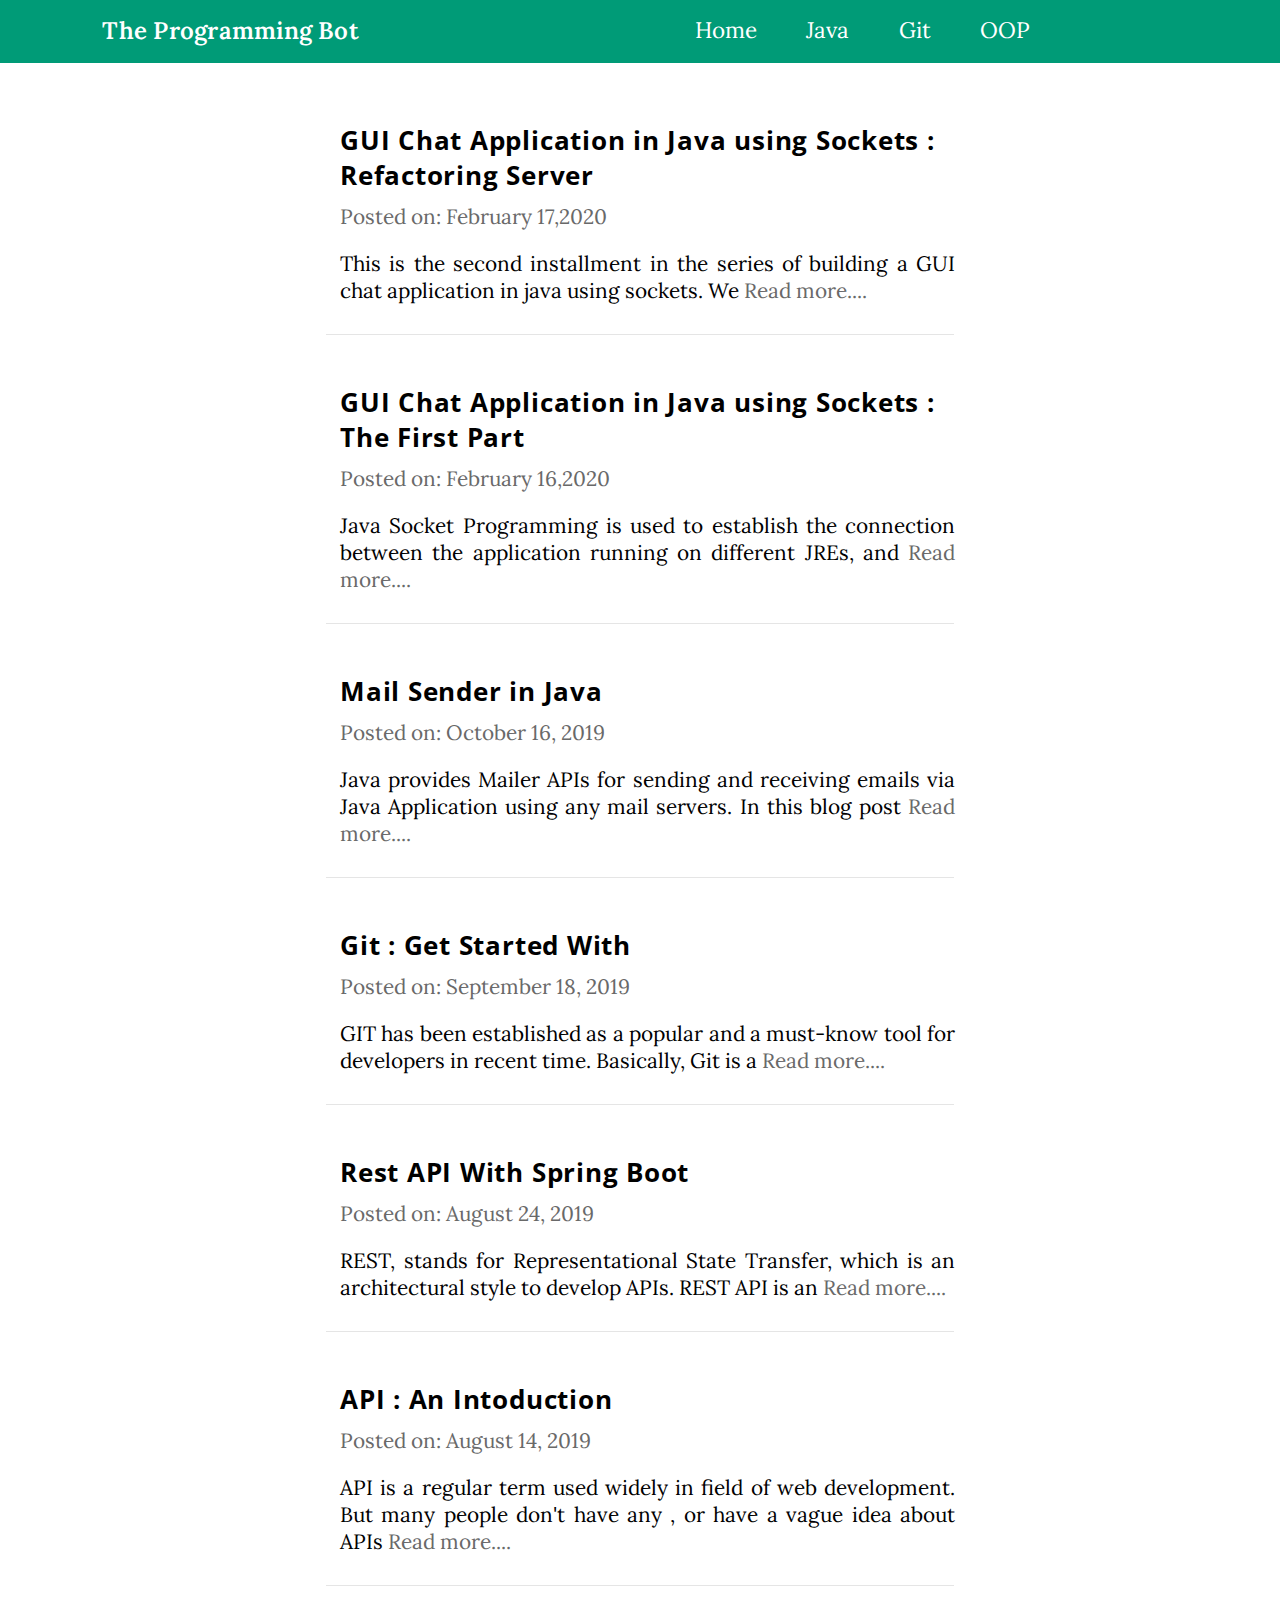
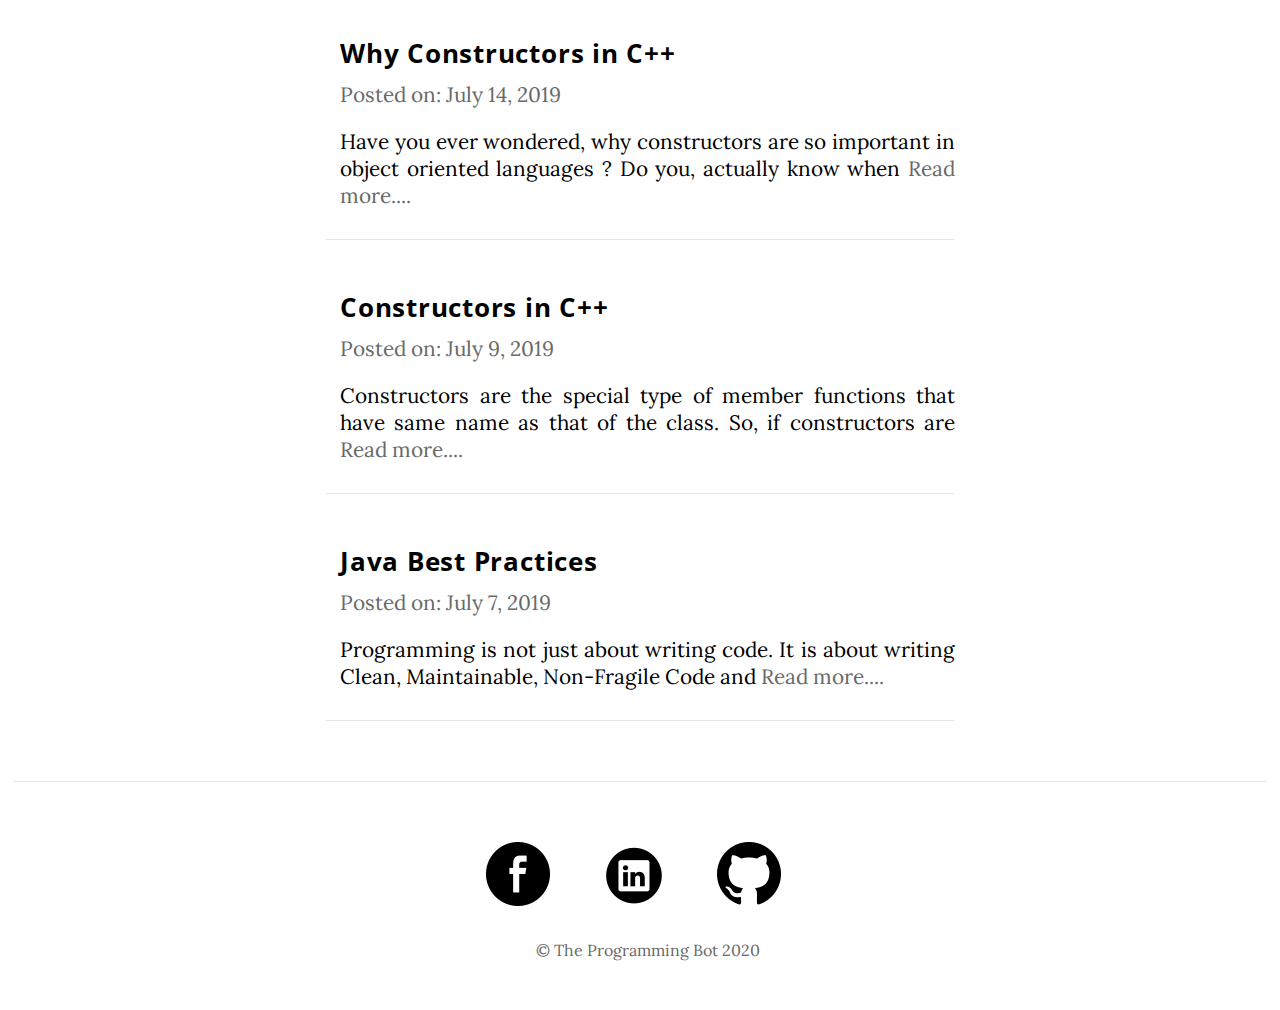
<file: index.html>
<!DOCTYPE html>
<html lang="en">
<head>
    <meta charset="UTF-8">
    <meta name="viewport" content="width=device-width, initial-scale=1.0">
    <link href="https://fonts.googleapis.com/css?family=Lora&display=swap" rel="stylesheet">
    <link href="https://fonts.googleapis.com/css?family=Open+Sans&display=swap" rel="stylesheet">
    <link rel="stylesheet" href="css/reset.css">
    <link rel="stylesheet" href="css/header.css">
    <link rel="stylesheet" href="css/dropdown.css">
    <link rel="stylesheet" href="css/postcard.css">
    <link rel="stylesheet" href="css/footer.css">
    <link rel="icon" href="img/logo.png">
    <title>The Programming Bot</title>

</head>
<body>
    <header class="header clearfix">
        <div class="logo-bar clearfix">
            <h1 class="logo"><a href="index.html">The Programming Bot </a></h1>
            <div class="mobile-menu">
                <div class="bar"></div>
                <div class="bar"></div>
                <div class="bar"></div>
            </div>
        </div>
        <nav class="nav-bar hide " id="nav">
            <ul>
                <li><a href="index.html">Home</a></li>
                <li><a href="post-group/java-posts.html">Java</a></li>
                <li><a href="post-group/git-posts.html">Git</a></li>   
                <li><a href="post-group/js-posts.html">OOP</a></li> 

                <!-- For mobiles and tablets -->
                <!-- <li ><a class="lg-hide"href="post-group/js-posts.html">JS</a></li>   
                <li><a  class="lg-hide"href="post-group/js-posts.html">Spring Boot</a></li>    -->
  
  
               <!-- For desktops -->
                <!-- <select onchange="direct(this.options[this.selectedIndex].value)">
                  <option value="">More</option>
                  <option value="post-group/java-posts.html">OOP</option>
                  <option value="post-group/java-posts.html">OOP</option>
                  <option value="post-group/java-posts.html">OOP</option>
                  <option value="post-group/java-posts.html">OOP</option>
                  <option value="post-group/java-posts.html">OOP</option>
                 
                </select> -->
                            
            </ul>
        </nav>
    </header>
    <main class="main-container">
       <section class="postcard-section">

        <div class="postcards-container clearfix">
            <!-- creates postcard -->
          <div class="postcard-wrapper margin" onclick="direct('posts/java/chat-app-in-java-creating-server.html')">
            
            <h2>GUI Chat Application in Java using Sockets : Refactoring Server</h2>
            <p class="dimmed">Posted on: <span>February 17,2020</span></p>
            <p>  This is the second installment in the series of building a GUI
              chat application in java using sockets. We    <span class="dimmed">Read more....</span></p>
             <div class="border"></div>
     </div>
         
           <!-- creates postcard -->
           <div class="postcard-wrapper" onclick="direct('posts/java/chat-application-in-java-using-sockets.html')">
            
            <h2>GUI Chat Application in Java using Sockets : The First Part</h2>
            <p class="dimmed">Posted on: <span>February 16,2020</span></p>
            <p>Java Socket Programming is used to establish the connection between the application 
                     running on different JREs, and   <span class="dimmed">Read more....</span></p>
             <div class="border"></div>
     </div>
         
          <!-- creates postcard -->
          <div class="postcard-wrapper" onclick="direct('posts/java/mail-sender-in-java.html')">
            
               <h2>Mail Sender in Java</h2>
               <p class="dimmed">Posted on: <span>October 16, 2019</span></p>
               <p>Java provides Mailer APIs for sending and receiving emails via Java Application
                using any mail servers. In this blog post  <span class="dimmed">Read more....</span></p>
                <div class="border"></div>
        </div>
            
            <!-- creates postcard -->
            <div class="postcard-wrapper" onclick = "direct('posts/git/get-started-with-git.html')">
               
                  <h2>Git : Get Started With</h2>
                  <p class="dimmed">Posted on: <span>September 18, 2019</span></p>
                  <p>GIT has been established as a popular and a must-know tool
                 for developers in recent time. Basically, Git is a  <span class="dimmed">Read more....</span></p>
                 <div class="border"></div>
           </div>
                           <!-- creates postcard -->
                           <div class="postcard-wrapper" onclick="direct('posts/java/how-to-build-rest-api-using-spring-boot.html')">
                             
                                 <h2>Rest API With Spring Boot</h2>
                                 <p class="dimmed">Posted on: <span>August 24, 2019</span></p>
                                 <p> REST, stands for Representational State Transfer, which is an 
                                  architectural style to develop APIs.  REST API is an <span class="dimmed">Read more....</span></p>
                                  <div class="border"></div>
                          </div>
                             <!-- creates postcard -->
                       <div class="postcard-wrapper" onclick="direct('posts/java/apis-application-programming-interface.html')">
                         
                             <h2>API : An Intoduction</h2>
                             <p class="dimmed">Posted on: <span>August 14, 2019</span></p>
                             <p> API is a regular term used widely in field of web development.
                               But many people don't have any  , or have a vague idea about APIs <span class="dimmed">Read more....</span></p>
                               <div class="border"></div>
                      </div>
                        <!-- creates postcard -->
             <div class="postcard-wrapper" onclick="direct('posts/oop/why-constructors-in-c++.html')">
             
                  <h2>Why Constructors in C++ </h2>
                  <p class="dimmed">Posted on: <span>July 14, 2019</span></p>
                  <p> Have you ever wondered, why constructors are so important in object oriented languages ?
                      Do you, actually know when  <span class="dimmed">Read more....</span></p>
                      <div class="border"></div>
           </div>

           <!-- creates postcard -->
           <div class="postcard-wrapper" onclick="direct('posts/oop/constructors-in-c++.html')">
                 <h2>Constructors in C++</h2>
                 <p class="dimmed">Posted on: <span>July 9, 2019</span></p>
                 <p>Constructors are the special type of member functions
                 that have same name as that of the class. So, if constructors are <span class="dimmed">Read more....</span></p>
                 <div class="border"></div>
          </div>
            <!-- creates postcard -->
            <div class="postcard-wrapper" onclick="direct('posts/java/java-best-practices.html')">
              
                  <h2>Java Best Practices</h2>
                  <p class="dimmed">Posted on: <span>July 7, 2019</span></p>
                  <p>  Programming is not just about writing code. It is about writing Clean, Maintainable, Non-Fragile Code
                    and  <span class="dimmed">Read more....</span></p>
                    <div class="border"></div>
           </div>

     </div>
       </section>
       
    </main>
    <footer>
      <div class="border border-footer"></div>
      <div class="icons">
        <ul class="icon-list clearfix">
            <li class="icon"><a  href="https://www.facebook.com/profile.php?id=100013890977140"><img src="img/fb.png" alt="facebook icon"></a></li>
            <li class="icon"><a  href="https://www.linkedin.com/in/bimal-raj-gyawali-238a50117/"><img src="img/linkedin.png" alt="linkedin icon"></a></li>
            <li class="icon"><a href="https://github.com/BimalRajGyawali"><img src="img/github.png" alt="github icon"></a> </li>
          </ul>
      </div>
      <p class="center dimmed copyright">&copy; The Programming Bot 2020</p>
      
  </footer>
  <script src="js/header.js"></script>
  <script src="js/direct.js"></script>
 

</body>
</html>
</file>
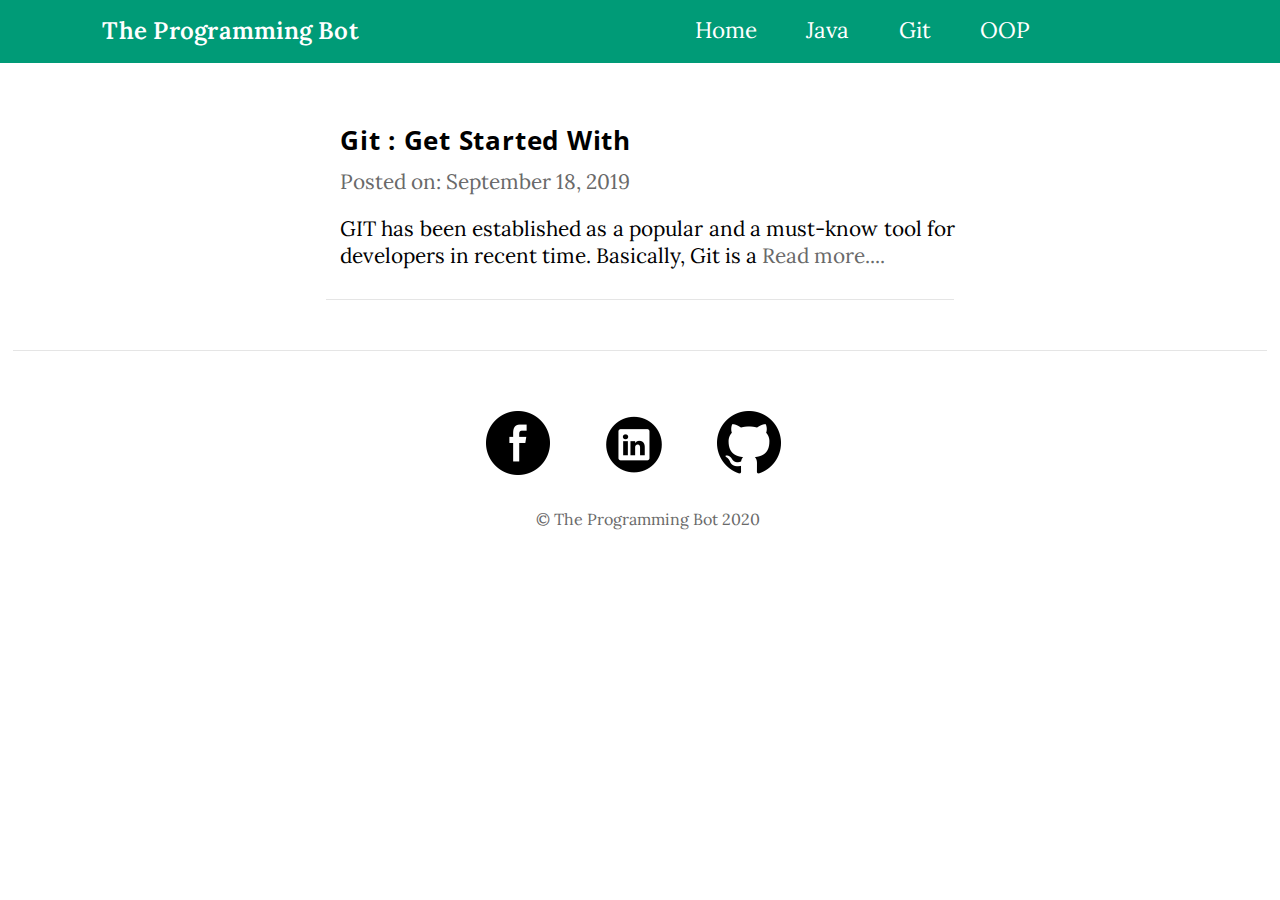
<file: post-group/git-posts.html>
<!DOCTYPE html>
<html lang="en">
<head>
    <meta charset="UTF-8">
    <meta name="viewport" content="width=device-width, initial-scale=1.0">
    <link href="https://fonts.googleapis.com/css?family=Lora&display=swap" rel="stylesheet">
    <link href="https://fonts.googleapis.com/css?family=Open+Sans&display=swap" rel="stylesheet">
    <link rel="stylesheet" href="../css/reset.css">
    <link rel="stylesheet" href="../css/header.css">
    <link rel="stylesheet" href="../css/postcard.css">
    <link rel="stylesheet" href="../css/footer.css">
    <link rel="icon" href="../img/logo.png">
    <title>The Programming Bot</title>
</head>
<body>
    <header class="header clearfix">
        <div class="logo-bar clearfix">
            <h1 class="logo"><a href="../index.html">The Programming Bot </a></h1>
            <div class="mobile-menu">
                <div class="bar"></div>
                <div class="bar"></div>
                <div class="bar"></div>
            </div>
        </div>
        <nav class="nav-bar hide " id="nav">
            <ul>
                <li><a href="../index.html">Home</a></li>
                <li><a href="java-posts.html">Java</a></li>
                <li><a href="git-posts.html">Git</a></li>               
                <li><a href="oop-posts.html">OOP</a></li>               
            </ul>
        </nav>
    </header>
    <main class="main-container">
        <section class="postcard-section">
         <div class="postcards-container">
          
             <!-- creates postcard -->
             <div class="postcard-wrapper margin" onclick = "direct('../posts/git/get-started-with-git.html')">
                 
                    <h2>Git : Get Started With</h2>
                    <p class="dimmed">Posted on: <span>September 18, 2019</span></p>
                    <p>GIT has been established as a popular and a must-know tool
                   for developers in recent time. Basically, Git is a  <span class="dimmed">Read more....</span></p>
                   <div class="border"></div>
             </div>
         </div>
         </section>
     </main>
     <footer>
        <div class="border border-footer"></div>
        <div class="icons">
          <ul class="icon-list clearfix">
              <li class="icon"><a  href="https://www.facebook.com/profile.php?id=100013890977140"><img src="../img/fb.png" alt="facebook icon"></a></li>
              <li class="icon"><a  href="https://www.linkedin.com/in/bimal-raj-gyawali-238a50117/"><img src="../img/linkedin.png" alt="linkedin icon"></a></li>
              <li class="icon"><a href="https://github.com/BimalRajGyawali"><img src="../img/github.png" alt="github icon"></a>
              </li>
            </ul>
        </div>
        <p class="center dimmed copyright">&copy; The Programming Bot 2020</p>
        
    </footer>
    <script src="../js/header.js"></script>
    <script src="../js/direct.js"></script>
 
 
</body>
</html>
</file>
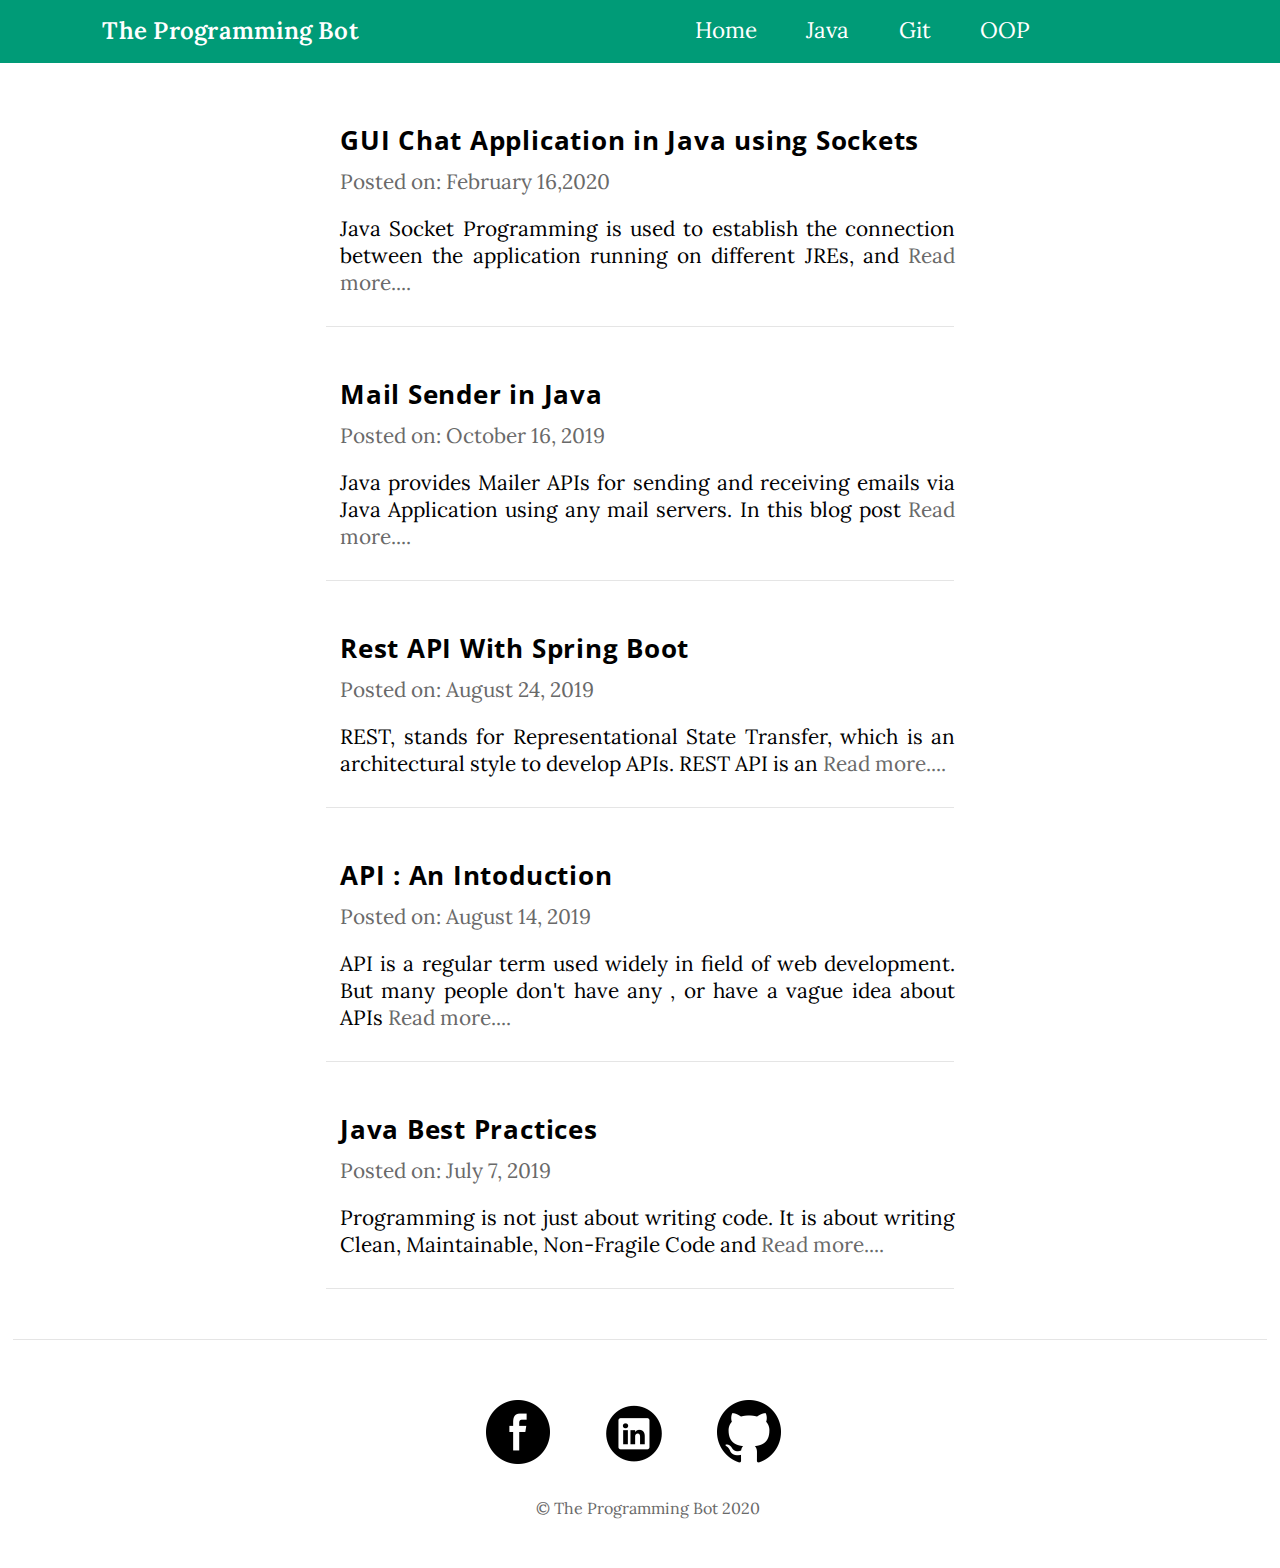
<file: post-group/java-posts.html>
<!DOCTYPE html>
<html lang="en">
<head>
    <meta charset="UTF-8">
    <meta name="viewport" content="width=device-width, initial-scale=1.0">
    <link href="https://fonts.googleapis.com/css?family=Lora&display=swap" rel="stylesheet">
    <link href="https://fonts.googleapis.com/css?family=Open+Sans&display=swap" rel="stylesheet">
    <link rel="stylesheet" href="../css/reset.css">
    <link rel="stylesheet" href="../css/header.css">
    <link rel="stylesheet" href="../css/postcard.css">
    <link rel="stylesheet" href="../css/footer.css">
    <link rel="icon" href="../img/logo.png">
    <title>The Programming Bot</title>
</head>
<body>
    <header class="header clearfix">
        <div class="logo-bar clearfix">
            <h1 class="logo"><a href="../index.html">The Programming Bot </a></h1>
            <div class="mobile-menu">
                <div class="bar"></div>
                <div class="bar"></div>
                <div class="bar"></div>
            </div>
        </div>
        <nav class="nav-bar hide " id="nav">
            <ul>
                <li><a href="../index.html">Home</a></li>
                <li><a href="java-posts.html">Java</a></li>
                
                <li><a href="git-posts.html">Git</a></li>               
                <li><a href="oop-posts.html">OOP</a></li>               
            </ul>
        </nav>
    </header>
    <main class="main-container">
        <section class="postcard-section">
        
         <div class="postcards-container">
              <!-- creates postcard -->
           <div class="postcard-wrapper margin" onclick="direct('../posts/java/chat-application-in-java-using-sockets.html')">
            
            <h2>GUI Chat Application in Java using Sockets</h2>
            <p class="dimmed">Posted on: <span>February 16,2020</span></p>
            <p>Java Socket Programming is used to establish the connection between the application 
                     running on different JREs, and   <span class="dimmed">Read more....</span></p>
             <div class="border"></div>
     </div>
          
             <!-- creates postcard -->
             <div class="postcard-wrapper" onclick="direct('../posts/java/mail-sender-in-java.html')">
                
                    <h2>Mail Sender in Java</h2>
                    <p class="dimmed">Posted on: <span>October 16, 2019</span></p>
                    <p>Java provides Mailer APIs for sending and receiving emails via Java Application
                     using any mail servers. In this blog post  <span class="dimmed">Read more....</span></p>
                     <div class="border"></div>
             </div>
                <!-- creates postcard -->
                <div class="postcard-wrapper" onclick="direct('../posts/java/how-to-build-rest-api-using-spring-boot.html')">
                   
                       <h2>Rest API With Spring Boot</h2>
                       <p class="dimmed">Posted on: <span>August 24, 2019</span></p>
                       <p> REST, stands for Representational State Transfer, which is an 
                        architectural style to develop APIs.  REST API is an <span class="dimmed">Read more....</span></p>
                        <div class="border"></div>
                </div>
                   <!-- creates postcard -->
             <div class="postcard-wrapper" onclick="direct('../posts/java/apis-application-programming-interface.html')">
              
                   <h2>API : An Intoduction</h2>
                   <p class="dimmed">Posted on: <span>August 14, 2019</span></p>
                   <p> API is a regular term used widely in field of web development.
                     But many people don't have any  , or have a vague idea about APIs <span class="dimmed">Read more....</span></p>
                     <div class="border"></div>
            </div>
               <!-- creates postcard -->
               <div class="postcard-wrapper" onclick="direct('../posts/java/java-best-practices.html')">
              
                   <h2>Java Best Practices</h2>
                   <p class="dimmed">Posted on: <span>July 7, 2019</span></p>
                   <p>  Programming is not just about writing code. It is about writing Clean, Maintainable, Non-Fragile Code
                     and  <span class="dimmed">Read more....</span></p>
                     <div class="border"></div>
            </div>
            </div>
        </section>
      </main>
      <footer>
         <div class="border border-footer"></div>
         <div class="icons">
           <ul class="icon-list clearfix">
               <li class="icon"><a  href="https://www.facebook.com/profile.php?id=100013890977140"><img src="../img/fb.png" alt="facebook icon"></a></li>
               <li class="icon"><a  href="https://www.linkedin.com/in/bimal-raj-gyawali-238a50117/"><img src="../img/linkedin.png" alt="linkedin icon"></a></li>
               <li class="icon"><a href="https://github.com/BimalRajGyawali"><img src="../img/github.png" alt="github icon"></a>
               </li>
             </ul>
         </div>
         <p class="center dimmed copyright">&copy; The Programming Bot 2020</p>
         
     </footer>
     <script src="../js/header.js"></script>
     <script src="../js/direct.js"></script>
 
  </body>
</html>
</file>
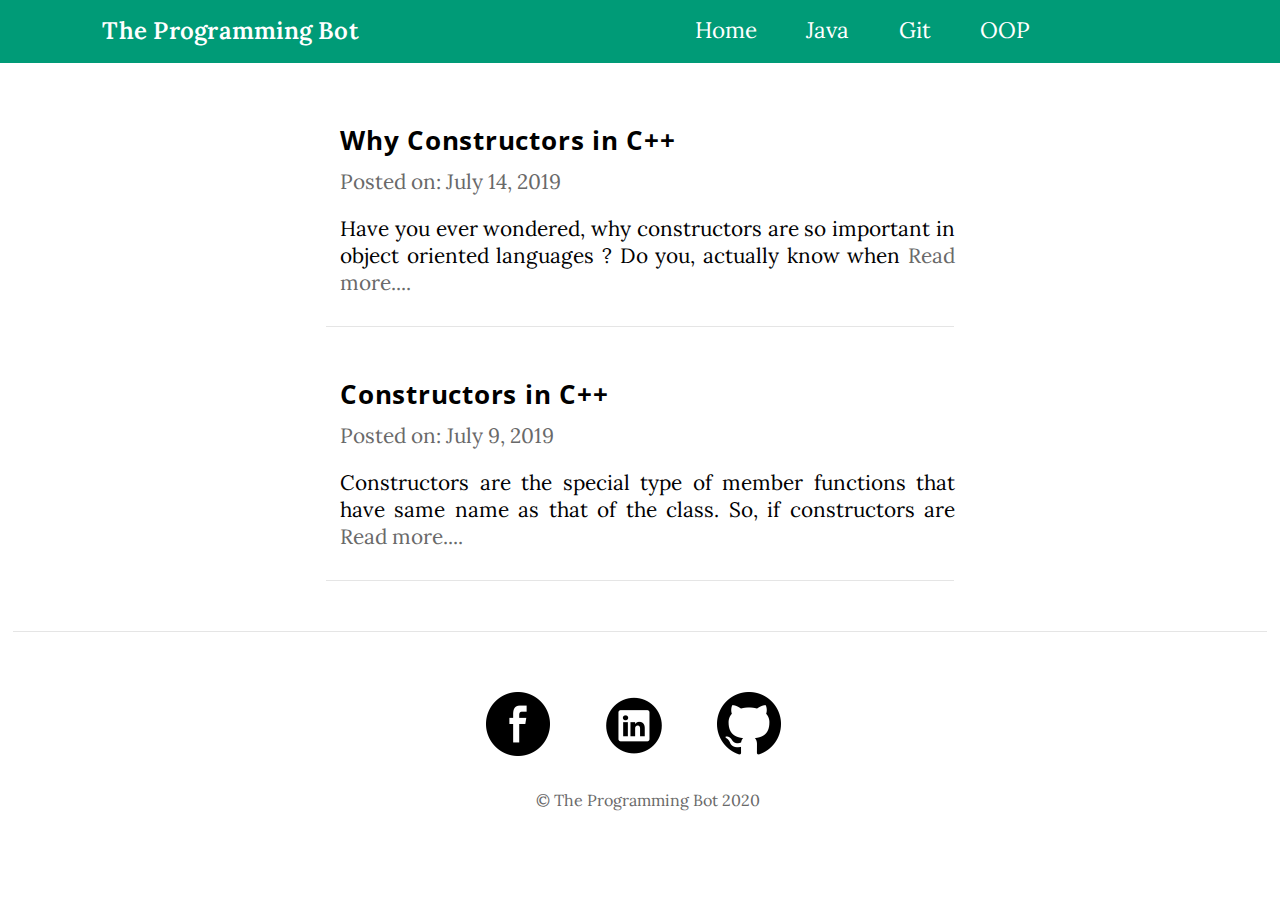
<file: post-group/oop-posts.html>
<!DOCTYPE html>
<html lang="en">
<head>
    <meta charset="UTF-8">
    <meta name="viewport" content="width=device-width, initial-scale=1.0">
    <link href="https://fonts.googleapis.com/css?family=Lora&display=swap" rel="stylesheet">
    <link href="https://fonts.googleapis.com/css?family=Open+Sans&display=swap" rel="stylesheet">
    <link rel="stylesheet" href="../css/reset.css">
    <link rel="stylesheet" href="../css/header.css">
    <link rel="stylesheet" href="../css/postcard.css">
    <link rel="stylesheet" href="../css/footer.css">
    <link rel="icon" href="../img/logo.png">
    <title>The Programming Bot</title>
</head>
<body>
    <header class="header clearfix">
        <div class="logo-bar clearfix">
            <h1 class="logo"><a href="../index.html">The Programming Bot </a></h1>
            <div class="mobile-menu">
                <div class="bar"></div>
                <div class="bar"></div>
                <div class="bar"></div>
            </div>
        </div>
        <nav class="nav-bar hide " id="nav">
            <ul>
                <li><a href="../index.html">Home</a></li>
                <li><a href="java-posts.html">Java</a></li>
             
                <li><a href="git-posts.html">Git</a></li>               
                <li><a href="oop-posts.html">OOP</a></li>               
            </ul>
        </nav>
    </header>
    <main class="main-container">
        <section class="postcard-section">
       
         <div class="postcards-container ">
          
 
             <!-- creates postcard -->
             <div class="postcard-wrapper margin" onclick="direct('../posts/oop/why-constructors-in-c++.html')">
               
                    <h2>Why Constructors in C++ </h2>
                    <p class="dimmed">Posted on: <span>July 14, 2019</span></p>
                    <p> Have you ever wondered, why constructors are so important in object oriented languages ?
                        Do you, actually know when  <span class="dimmed">Read more....</span></p>
                        <div class="border"></div>
             </div>

             <!-- creates postcard -->
             <div class="postcard-wrapper" onclick="direct('../posts/oop/constructors-in-c++.html')">
                
                   <h2>Constructors in C++</h2>
                   <p class="dimmed">Posted on: <span>July 9, 2019</span></p>
                   <p>Constructors are the special type of member functions
                   that have same name as that of the class. So, if constructors are <span class="dimmed">Read more....</span></p>
                   <div class="border"></div>
            </div>
        </div>
           </section>
     </main>
     <footer>
        <div class="border border-footer"></div>
        <div class="icons">
          <ul class="icon-list clearfix">
              <li class="icon"><a  href="https://www.facebook.com/profile.php?id=100013890977140"><img src="../img/fb.png" alt="facebook icon"></a></li>
              <li class="icon"><a  href="https://www.linkedin.com/in/bimal-raj-gyawali-238a50117/"><img src="../img/linkedin.png" alt="linkedin icon"></a></li>
              <li class="icon"><a href="https://github.com/BimalRajGyawali"><img src="../img/github.png" alt="github icon"></a>
              </li>
            </ul>
        </div>
        <p class="center dimmed copyright">&copy; The Programming Bot 2020</p>
        
    </footer>
    <script src="../js/header.js"></script>
    <script src="../js/direct.js"></script>
 
</body>
</html>
</file>
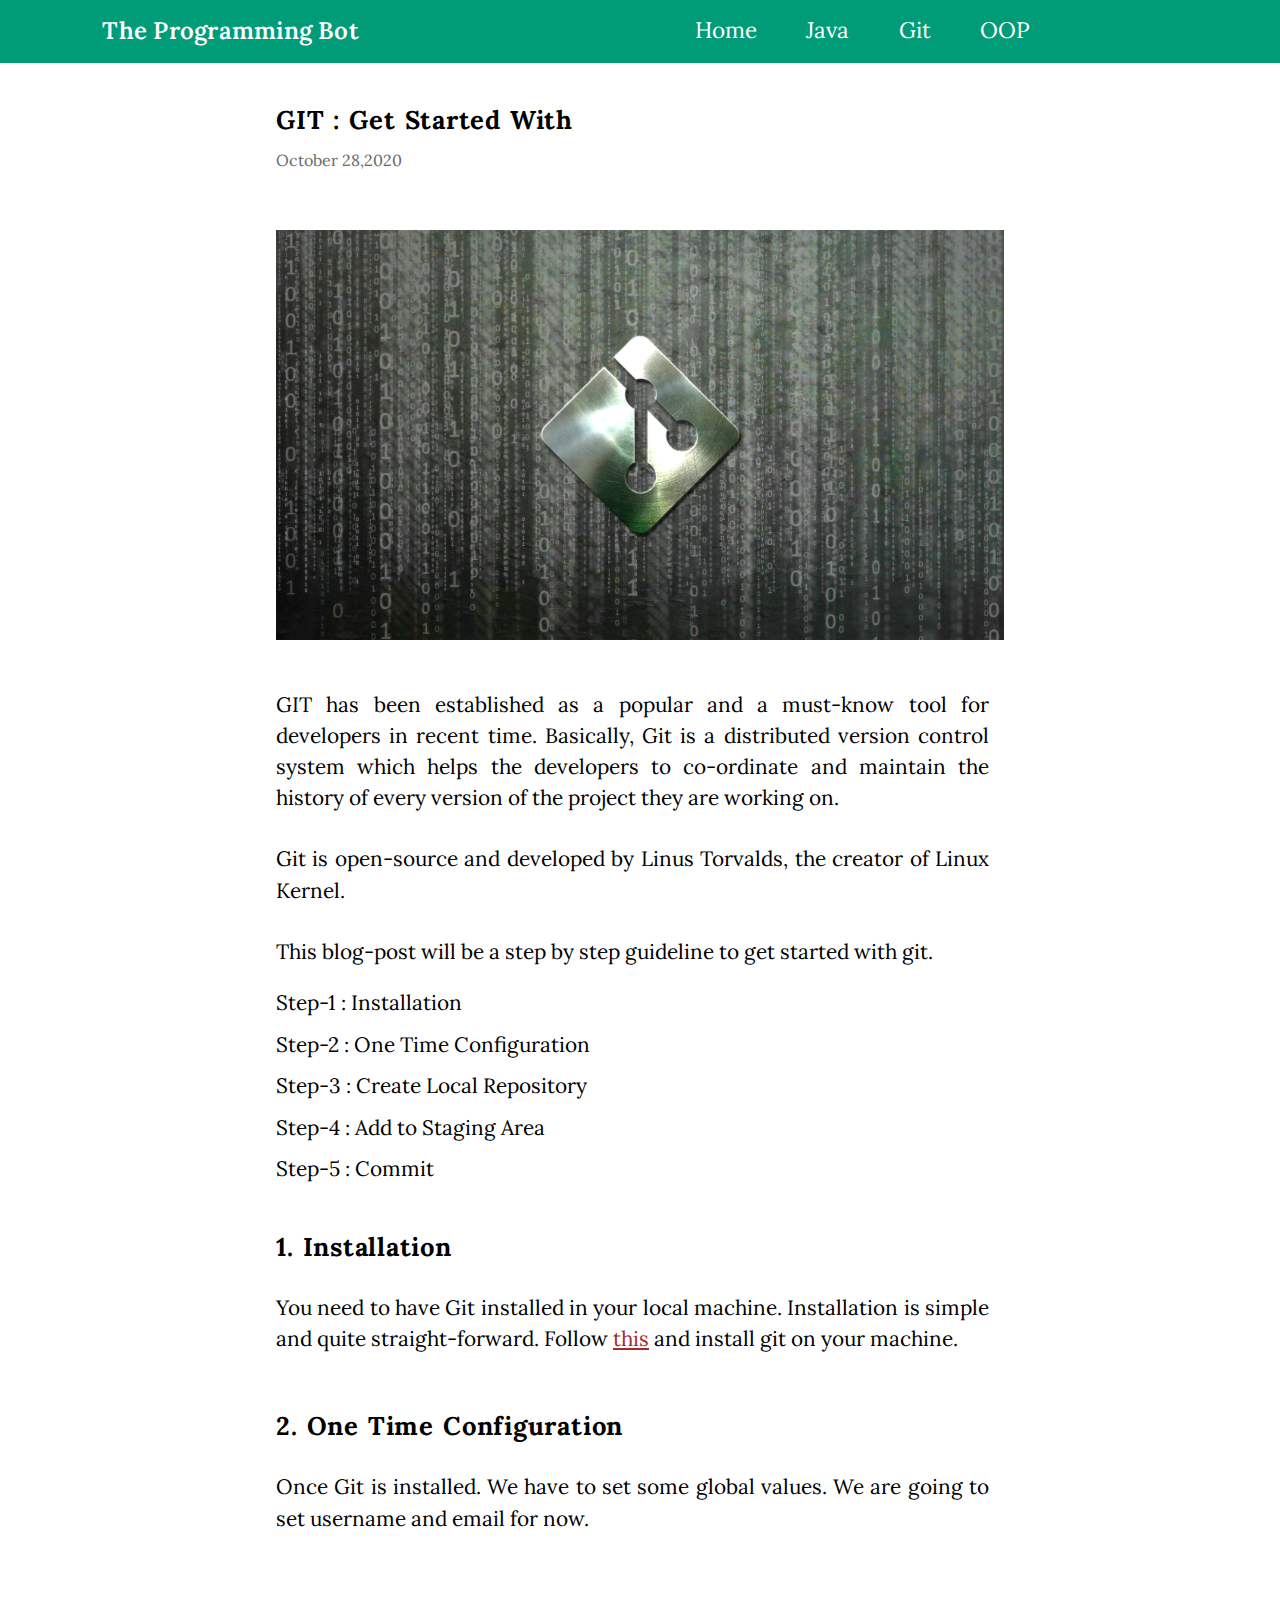
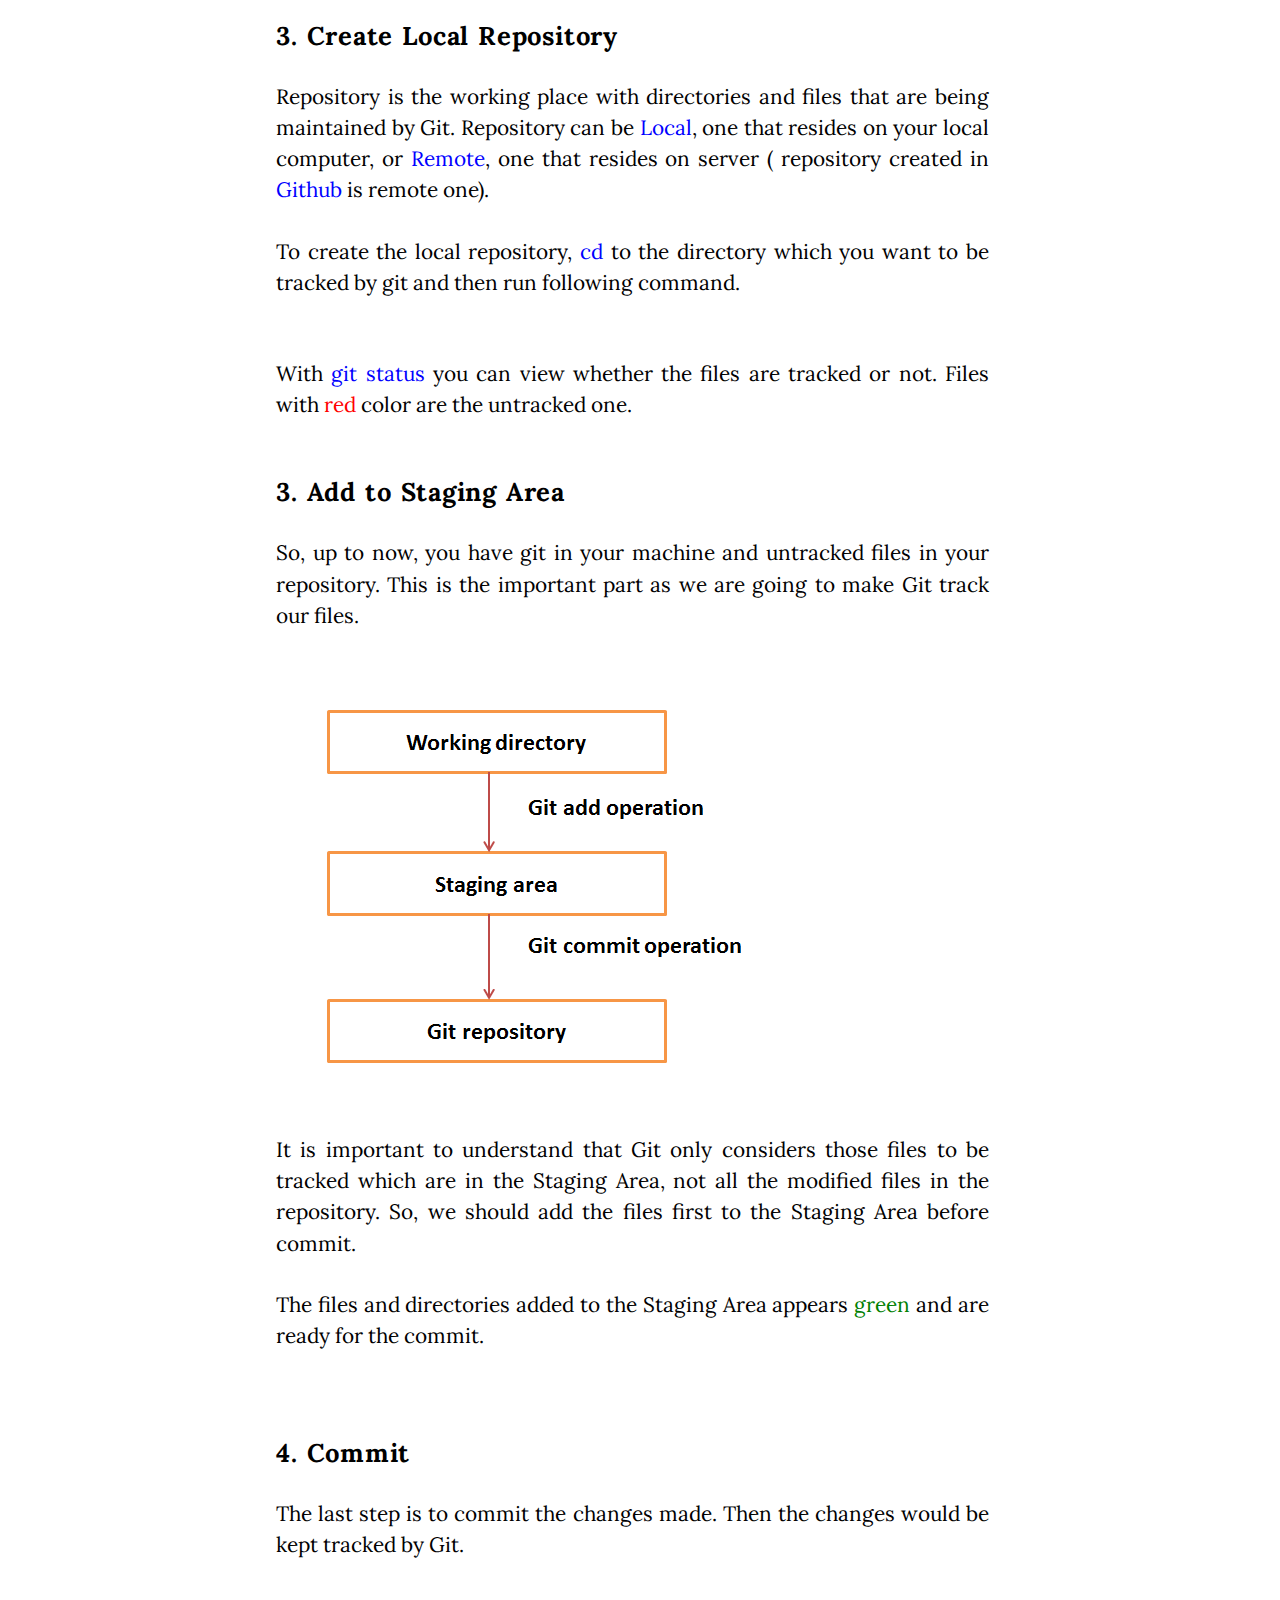
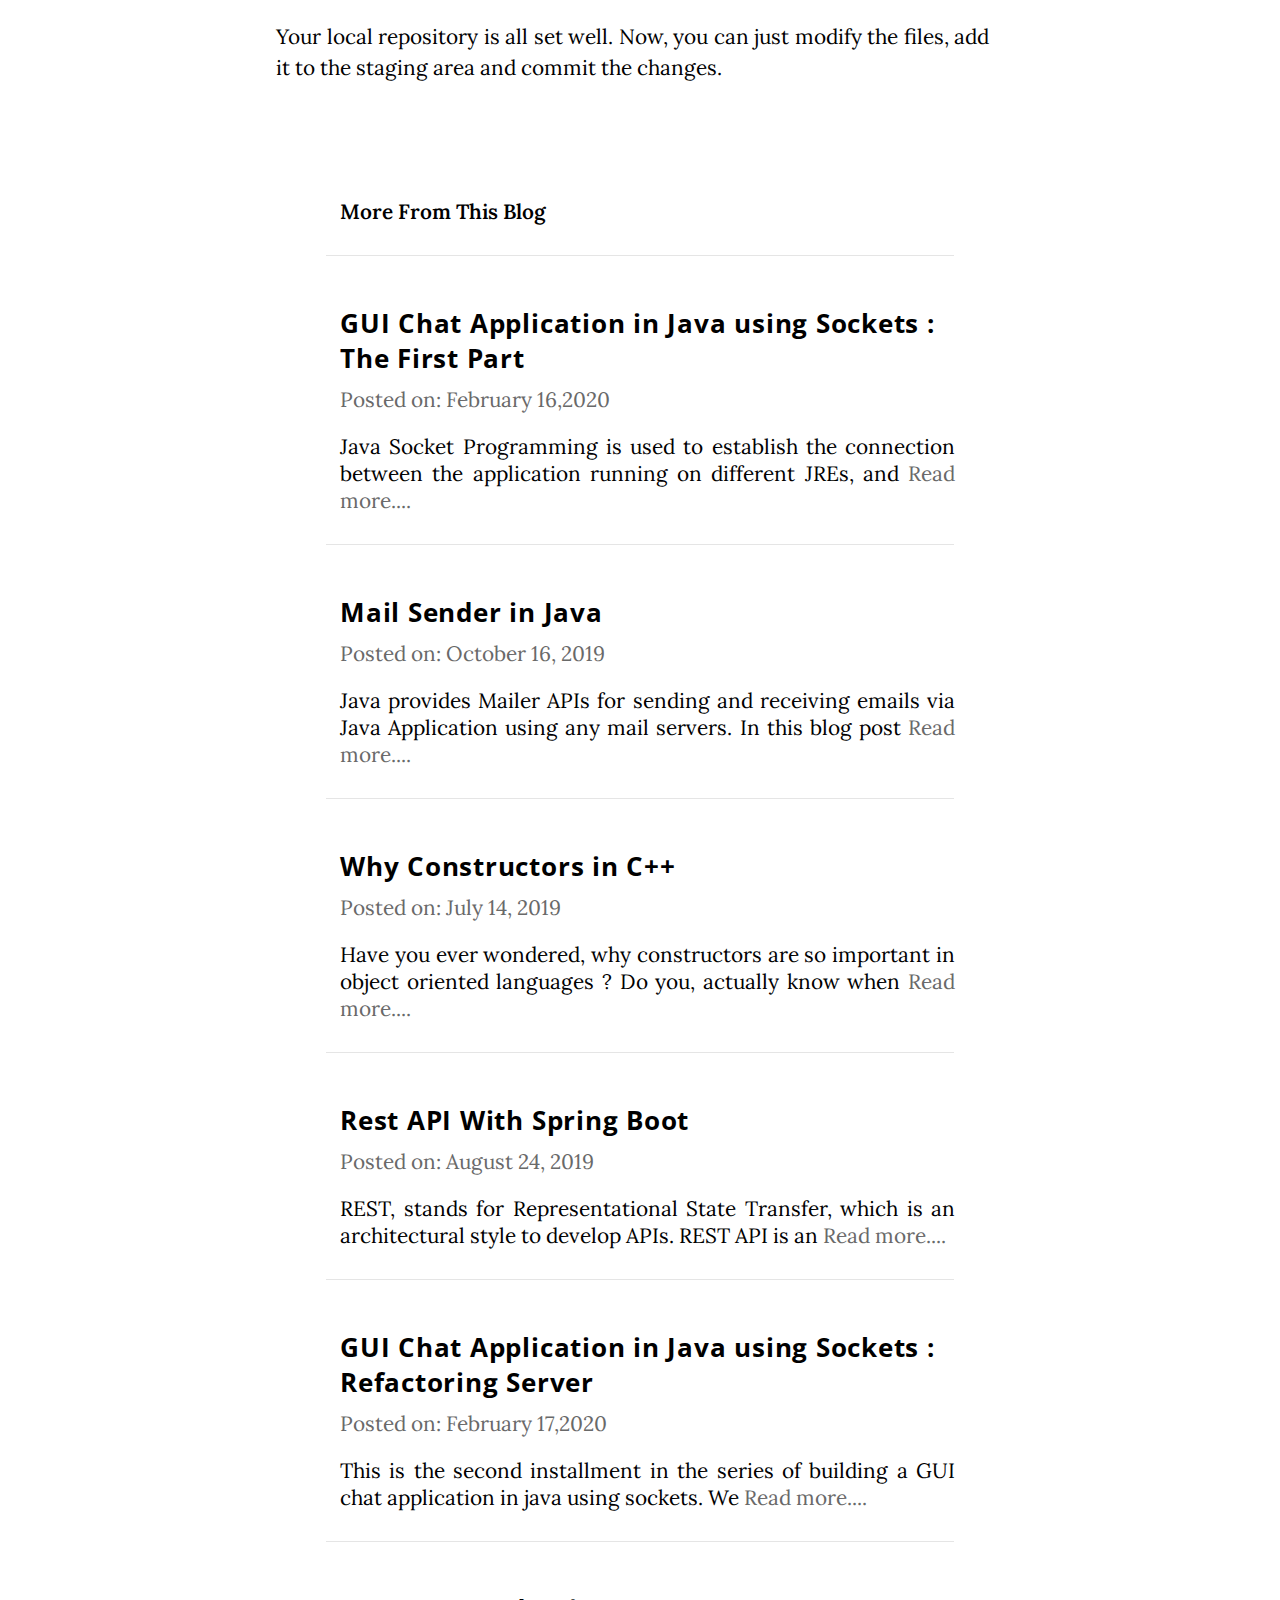
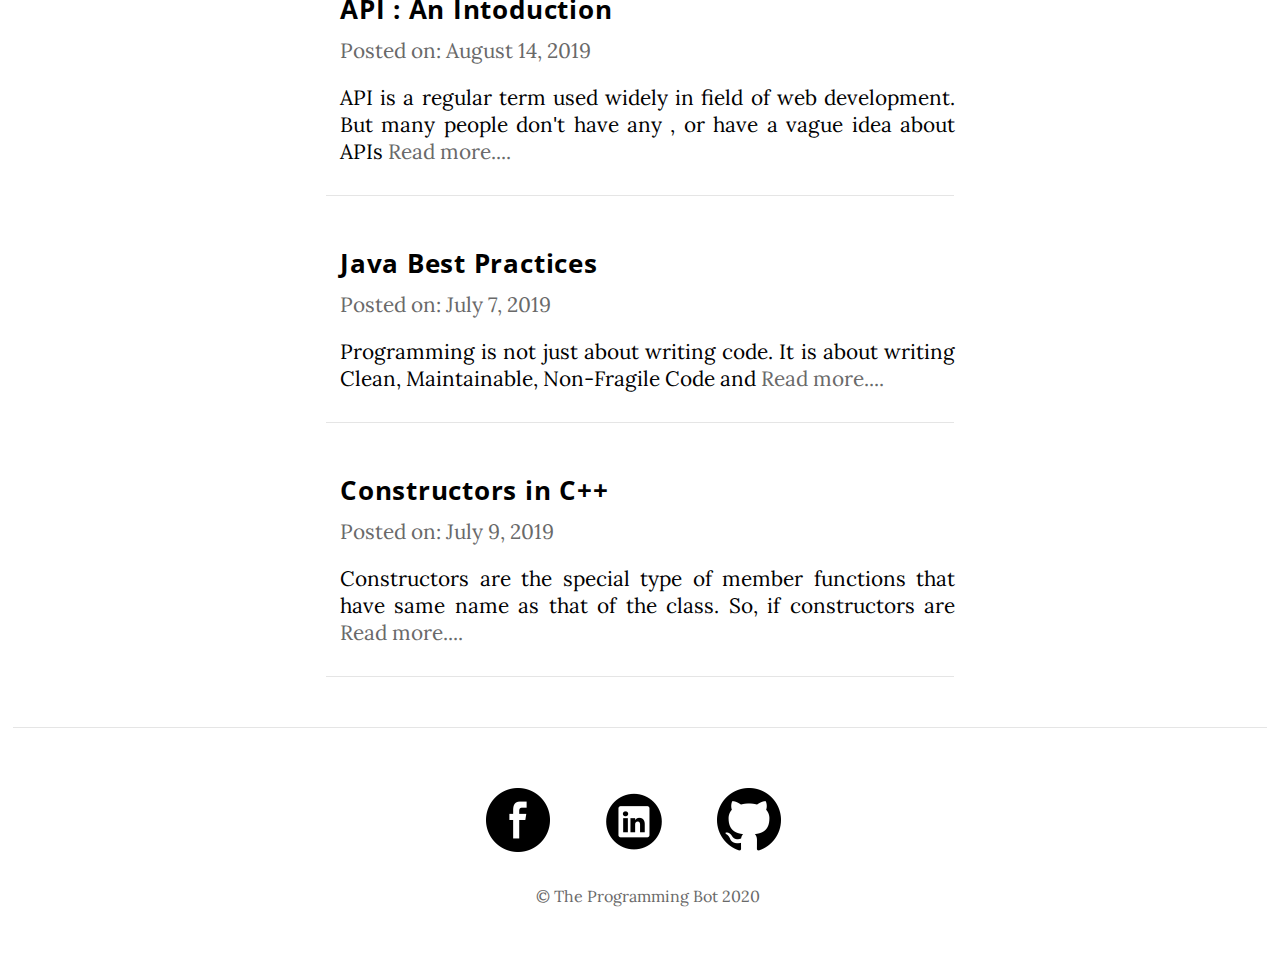
<file: posts/git/get-started-with-git.html>
<!DOCTYPE html>
<html lang="en">
<head>
    <meta charset="UTF-8">
    <meta name="viewport" content="width=device-width, initial-scale=1.0">
    <link href="https://fonts.googleapis.com/css?family=Lora&display=swap" rel="stylesheet">
    <link href="https://fonts.googleapis.com/css?family=Open+Sans&display=swap" rel="stylesheet">
    <link rel="stylesheet" href="../../css/reset.css">
    <link rel="stylesheet" href="../../css/header.css">
    <link rel="stylesheet" href="../../css/postcard.css">
    <link rel="stylesheet" href="../../css/post.css">
    <link rel="stylesheet" href="../../css/footer.css">
    <link rel="icon" href="../../img/logo.png">
    <title>The Programming Bot</title>
</head>
<body>
    <header class="header clearfix">
        <div class="logo-bar clearfix">
            <h1 class="logo"><a href="../../index.html">The Programming Bot </a></h1>
            <div class="mobile-menu">
                <div class="bar"></div>
                <div class="bar"></div>
                <div class="bar"></div>
            </div>
        </div>
        <nav class="nav-bar hide " id="nav">
            <ul>
                <li><a href="../../index.html">Home</a></li>
                <li><a href="../../post-group/java-posts.html">Java</a></li>
               
                <li><a href="../../post-group/git-posts.html">Git</a></li>               
                <li><a href="../../post-group/oop-posts.html">OOP</a></li>               
            </ul>
        </nav>
    </header>
    <main class="main-container">
        <section class="post-container">
                 <h2>GIT : Get Started With </h2>
                 <span class="dimmed date">October 28,2020</span>
                 <img class="image" src="../../img/git.png" alt="git">
                 <p>GIT has been established as a popular and a must-know tool for developers in recent time. Basically, Git is a distributed version control system which helps the developers to co-ordinate
                    and maintain the history of every version of the project they are working on.</p> <p>
                    Git is open-source and developed by Linus Torvalds, the creator of Linux Kernel.</p>
        
                    <p>
                    This blog-post will be a step by step guideline to get started with git.</p>
        
                  
                    <ul class="list">
                        <li>Step-1 : Installation</li>
                        <li>Step-2 : One Time Configuration</li>
                        <li>Step-3 : Create Local Repository</li>
                        <li>Step-4 : Add to Staging Area</li>
                        <li>Step-5 : Commit</li>
                    </ul>
        
                    <h2 class="section-heading">1. Installation</h2>
                    <p>
                    You need to have Git installed in your local machine.
                    Installation is simple and quite straight-forward.
                    Follow <a href="https://git-scm.com/book/en/v2/Getting-Started-Installing-Git">this</a>
                    and install git on your machine.</p>
        
        
                    <h2 class="section-heading">2. One Time Configuration</h2>
        
                    <p>Once Git is installed. We have to set some global values.
                    We are going to set username and email for now.</p>

                    <p><script src="https://gist.github.com/BimalRajGyawali/1d5b850bb7d4502a0cf9ee1f992a837e.js"></script>
                    </p>
                    <h2 class="section-heading">3. Create Local Repository</h2>
        
                    <p>Repository is the working place with directories and 
                    files that are being maintained by Git.
                    Repository can be <span class="blue">Local</span>, 
                    one that resides on your local computer, or
                    <span class="blue"> Remote</span>, one that resides on server ( repository created in
                    <span class="blue">Github</span> is remote one).</p>
        
        
                  <p>To create the local repository, <span class="blue">cd</span>
                    to the directory which you want to be tracked by git and then run following command.</p>
                  <p><script src="https://gist.github.com/BimalRajGyawali/49961f2f2a5cced78b43c37c9f4d2687.js"></script></p>
        
                  <p>With <span class="blue">git status </span>you can view whether the files are tracked or not.
        
                  Files with <span class="red">red</span> color are the untracked one.</p>
        
                  <h2 class="section-heading">3. Add to Staging Area</h2>
        
                  <p>
                  So, up to now, you have git in your machine and untracked files in your repository.
                  This is the important part as we are going to make Git track our files.</p>
        
        
                   <!---image -->
                   <a href="../../img/staging_area.png">
                     <img class="image" src="../../img/staging_area.png" alt="staging area">
                   </a>        
        
                    <p>
                      It is important to understand that Git only considers those files to be tracked which are in the Staging Area, not all the modified files in the repository.
                      So, we should add the files first to the Staging Area before commit.</p>
        
                      <p>The files and directories added to the Staging Area appears
                      <span class="green">green</span>
                      and are ready for the commit.</p>
        
                      <p>
                      <script src="https://gist.github.com/BimalRajGyawali/1d47930bff9ad74ea6b7cb94eb183784.js"></script>
                      </p>
        
                      <h2 class="section-heading">4. Commit</h2>
                    <p>
                    The last step is to commit the changes made. Then the changes would be kept tracked by Git.</p>
        
                    <p>
                    <script src="https://gist.github.com/BimalRajGyawali/7d79a83312ab3a51db4684c2c019f56c.js"></script></p>
        
                    <p>Your local repository is all set well.
                      Now, you can just modify the files, add it to the staging area and commit the changes.</p>
        
          </section>
           
         <section class="postcard-section">
           <div class="postcard-wrapper">
            <p class="info">More From This Blog</p>
            <div class="border"></div>
           </div>
            <div class="postcards-container">
                 <!-- creates postcard -->
           <div class="postcard-wrapper" onclick="direct('../java/chat-application-in-java-using-sockets.html')">
            
            <h2>GUI Chat Application in Java using Sockets : The First Part</h2>
            <p class="dimmed">Posted on: <span>February 16,2020</span></p>
            <p>Java Socket Programming is used to establish the connection between the application 
                     running on different JREs, and   <span class="dimmed">Read more....</span></p>
             <div class="border"></div>
     </div>
              <!-- creates postcard -->
              <div class="postcard-wrapper" onclick="direct('../java/mail-sender-in-java.html')">
             
                  <h2>Mail Sender in Java</h2>
                  <p class="dimmed">Posted on: <span>October 16, 2019</span></p>
                  <p>Java provides Mailer APIs for sending and receiving emails via Java Application
                   using any mail servers. In this blog post  <span class="dimmed">Read more....</span></p>
                   <div class="border"></div>
           </div>
              <!-- creates postcard -->
              <div class="postcard-wrapper" onclick="direct('../oop/why-constructors-in-c++.html')">
              
                  <h2>Why Constructors in C++ </h2>
                  <p class="dimmed">Posted on: <span>July 14, 2019</span></p>
                  <p> Have you ever wondered, why constructors are so important in object oriented languages ?
                      Do you, actually know when  <span class="dimmed">Read more....</span></p>
                      <div class="border"></div>
           </div>

              <!-- creates postcard -->
              <div class="postcard-wrapper" onclick="direct('../java/how-to-build-rest-api-using-spring-boot.html')">
                  
                     <h2>Rest API With Spring Boot</h2>
                     <p class="dimmed">Posted on: <span>August 24, 2019</span></p>
                     <p> REST, stands for Representational State Transfer, which is an 
                      architectural style to develop APIs.  REST API is an <span class="dimmed">Read more....</span></p>
                      <div class="border"></div>
              </div>
                       <!-- creates postcard -->
          <div class="postcard-wrapper" onclick="direct('../java/chat-app-in-java-creating-server.html')">
            
            <h2>GUI Chat Application in Java using Sockets : Refactoring Server</h2>
            <p class="dimmed">Posted on: <span>February 17,2020</span></p>
            <p>  This is the second installment in the series of building a GUI
              chat application in java using sockets. We    <span class="dimmed">Read more....</span></p>
             <div class="border"></div>
     </div>
                 
                 <!-- creates postcard -->
           <div class="postcard-wrapper" onclick="direct('../java/apis-application-programming-interface.html')">
              
                 <h2>API : An Intoduction</h2>
                 <p class="dimmed">Posted on: <span>August 14, 2019</span></p>
                 <p> API is a regular term used widely in field of web development.
                   But many people don't have any  , or have a vague idea about APIs <span class="dimmed">Read more....</span></p>
                   <div class="border"></div>
          </div>
             <!-- creates postcard -->
             <div class="postcard-wrapper" onclick="direct('../java/java-best-practices.html')">
              
                 <h2>Java Best Practices</h2>
                 <p class="dimmed">Posted on: <span>July 7, 2019</span></p>
                 <p>  Programming is not just about writing code. It is about writing Clean, Maintainable, Non-Fragile Code
                   and  <span class="dimmed">Read more....</span></p>
                   <div class="border"></div>
          </div>
          
              <!-- creates postcard -->
              <div class="postcard-wrapper" onclick="direct('../oop/constructors-in-c++.html')">
                 
                    <h2>Constructors in C++</h2>
                    <p class="dimmed">Posted on: <span>July 9, 2019</span></p>
                    <p>Constructors are the special type of member functions
                    that have same name as that of the class. So, if constructors are <span class="dimmed">Read more....</span></p>
                    <div class="border"></div>
             </div>

           </div>
         </section>

         
    </main>
    <footer>
      <div class="border border-footer"></div>
      <div class="icons">
        <ul class="icon-list clearfix">
            <li class="icon"><a  href="https://www.facebook.com/profile.php?id=100013890977140"><img src="../../img/fb.png" alt="facebook icon"></a></li>
            <li class="icon"><a  href="https://www.linkedin.com/in/bimal-raj-gyawali-238a50117/"><img src="../../img/linkedin.png" alt="linkedin icon"></a></li>
            <li class="icon"><a href="https://github.com/BimalRajGyawali"><img src="../../img/github.png" alt="github icon"></a> </li>
          </ul>
      </div>
      <p class="center dimmed copyright">&copy; The Programming Bot 2020</p>
      
  </footer>
  <script src="../../js/header.js"></script>
  <script src="../../js/direct.js"></script>

    
</body>
</html>
</file>
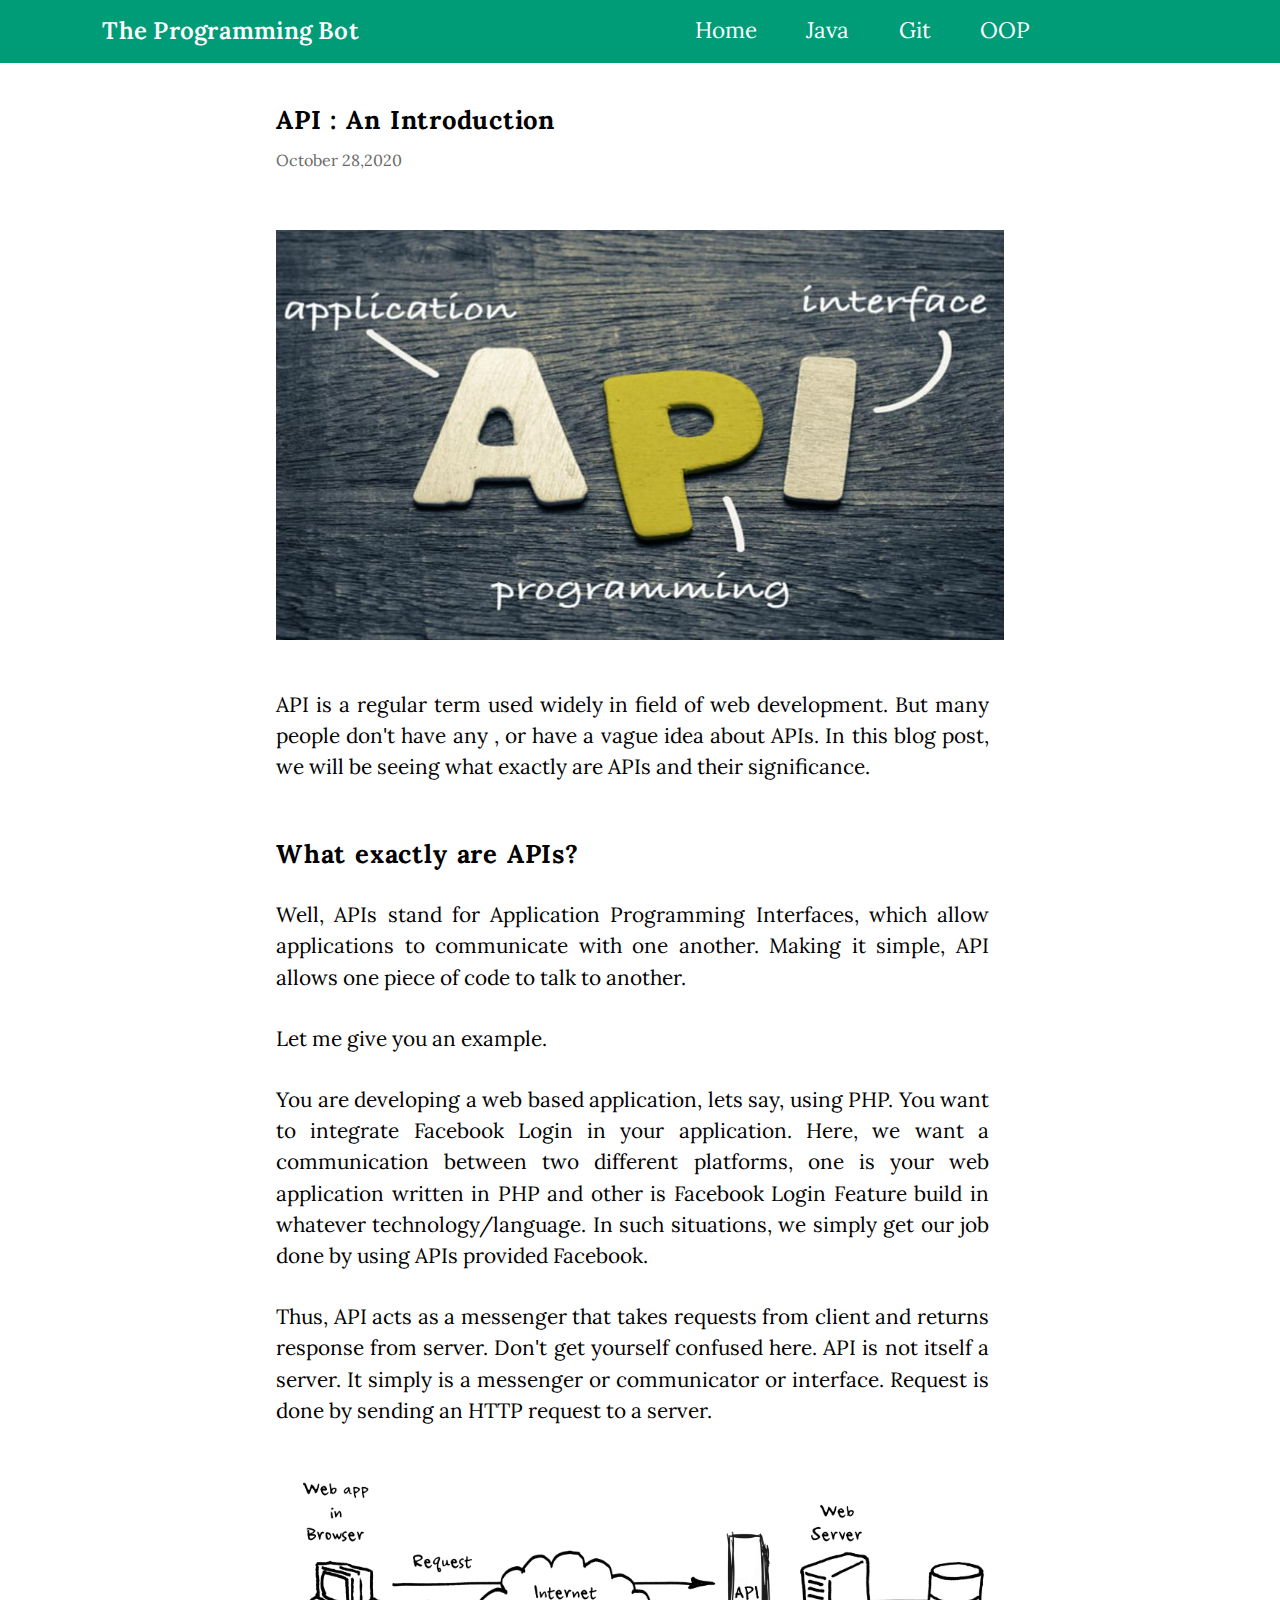
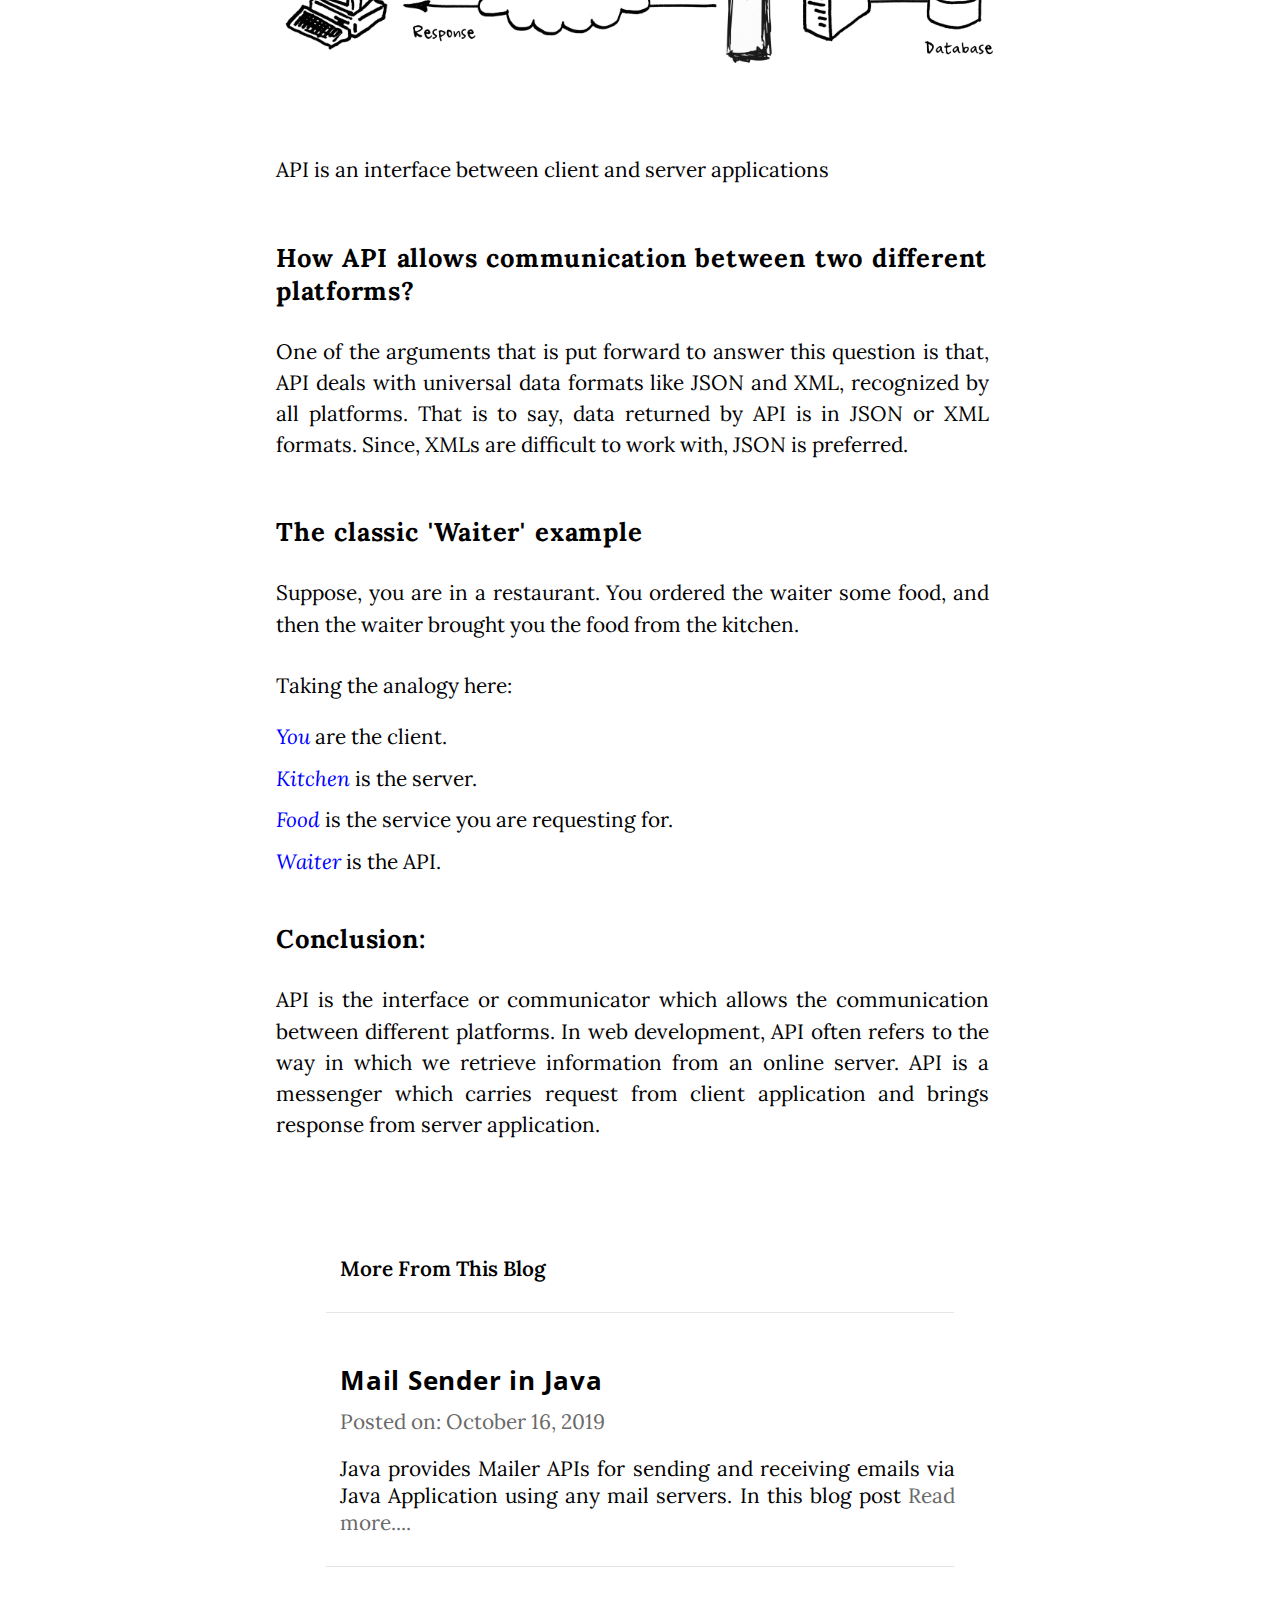
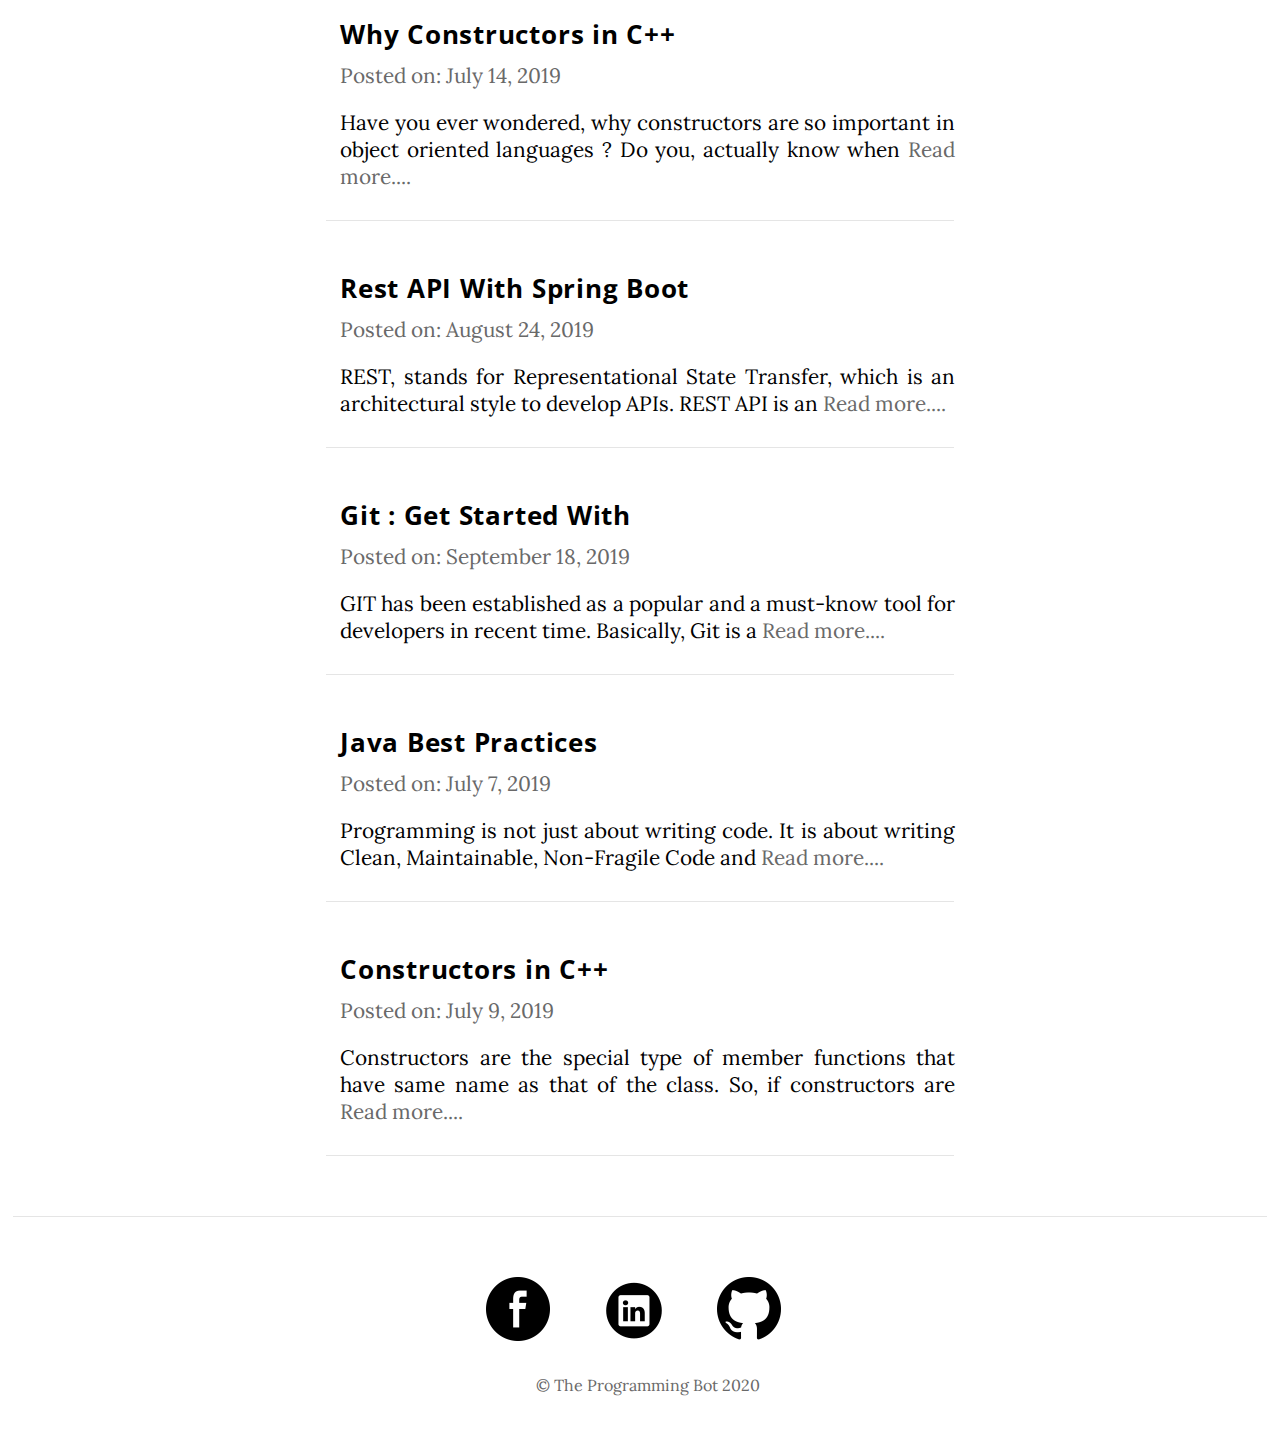
<file: posts/java/apis-application-programming-interface.html>
<!DOCTYPE html>
<html lang="en">
<head>
    <meta charset="UTF-8">
    <meta name="viewport" content="width=device-width, initial-scale=1.0">
    <link href="https://fonts.googleapis.com/css?family=Lora&display=swap" rel="stylesheet">
    <link href="https://fonts.googleapis.com/css?family=Open+Sans&display=swap" rel="stylesheet">
    <link rel="stylesheet" href="../../css/reset.css">
    <link rel="stylesheet" href="../../css/header.css">
    <link rel="stylesheet" href="../../css/postcard.css">
    <link rel="stylesheet" href="../../css/post.css">
    <link rel="stylesheet" href="../../css/footer.css">
    <link rel="icon" href="../../img/logo.png">
    <title>The Programming Bot</title>
</head>
<body>
    <header class="header clearfix">
        <div class="logo-bar clearfix">
            <h1 class="logo"><a href="../../index.html">The Programming Bot </a></h1>
            <div class="mobile-menu">
                <div class="bar"></div>
                <div class="bar"></div>
                <div class="bar"></div>
            </div>
        </div>
        <nav class="nav-bar hide " id="nav">
            <ul>
                <li><a href="../../index.html">Home</a></li>
                <li><a href="../../post-group/java-posts.html">Java</a></li>
               
                <li><a href="../../post-group/git-posts.html">Git</a></li>               
                <li><a href="../../post-group/oop-posts.html">OOP</a></li>               
            </ul>
        </nav>
    </header>
    <main class="main-container">
        <section class="post-container">
                 <h2>API : An Introduction</h2>
                 <span class="dimmed date">October 28,2020</span>
                 <img class="image" src="../../img/api.jpg" alt="picture">
                 <p> API is a regular term used widely in field of web development.
                    But many people don't have any , or have a vague idea about APIs.
                       In this blog post, we will be seeing what exactly are APIs and their significance.</p>
       
       
                    <h2 class="section-heading">What exactly are APIs?</h2>
       
                   <p> Well, APIs stand for Application Programming Interfaces, which allow applications to communicate with one another.
                      Making it simple, API allows one piece of code to talk to another.</p>
       
                  <p>Let me give you an example.</p>
       
              <p> You are developing a web based application, lets say, using PHP.
                 You want to integrate Facebook Login in your application.
                  Here, we want a communication between two different platforms, one is your web application
                  written in PHP and other is Facebook Login Feature build in whatever technology/language.
                  In such situations, we simply get our job done by using APIs provided Facebook.</p>
       
       
         <p> Thus, API acts as a messenger that takes requests from client and returns response from server.
           Don't get yourself confused here. API is not itself a server.
           It simply is a messenger or communicator or interface. Request is done by sending an HTTP request to a server.</p>
       
       
        <!---image -->
        
          <img class="image" src="../../img/api.png" alt="api">
       
         <p>API is an interface between client and server applications</p>
       
         <h2 class="section-heading">How API allows communication between two different platforms?</h2>
           <p>One of the arguments that is put forward to answer this question is that,
             API deals with universal data formats like JSON and XML, recognized by all platforms.
             That is to say, data returned by API is in JSON or XML formats. Since, XMLs are difficult to work with, JSON is preferred.</p>
       
         <h2 class="section-heading">The classic 'Waiter' example</h2>
           <p>Suppose, you are in a restaurant. You ordered the waiter some food, and
             then the waiter brought you the food from the kitchen.</p>
       
         <p>Taking the analogy here:</p>
       
          <ul class="list">
            <li><span class="blue italics">You</span> are the client.</li>
            <li><span class="blue italics">Kitchen</span> is the server.</li> 
            <li><span class="blue italics">Food</span> is the service you are requesting for.</li>
            <li><span class="blue italics">Waiter</span> is the API.</li>
          </ul>
       
               <h2 class="section-heading">Conclusion:</h2>
       
                   <p>API is the interface or communicator which allows the communication between different platforms.
                    In web development, API often refers to the way in which we retrieve information from an online server.
                    API is a messenger which carries request from client application and brings response from server application.
                  </p>
          </section>
           
         <section class="postcard-section">
          <div class="postcard-wrapper">
            <p class="info">More From This Blog</p>
            <div class="border"></div>
          </div>
            <div class="postcards-container clearfix">
               <!-- creates postcard -->
               <div class="postcard-wrapper" onclick="direct('../java/mail-sender-in-java.html')">
                
                     <h2>Mail Sender in Java</h2>
                     <p class="dimmed">Posted on: <span>October 16, 2019</span></p>
                     <p>Java provides Mailer APIs for sending and receiving emails via Java Application
                      using any mail servers. In this blog post  <span class="dimmed">Read more....</span></p>
                      <div class="border"></div>

              </div>
                 <!-- creates postcard -->
                 <div class="postcard-wrapper" onclick="direct('../oop/why-constructors-in-c++.html')">
                 
                     <h2>Why Constructors in C++ </h2>
                     <p class="dimmed">Posted on: <span>July 14, 2019</span></p>
                     <p> Have you ever wondered, why constructors are so important in object oriented languages ?
                         Do you, actually know when  <span class="dimmed">Read more....</span></p>
                         <div class="border"></div>

              </div>
   
                 <!-- creates postcard -->
                 <div class="postcard-wrapper" onclick="direct('../java/how-to-build-rest-api-using-spring-boot.html')">
                 
                        <h2>Rest API With Spring Boot</h2>
                        <p class="dimmed">Posted on: <span>August 24, 2019</span></p>
                        <p> REST, stands for Representational State Transfer, which is an 
                         architectural style to develop APIs.  REST API is an <span class="dimmed">Read more....</span></p>
                         <div class="border"></div>

                 </div>
                    
                <!-- creates postcard -->
             <div class="postcard-wrapper" onclick = "direct('../git/get-started-with-git.html')">
              
                  <h2>Git : Get Started With</h2>
                  <p class="dimmed">Posted on: <span>September 18, 2019</span></p>
                  <p>GIT has been established as a popular and a must-know tool
                 for developers in recent time. Basically, Git is a  <span class="dimmed">Read more....</span></p>
                 <div class="border"></div>

           </div>
                <!-- creates postcard -->
                <div class="postcard-wrapper" onclick="direct('../java/java-best-practices.html')">
                
                    <h2>Java Best Practices</h2>
                    <p class="dimmed">Posted on: <span>July 7, 2019</span></p>
                    <p>  Programming is not just about writing code. It is about writing Clean, Maintainable, Non-Fragile Code
                      and  <span class="dimmed">Read more....</span></p>
                      <div class="border"></div>

             </div>
             
                 <!-- creates postcard -->
                 <div class="postcard-wrapper" onclick="direct('../oop/constructors-in-c++.html')">
                 
                       <h2>Constructors in C++</h2>
                       <p class="dimmed">Posted on: <span>July 9, 2019</span></p>
                       <p>Constructors are the special type of member functions
                       that have same name as that of the class. So, if constructors are <span class="dimmed">Read more....</span></p>
                       <div class="border"></div>

                </div>
         </div>
         </section>

         
    </main>
    <footer>
      <div class="border border-footer"></div>
      <div class="icons">
        <ul class="icon-list clearfix">
            <li class="icon"><a  href="https://www.facebook.com/profile.php?id=100013890977140"><img src="../../img/fb.png" alt="facebook icon"></a></li>
            <li class="icon"><a  href="https://www.linkedin.com/in/bimal-raj-gyawali-238a50117/"><img src="../../img/linkedin.png" alt="linkedin icon"></a></li>
            <li class="icon"><a href="https://github.com/BimalRajGyawali"><img src="../../img/github.png" alt="github icon"></a> </li>
          </ul>
      </div>
      <p class="center dimmed copyright">&copy; The Programming Bot 2020</p>
      
  </footer>
  <script src="../../js/header.js"></script>
  <script src="../../js/direct.js"></script>


    
</body>
</html>
</file>
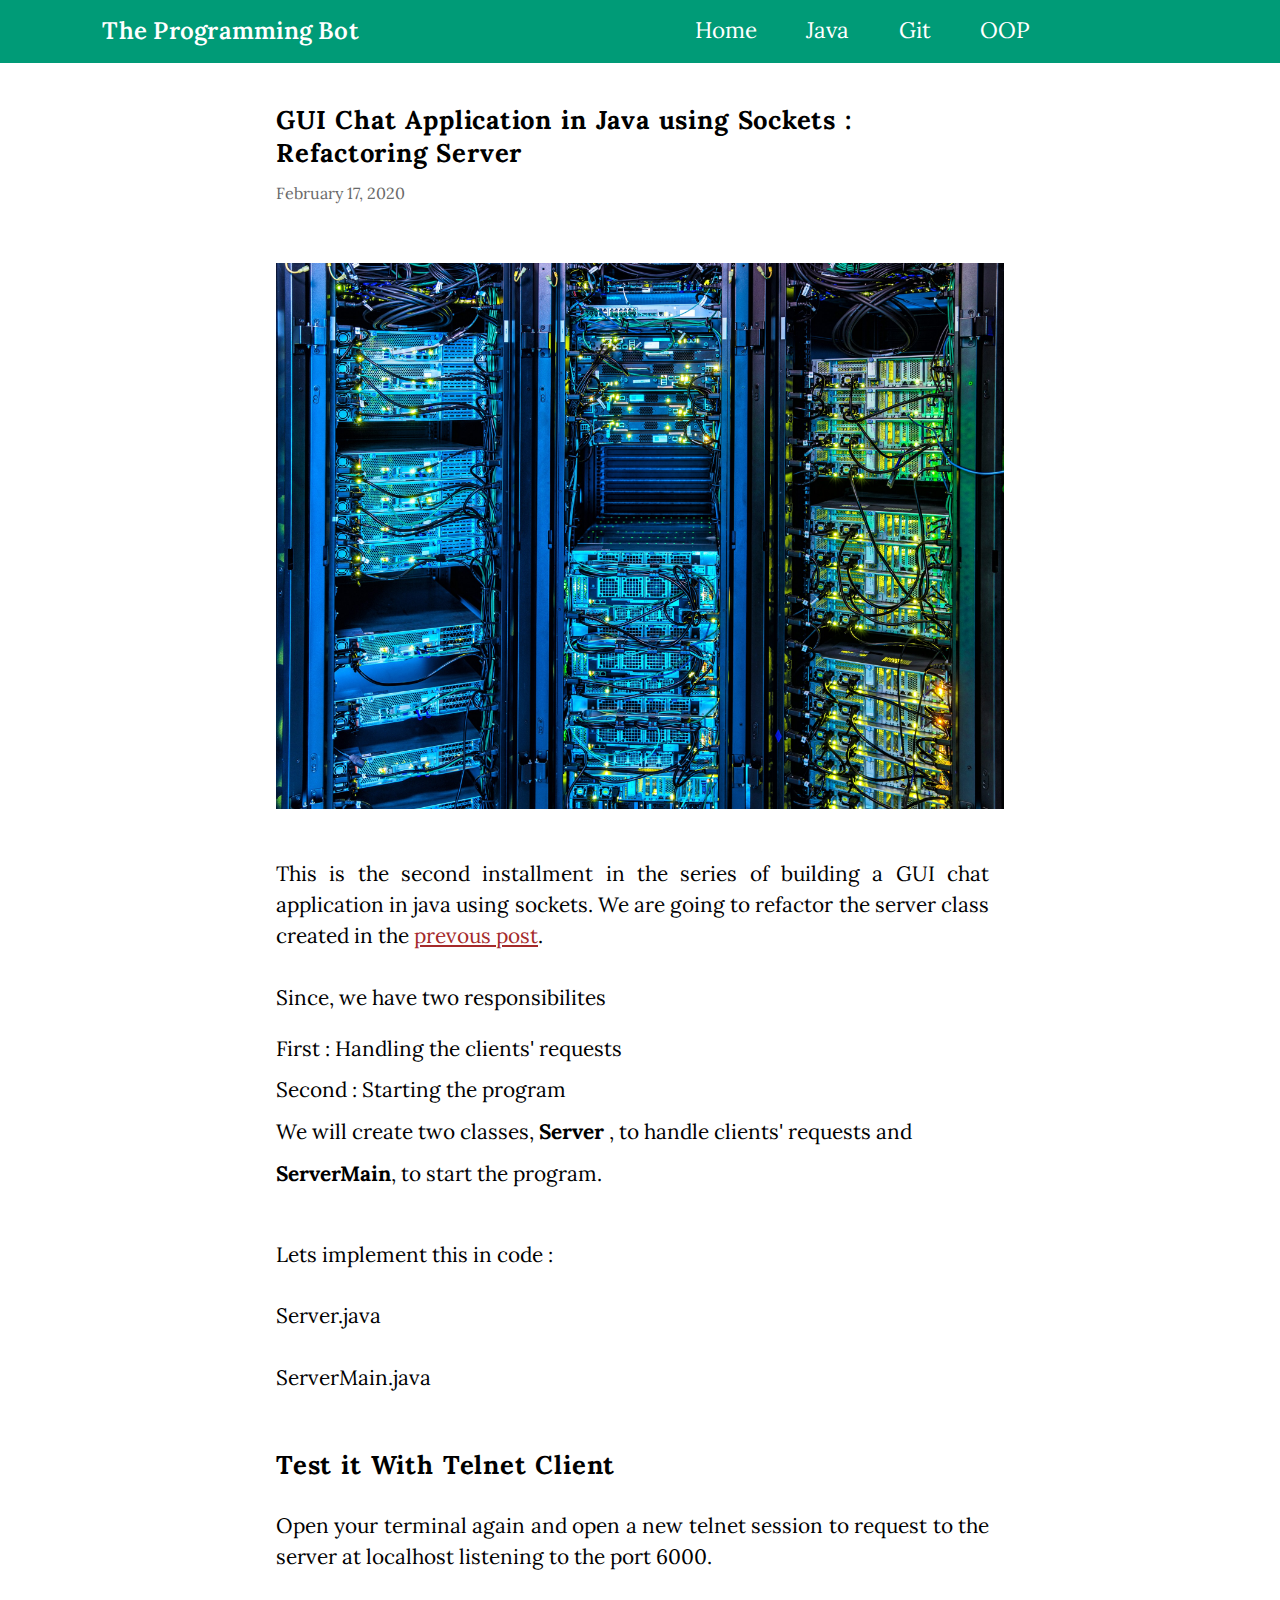
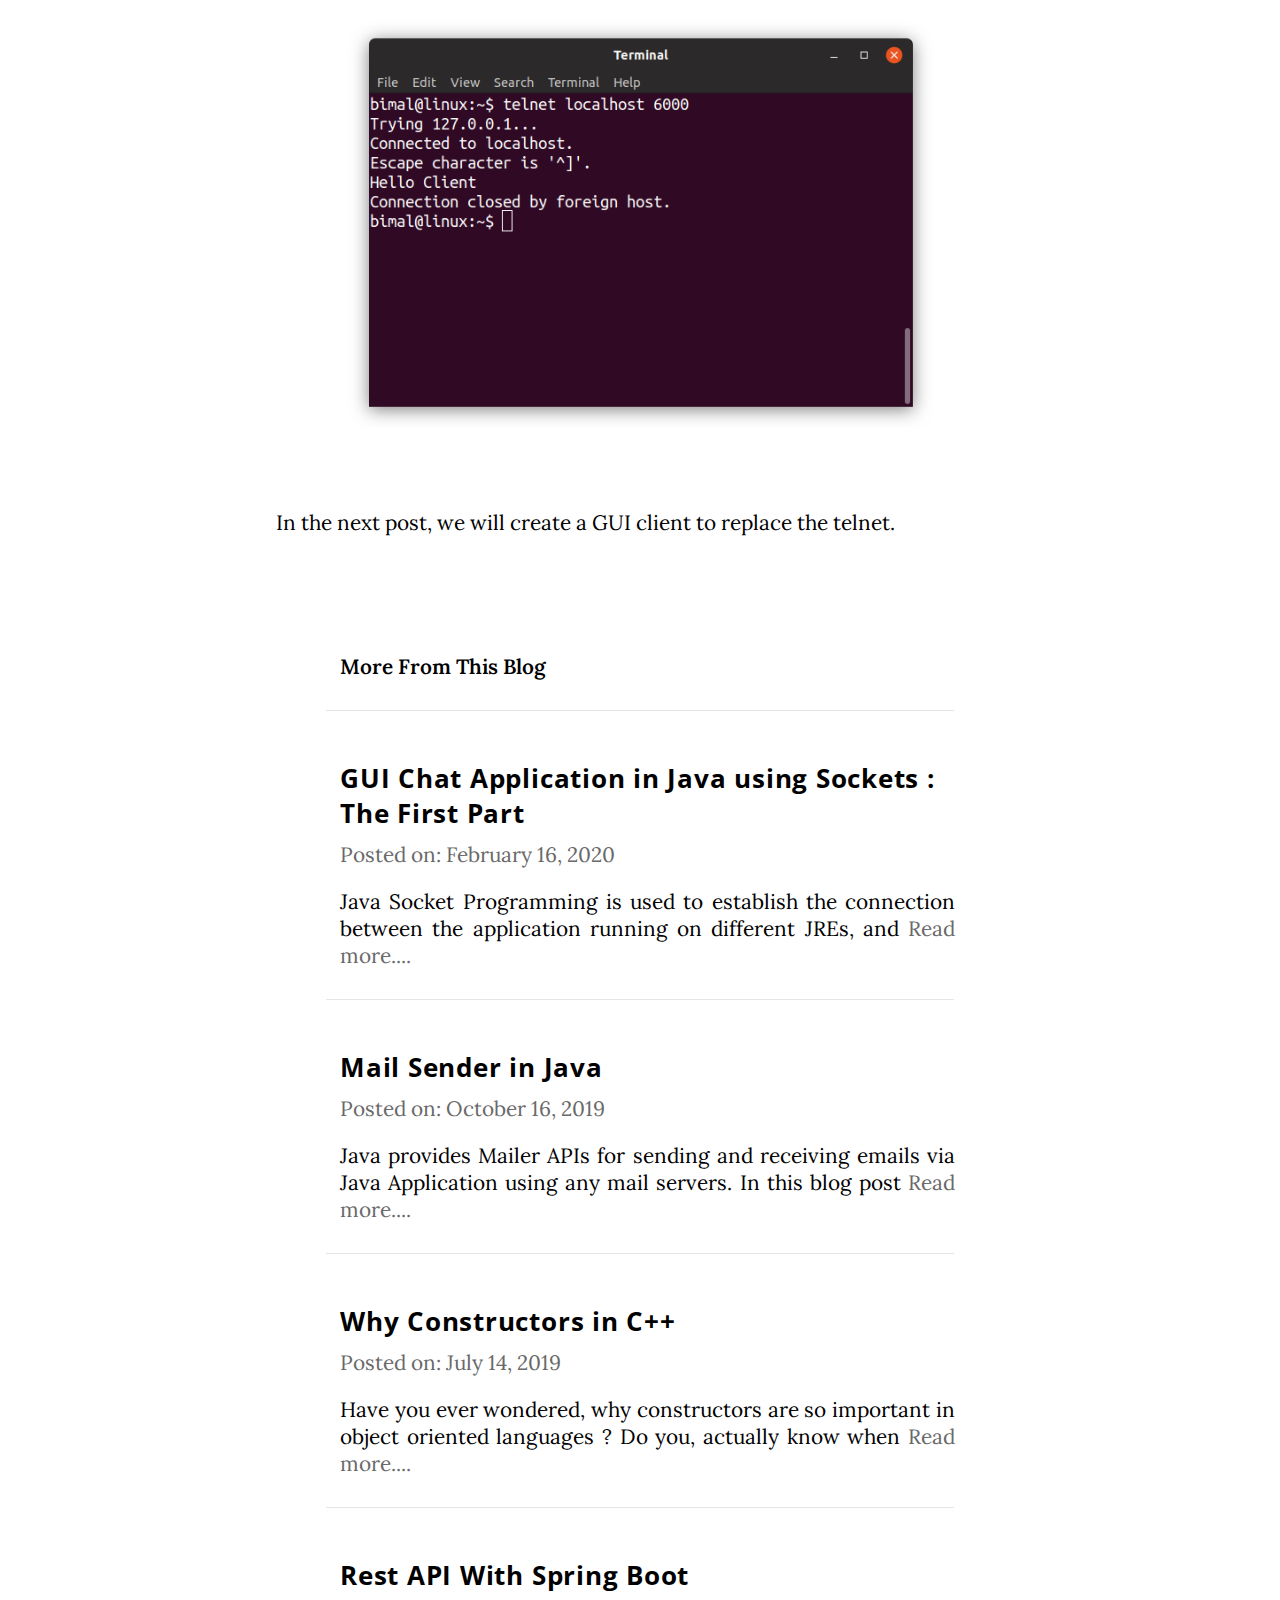
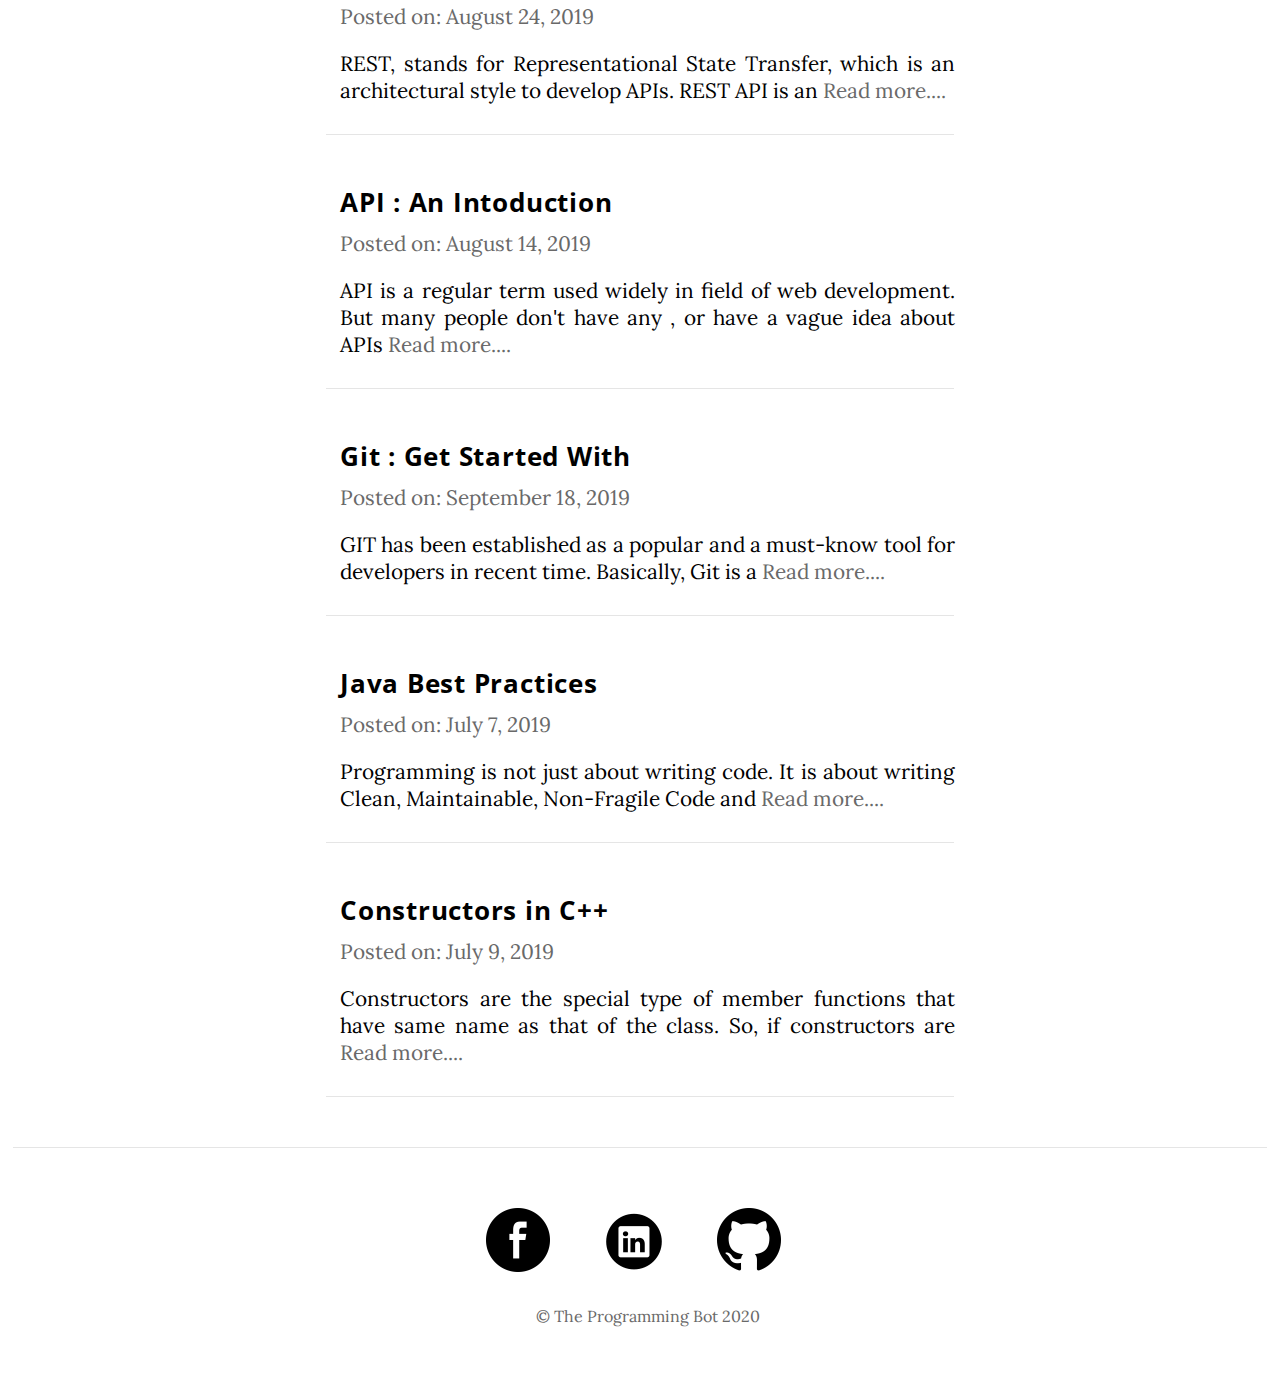
<file: posts/java/chat-app-in-java-creating-server.html>
<!DOCTYPE html>
<html lang="en">
<head>
    <meta charset="UTF-8">
    <meta name="viewport" content="width=device-width, initial-scale=1.0">
    <meta name="author" content="Bimal Raj Gyawali">
    <meta name="title" content="GUI Chat Application in Java using Socket : Refactoring Server">
    <meta name="keywords" content="GUI Chat App in Java using socket, Java GUI Chat app, socket programming,
     build chat app in java using socket, create server in java socket,java serversocket">
     <meta name="description" content="Java Socket Programming is used to establish the connection between the application 
     running on different JREs, and Java Sockets are the end-points of that communication.">
     <meta property=”og:title” content= " GUI Chat Application in Java using Socket : Refactoring Server” />
     <meta property=”og:url” content=”https://bimalrajgyawali.github.io/the-programming-bot/” />
     <meta property=”og:type” content=”blog” />
     <meta property= "og:description" content=" This is the second installment in the series of building a GUI
     chat application in java using sockets. We are going to refactor the 
     server class created in the previous post"/> 
    


     <link href="https://fonts.googleapis.com/css?family=Lora&display=swap" rel="stylesheet">
    <link href="https://fonts.googleapis.com/css?family=Open+Sans&display=swap" rel="stylesheet">
    <link rel="stylesheet" href="../../css/reset.css">
    <link rel="stylesheet" href="../../css/header.css">
    <link rel="stylesheet" href="../../css/postcard.css">
    <link rel="stylesheet" href="../../css/post.css">
    <link rel="stylesheet" href="../../css/footer.css">
    <link rel="icon" href="../../img/logo.png">
    <title>The Programming Bot</title>
</head>
<body>
    <header class="header clearfix">
        <div class="logo-bar clearfix">
            <h1 class="logo"><a href="../../index.html">The Programming Bot </a></h1>
            <div class="mobile-menu">
                <div class="bar"></div>
                <div class="bar"></div>
                <div class="bar"></div>
            </div>
        </div>
        <nav class="nav-bar hide " id="nav">
            <ul>
                <li><a href="../../index.html">Home</a></li>
                <li><a href="../../post-group/java-posts.html">Java</a></li>
               
                <li><a href="../../post-group/git-posts.html">Git</a></li>               
                <li><a href="../../post-group/oop-posts.html">OOP</a></li>               
            </ul>
        </nav>
    </header>
    <main class="main-container">
        <section class="post-container">
                 <h2>GUI Chat Application in Java using Sockets : Refactoring Server</h2>
                 <span class="dimmed date">February 17, 2020</span>
                 <img class="image" src="../../img/chat-app-server.jpg" alt="picture">
                 
                 <p>
                     This is the second installment in the series of building a GUI
                     chat application in java using sockets. We are going to refactor the 
                     server class created in the
                     <a href="../java/chat-application-in-java-using-sockets.html">prevous post</a>.

                 </p>
                 <p>
                     Since, we have two responsibilites
                     <ul class="list">
                         <li>First : Handling the clients' requests</li>
                         <li>Second : Starting the program </li>
                         <li>  We will create two classes, <span class="bold">Server</span>  , to handle clients' requests 
                            and <span class="bold">ServerMain</span>, to start the program.
                         </li>
                     </ul>
                     
                 </p>
                 <p>Lets implement this in code :</p>
                 <p>
                   <span>Server.java</span>
                    <script src="https://gist.github.com/BimalRajGyawali/8ca13bb87c955024dc996ec5f11d796e.js"></script>
                 </p>
                 <p>
                    <span>ServerMain.java</span>
                    <script src="https://gist.github.com/BimalRajGyawali/16b2e5e5a3e60d76a625d521fb655cca.js"></script>
                 </p>

                 <h2 class="section-heading">Test it With Telnet Client</h2>
            <p>
                Open your terminal again and open a new telnet session to request to the server 
                at localhost listening to the port 6000.
            </p>
            <img class = "image" src="../../img/terminal-telnet.png" alt="telnet terminal">
            <p>
            <p>
                In the next post, we will create a GUI client to replace the telnet.
            </p>

          </section>
           
         <section class="postcard-section">
          <div class="postcard-wrapper">
            <p class="info">More From This Blog</p>
            <div class="border"></div>
          </div>
            <div class="postcards-container ">
                <!-- creates postcard -->
           <div class="postcard-wrapper" onclick="direct('../java/chat-application-in-java-using-sockets.html')">
            
            <h2>GUI Chat Application in Java using Sockets : The First Part</h2>
            <p class="dimmed">Posted on: <span>February 16, 2020</span></p>
            <p>Java Socket Programming is used to establish the connection between the application 
                     running on different JREs, and   <span class="dimmed">Read more....</span></p>
             <div class="border"></div>
     </div>
               <!-- creates postcard -->
               <div class="postcard-wrapper" onclick="direct('../java/mail-sender-in-java.html')">
                
                     <h2>Mail Sender in Java</h2>
                     <p class="dimmed">Posted on: <span>October 16, 2019</span></p>
                     <p>Java provides Mailer APIs for sending and receiving emails via Java Application
                      using any mail servers. In this blog post  <span class="dimmed">Read more....</span></p>
                      <div class="border"></div>

              </div>
                 <!-- creates postcard -->
                 <div class="postcard-wrapper" onclick="direct('../oop/why-constructors-in-c++.html')">
                 
                     <h2>Why Constructors in C++ </h2>
                     <p class="dimmed">Posted on: <span>July 14, 2019</span></p>
                     <p> Have you ever wondered, why constructors are so important in object oriented languages ?
                         Do you, actually know when  <span class="dimmed">Read more....</span></p>
                         <div class="border"></div>

              </div>
   
                 <!-- creates postcard -->
                 <div class="postcard-wrapper" onclick="direct('../java/how-to-build-rest-api-using-spring-boot.html')">
                 
                        <h2>Rest API With Spring Boot</h2>
                        <p class="dimmed">Posted on: <span>August 24, 2019</span></p>
                        <p> REST, stands for Representational State Transfer, which is an 
                         architectural style to develop APIs.  REST API is an <span class="dimmed">Read more....</span></p>
                         <div class="border"></div>

                 </div>
                                  <!-- creates postcard -->
             <div class="postcard-wrapper" onclick="direct('../posts/java/apis-application-programming-interface.html')">
             
                <h2>API : An Intoduction</h2>
                <p class="dimmed">Posted on: <span>August 14, 2019</span></p>
                <p> API is a regular term used widely in field of web development.
                  But many people don't have any  , or have a vague idea about APIs <span class="dimmed">Read more....</span></p>
                  <div class="border"></div>


         </div>
                    
                <!-- creates postcard -->
             <div class="postcard-wrapper" onclick = "direct('../git/get-started-with-git.html')">
              
                  <h2>Git : Get Started With</h2>
                  <p class="dimmed">Posted on: <span>September 18, 2019</span></p>
                  <p>GIT has been established as a popular and a must-know tool
                 for developers in recent time. Basically, Git is a  <span class="dimmed">Read more....</span></p>
                 <div class="border"></div>

           </div>
                <!-- creates postcard -->
                <div class="postcard-wrapper" onclick="direct('../java/java-best-practices.html')">
                
                    <h2>Java Best Practices</h2>
                    <p class="dimmed">Posted on: <span>July 7, 2019</span></p>
                    <p>  Programming is not just about writing code. It is about writing Clean, Maintainable, Non-Fragile Code
                      and  <span class="dimmed">Read more....</span></p>
                      <div class="border"></div>

             </div>
             
                 <!-- creates postcard -->
                 <div class="postcard-wrapper" onclick="direct('../oop/constructors-in-c++.html')">
                 
                       <h2>Constructors in C++</h2>
                       <p class="dimmed">Posted on: <span>July 9, 2019</span></p>
                       <p>Constructors are the special type of member functions
                       that have same name as that of the class. So, if constructors are <span class="dimmed">Read more....</span></p>
                       <div class="border"></div>

                </div>
         </div>
         </section>

         
    </main>
    <footer>
      <div class="border border-footer"></div>
      <div class="icons">
        <ul class="icon-list clearfix">
            <li class="icon"><a  href="https://www.facebook.com/profile.php?id=100013890977140"><img src="../../img/fb.png" alt="facebook icon"></a></li>
            <li class="icon"><a  href="https://www.linkedin.com/in/bimal-raj-gyawali-238a50117/"><img src="../../img/linkedin.png" alt="linkedin icon"></a></li>
            <li class="icon"><a href="https://github.com/BimalRajGyawali"><img src="../../img/github.png" alt="github icon"></a> </li>
          </ul>
      </div>
      <p class="center dimmed copyright">&copy; The Programming Bot 2020</p>
      
  </footer>
  <script src="../../js/header.js"></script>
  <script src="../../js/direct.js"></script>


    
</body>
</html>
</file>
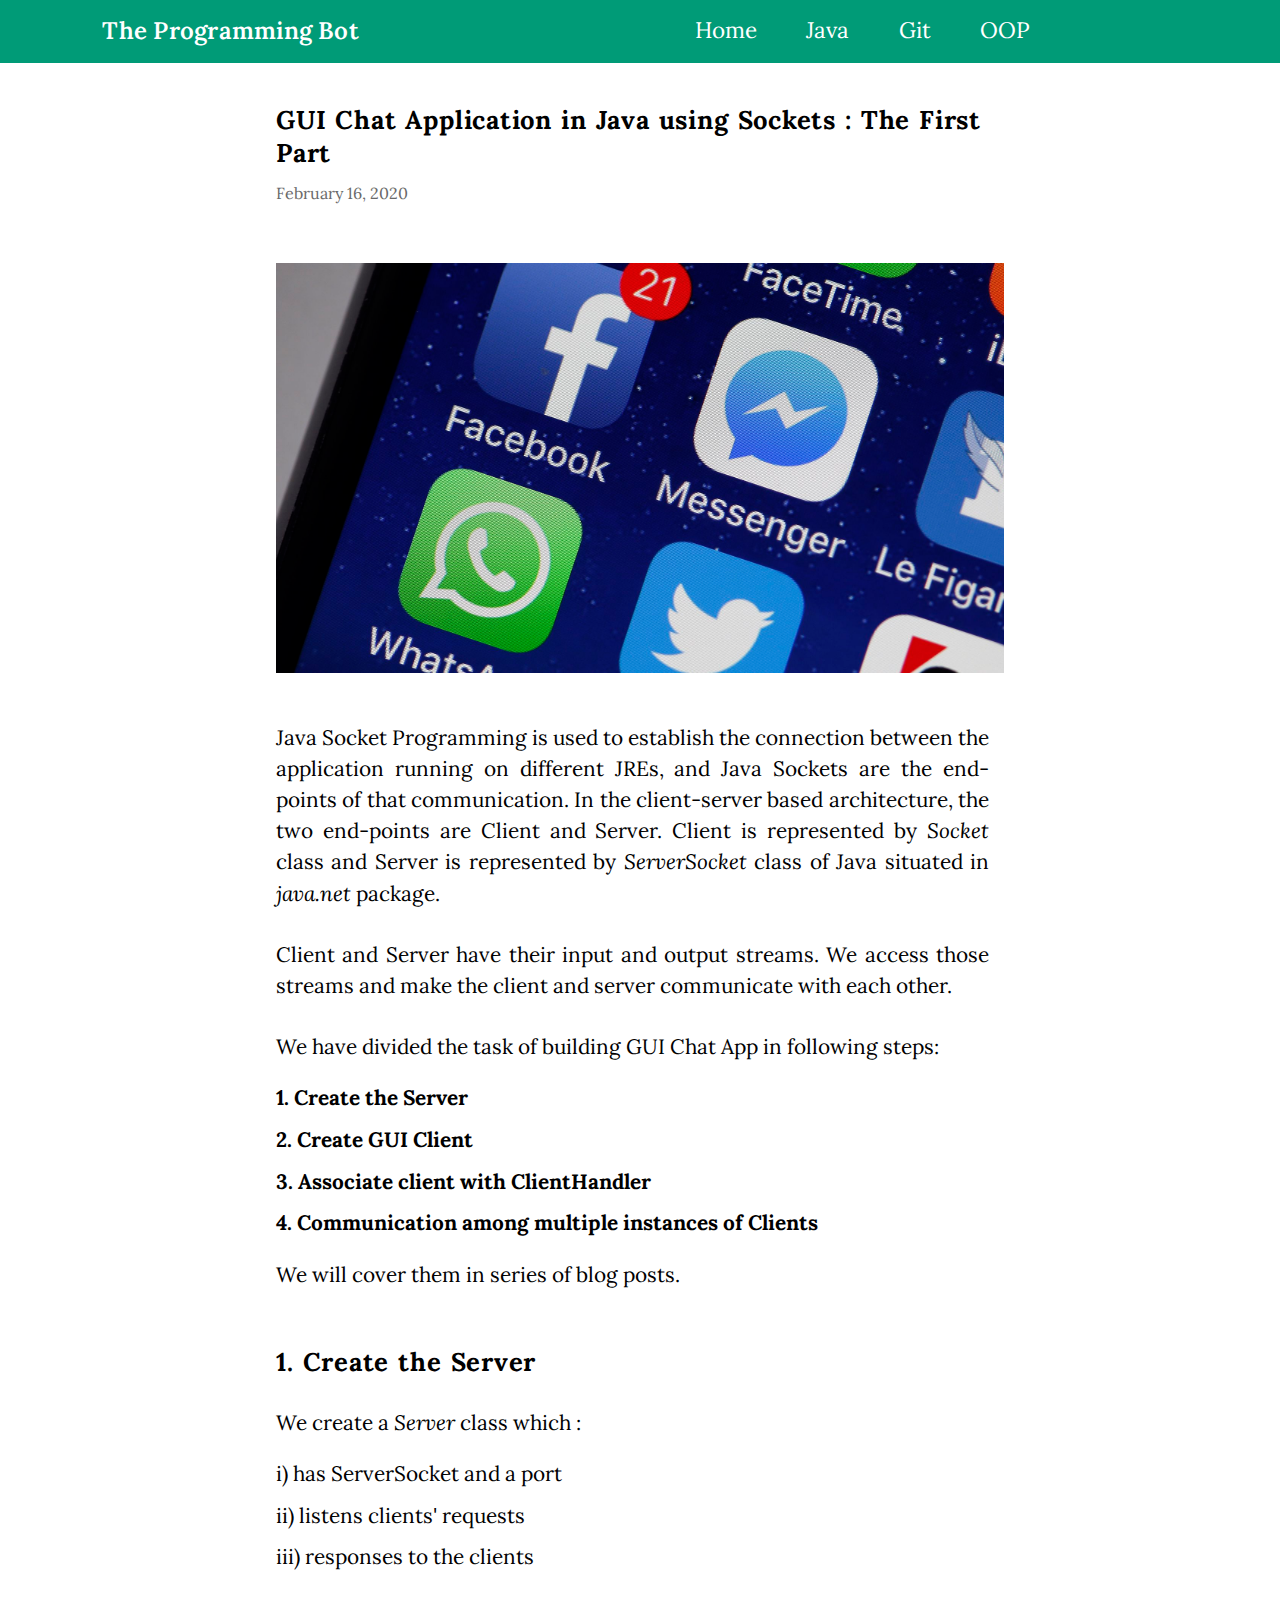
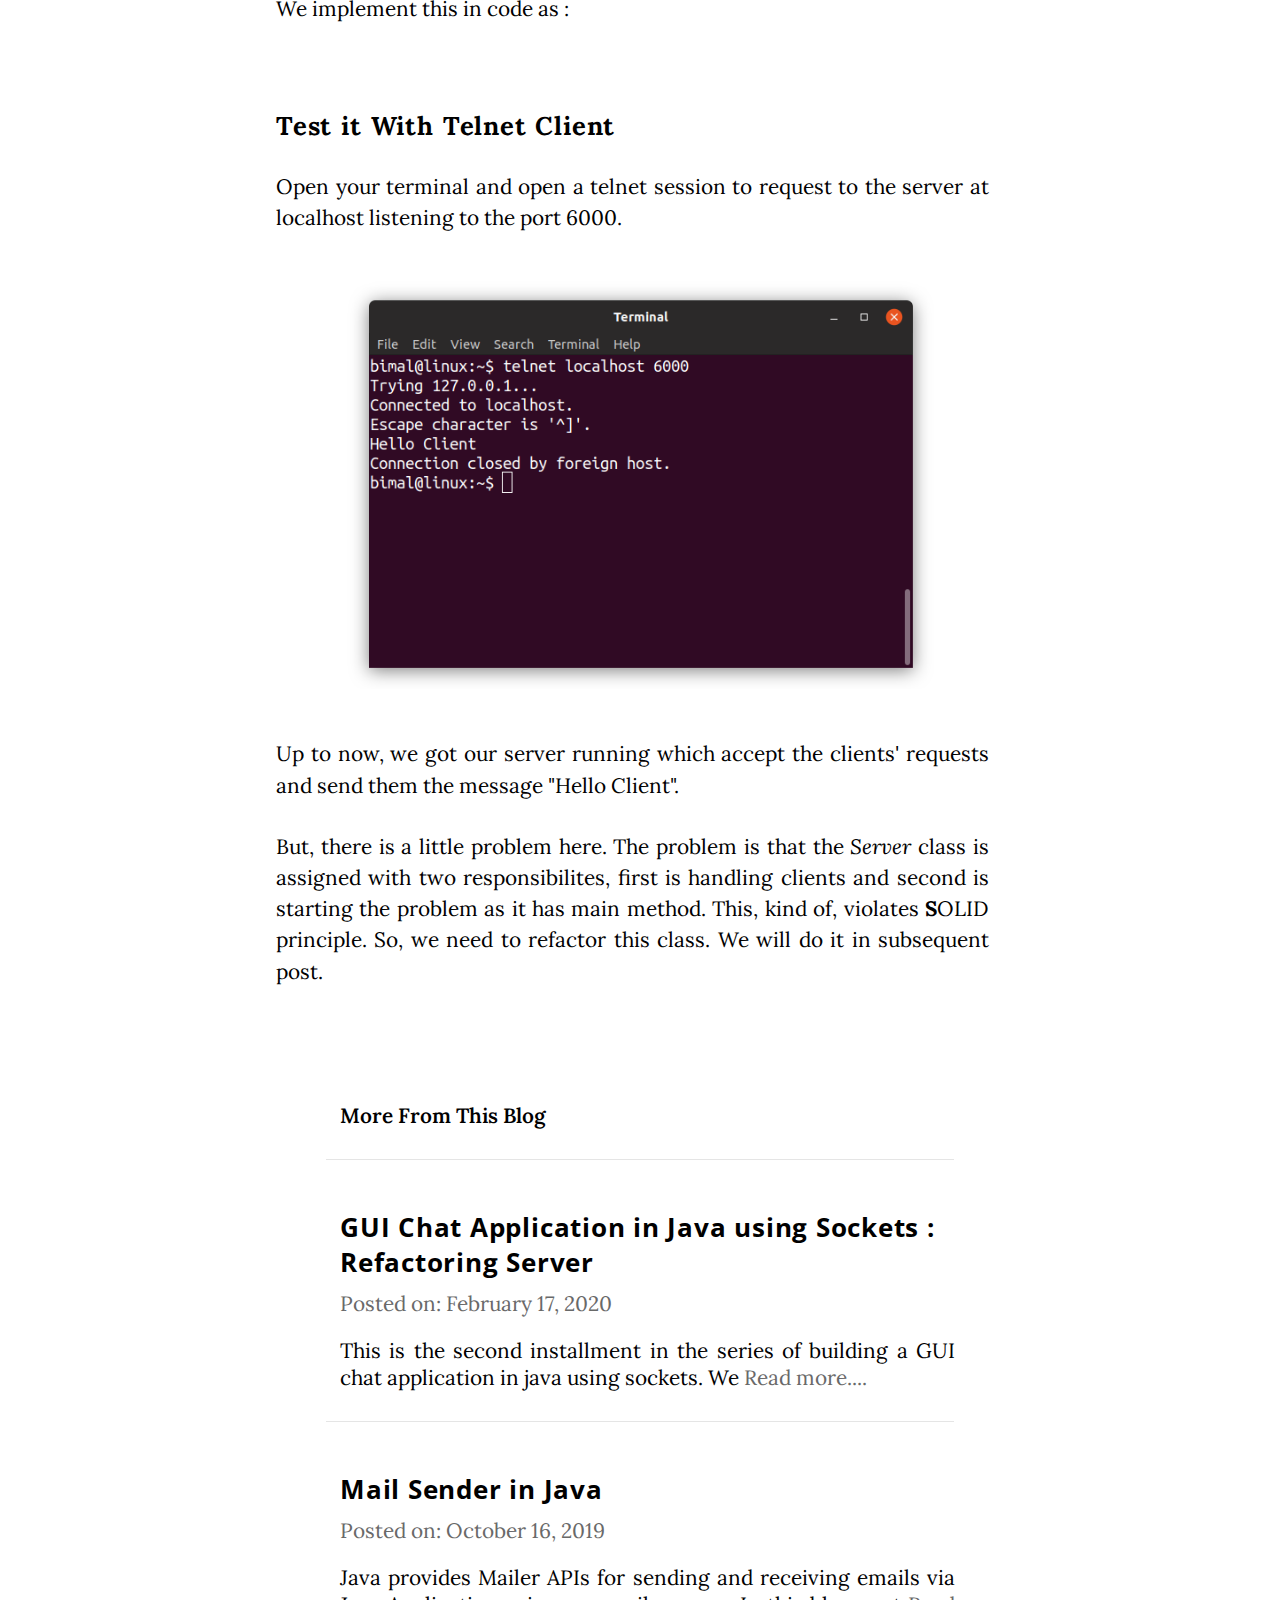
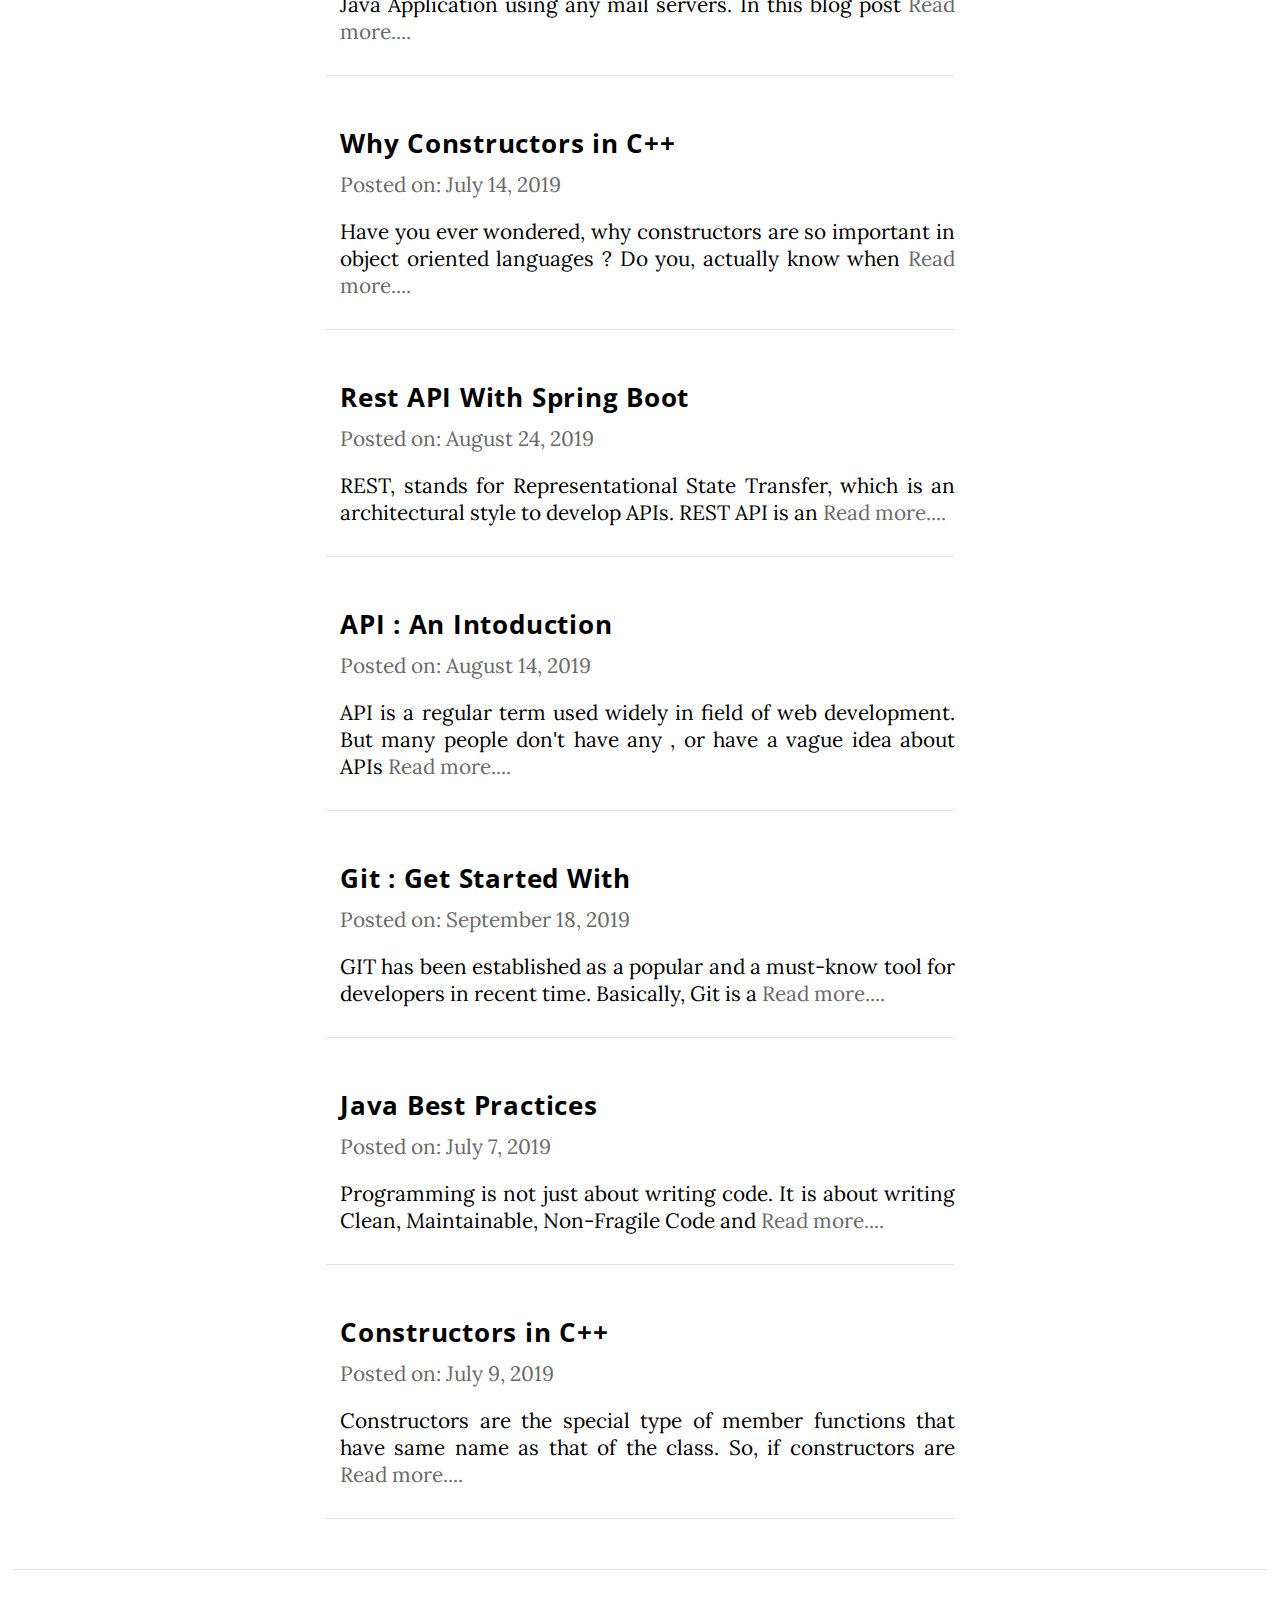
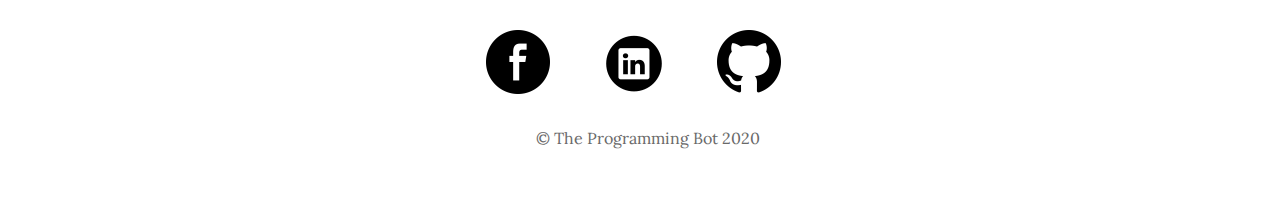
<file: posts/java/chat-application-in-java-using-sockets.html>
<!DOCTYPE html>
<html lang="en">
<head>
    <meta charset="UTF-8">
    <meta name="viewport" content="width=device-width, initial-scale=1.0">
    <meta name="author" content="Bimal Raj Gyawali">
    <meta name="title" content="GUI Chat Application in Java using Socket">
    <meta name="keywords" content="GUI Chat App in Java using socket, Java GUI Chat app, socket programming,
     build chat app in java using socket">
     <meta name="description" content="Java Socket Programming is used to establish the connection between the application 
     running on different JREs, and Java Sockets are the end-points of that communication.">
     <meta property=”og:title” content=”GUI Chat Application in Java using Socket” />
     <meta property=”og:url” content=”https://bimalrajgyawali.github.io/the-programming-bot/” />
     <meta property=”og:type” content=”blog” />
     <meta property="og:description" content="Java Socket Programming is used to establish the connection between the application 
     running on different JREs, and Java Sockets are the end-points of that communication."> 
    


     <link href="https://fonts.googleapis.com/css?family=Lora&display=swap" rel="stylesheet">
    <link href="https://fonts.googleapis.com/css?family=Open+Sans&display=swap" rel="stylesheet">
    <link rel="stylesheet" href="../../css/reset.css">
    <link rel="stylesheet" href="../../css/header.css">
    <link rel="stylesheet" href="../../css/postcard.css">
    <link rel="stylesheet" href="../../css/post.css">
    <link rel="stylesheet" href="../../css/footer.css">
    <link rel="icon" href="../../img/logo.png">
    <title>The Programming Bot</title>
</head>
<body>
    <header class="header clearfix">
        <div class="logo-bar clearfix">
            <h1 class="logo"><a href="../../index.html">The Programming Bot </a></h1>
            <div class="mobile-menu">
                <div class="bar"></div>
                <div class="bar"></div>
                <div class="bar"></div>
            </div>
        </div>
        <nav class="nav-bar hide " id="nav">
            <ul>
                <li><a href="../../index.html">Home</a></li>
                <li><a href="../../post-group/java-posts.html">Java</a></li>
               
                <li><a href="../../post-group/git-posts.html">Git</a></li>               
                <li><a href="../../post-group/oop-posts.html">OOP</a></li>               
            </ul>
        </nav>
    </header>
    <main class="main-container">
        <section class="post-container">
                 <h2>GUI Chat Application in Java using Sockets : The First Part</h2>
                 <span class="dimmed date">February 16, 2020</span>
                 <img class="image" src="../../img/chat-app.jpg" alt="picture">
                 
                 <p>Java Socket Programming is used to establish the connection between the application 
                     running on different JREs, and Java Sockets are the end-points of that communication.
                     In the client-server based architecture, the two end-points are Client and Server.
                     Client is represented by <span class="italics">Socket</span> class and Server is represented
                     by <span class="italics">ServerSocket</span> class of Java situated in <span class="italics">java.net</span>
                     package.
                 </p>
                 <p>
                    Client and Server have their input and output streams. We access those streams and make the client and
                    server communicate with each other.
                </p>
                <p>
                    We have divided the task of building GUI Chat App in following steps:
                </p>
                <ul class="list">
                 <li class="bold">1. Create the Server</li>
                 <li class="bold">2. Create GUI Client</li>
                 <li class="bold">3. Associate client with ClientHandler</li>
                 <li class="bold">4. Communication among multiple instances of Clients</li>
                </ul>

            <p> We will cover them in series of blog posts.</p>

            <h2 class="section-heading">1. Create the Server</h2>
            
            <p>
                We create a <span class="italics">Server</span> class which :
            </p>
            <ul class="list">
                <li>i) has ServerSocket and a port </li>
                <li>ii) listens clients' requests</li>
                <li>iii) responses to the clients</li>
            </ul>
            <p>We implement this in code as :</p>
            <p>
                <script src="https://gist.github.com/BimalRajGyawali/b9ff50247b513195b75121fb6da46652.js"></script>
            </p>

            <h2 class="section-heading">Test it With Telnet Client</h2>
            <p>
                Open your terminal and open a telnet session to request to the server 
                at localhost listening to the port 6000.
            </p>
            <img class = "image" src="../../img/terminal-telnet.png" alt="telnet terminal">
            <p>
                Up to now, we got our server running which accept the clients' requests and
                send them the message "Hello Client".
            </p>
            <p>
                But, there is a little problem here. The problem is that the <span class="italics">Server</span> class
                is assigned with two responsibilites, first is handling clients and second is starting 
                the problem as it has main method. This, kind of, violates <span class="bold">S</span>OLID
                principle. So, we need to refactor this class. We will do it in subsequent post.
            </p>



          </section>
           
         <section class="postcard-section">
          <div class="postcard-wrapper">
            <p class="info">More From This Blog</p>
            <div class="border"></div>
          </div>
            <div class="postcards-container ">
                         <!-- creates postcard -->
          <div class="postcard-wrapper" onclick="direct('../java/chat-app-in-java-creating-server.html')">
            
            <h2>GUI Chat Application in Java using Sockets : Refactoring Server</h2>
            <p class="dimmed">Posted on: <span>February 17, 2020</span></p>
            <p>  This is the second installment in the series of building a GUI
              chat application in java using sockets. We    <span class="dimmed">Read more....</span></p>
             <div class="border"></div>
     </div>
                
               <!-- creates postcard -->
               <div class="postcard-wrapper" onclick="direct('../java/mail-sender-in-java.html')">
                
                     <h2>Mail Sender in Java</h2>
                     <p class="dimmed">Posted on: <span>October 16, 2019</span></p>
                     <p>Java provides Mailer APIs for sending and receiving emails via Java Application
                      using any mail servers. In this blog post  <span class="dimmed">Read more....</span></p>
                      <div class="border"></div>

              </div>
                 <!-- creates postcard -->
                 <div class="postcard-wrapper" onclick="direct('../oop/why-constructors-in-c++.html')">
                 
                     <h2>Why Constructors in C++ </h2>
                     <p class="dimmed">Posted on: <span>July 14, 2019</span></p>
                     <p> Have you ever wondered, why constructors are so important in object oriented languages ?
                         Do you, actually know when  <span class="dimmed">Read more....</span></p>
                         <div class="border"></div>

              </div>
   
                 <!-- creates postcard -->
                 <div class="postcard-wrapper" onclick="direct('../java/how-to-build-rest-api-using-spring-boot.html')">
                 
                        <h2>Rest API With Spring Boot</h2>
                        <p class="dimmed">Posted on: <span>August 24, 2019</span></p>
                        <p> REST, stands for Representational State Transfer, which is an 
                         architectural style to develop APIs.  REST API is an <span class="dimmed">Read more....</span></p>
                         <div class="border"></div>

                 </div>
                                  <!-- creates postcard -->
             <div class="postcard-wrapper" onclick="direct('../posts/java/apis-application-programming-interface.html')">
             
                <h2>API : An Intoduction</h2>
                <p class="dimmed">Posted on: <span>August 14, 2019</span></p>
                <p> API is a regular term used widely in field of web development.
                  But many people don't have any  , or have a vague idea about APIs <span class="dimmed">Read more....</span></p>
                  <div class="border"></div>


         </div>
                    
                <!-- creates postcard -->
             <div class="postcard-wrapper" onclick = "direct('../git/get-started-with-git.html')">
              
                  <h2>Git : Get Started With</h2>
                  <p class="dimmed">Posted on: <span>September 18, 2019</span></p>
                  <p>GIT has been established as a popular and a must-know tool
                 for developers in recent time. Basically, Git is a  <span class="dimmed">Read more....</span></p>
                 <div class="border"></div>

           </div>
                <!-- creates postcard -->
                <div class="postcard-wrapper" onclick="direct('../java/java-best-practices.html')">
                
                    <h2>Java Best Practices</h2>
                    <p class="dimmed">Posted on: <span>July 7, 2019</span></p>
                    <p>  Programming is not just about writing code. It is about writing Clean, Maintainable, Non-Fragile Code
                      and  <span class="dimmed">Read more....</span></p>
                      <div class="border"></div>

             </div>
             
                 <!-- creates postcard -->
                 <div class="postcard-wrapper" onclick="direct('../oop/constructors-in-c++.html')">
                 
                       <h2>Constructors in C++</h2>
                       <p class="dimmed">Posted on: <span>July 9, 2019</span></p>
                       <p>Constructors are the special type of member functions
                       that have same name as that of the class. So, if constructors are <span class="dimmed">Read more....</span></p>
                       <div class="border"></div>

                </div>
         </div>
         </section>

         
    </main>
    <footer>
      <div class="border border-footer"></div>
      <div class="icons">
        <ul class="icon-list clearfix">
            <li class="icon"><a  href="https://www.facebook.com/profile.php?id=100013890977140"><img src="../../img/fb.png" alt="facebook icon"></a></li>
            <li class="icon"><a  href="https://www.linkedin.com/in/bimal-raj-gyawali-238a50117/"><img src="../../img/linkedin.png" alt="linkedin icon"></a></li>
            <li class="icon"><a href="https://github.com/BimalRajGyawali"><img src="../../img/github.png" alt="github icon"></a> </li>
          </ul>
      </div>
      <p class="center dimmed copyright">&copy; The Programming Bot 2020</p>
      
  </footer>
  <script src="../../js/header.js"></script>
  <script src="../../js/direct.js"></script>


    
</body>
</html>
</file>
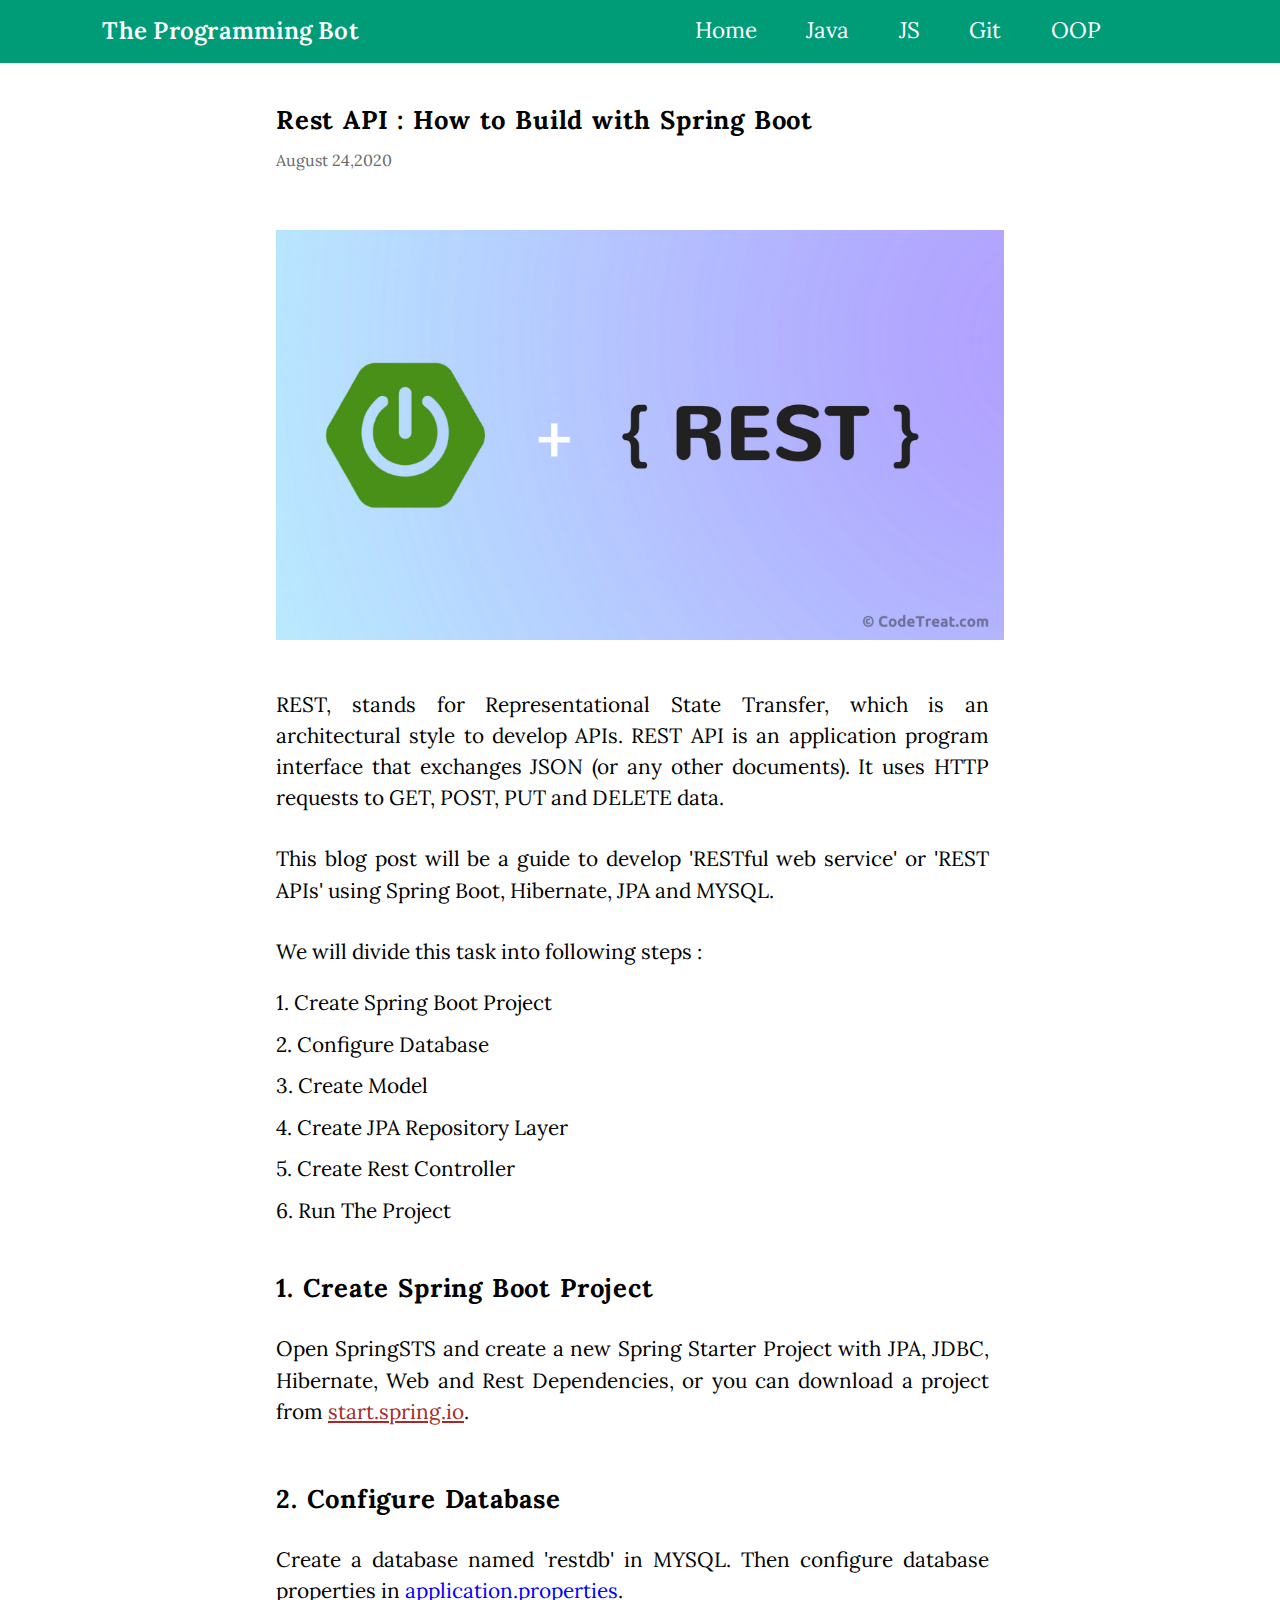
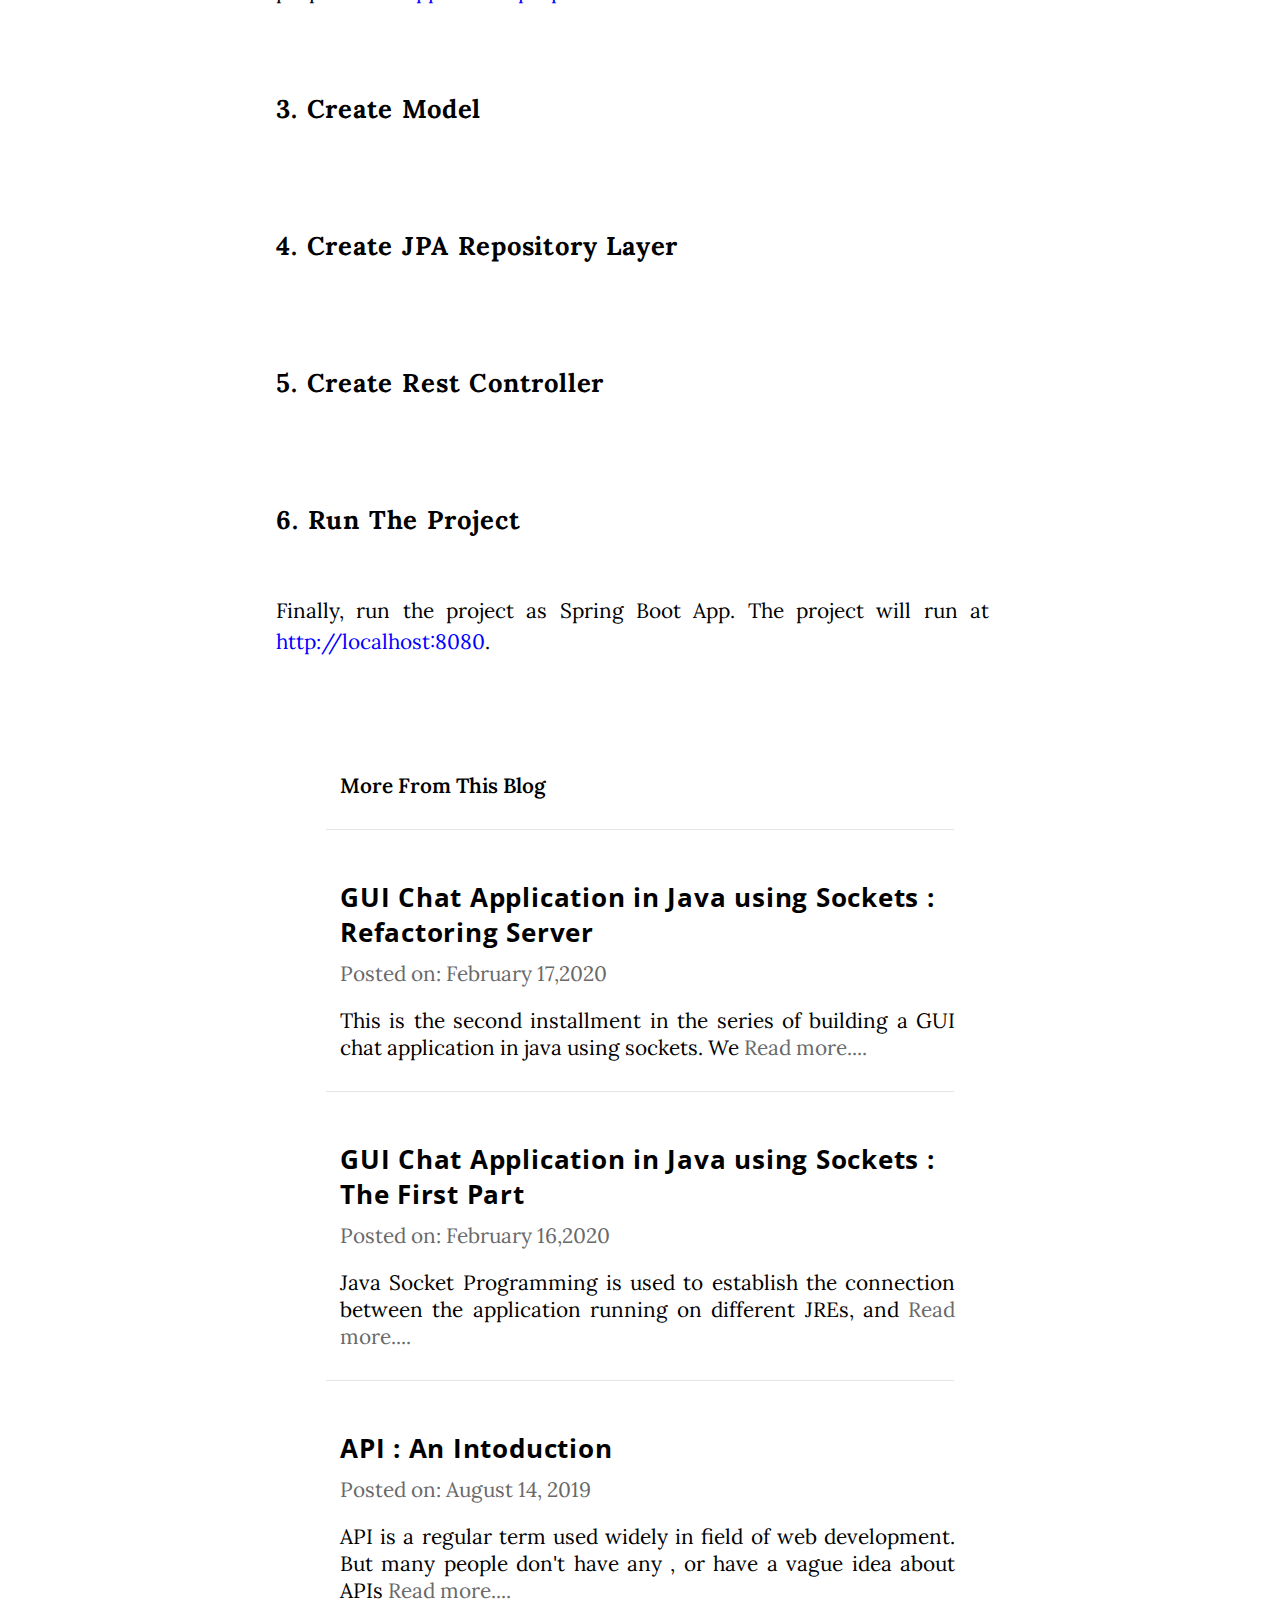
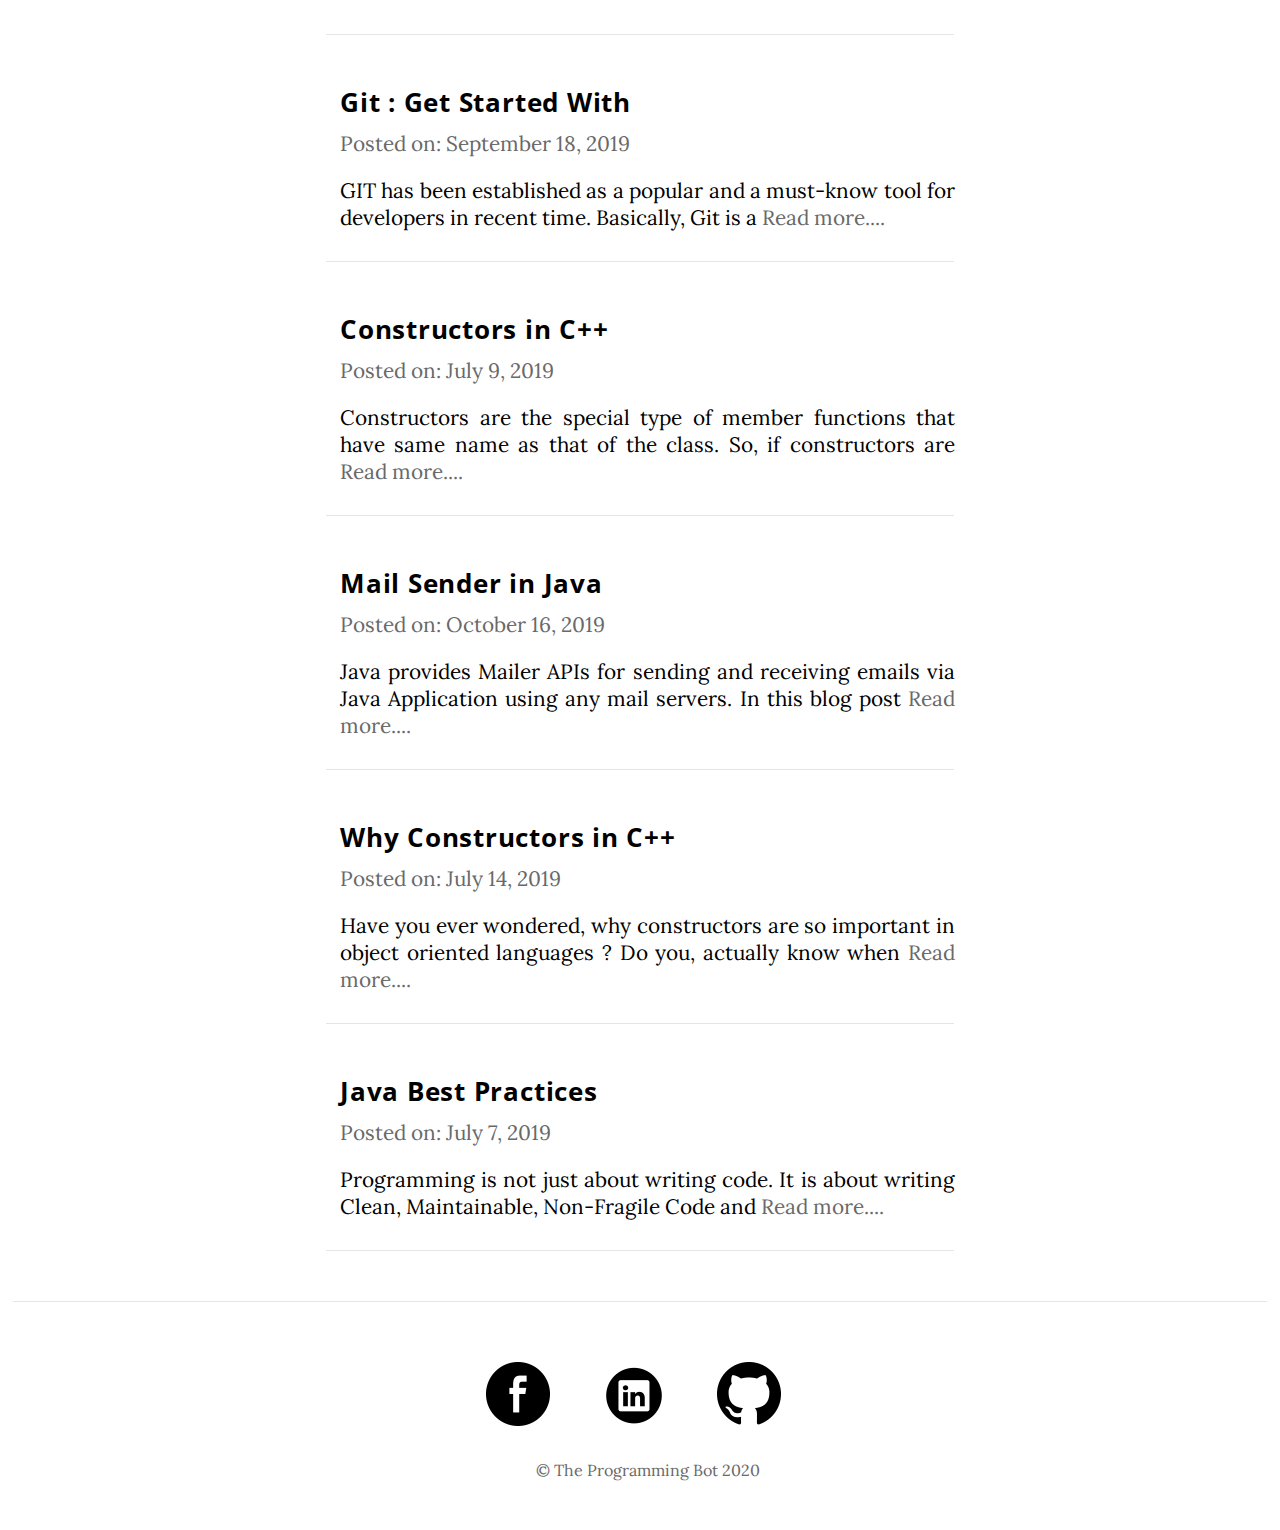
<file: posts/java/how-to-build-rest-api-using-spring-boot.html>
<!DOCTYPE html>
<html lang="en">
<head>
    <meta charset="UTF-8">
    <meta name="viewport" content="width=device-width, initial-scale=1.0">
    <link href="https://fonts.googleapis.com/css?family=Lora&display=swap" rel="stylesheet">
    <link href="https://fonts.googleapis.com/css?family=Open+Sans&display=swap" rel="stylesheet">
    <link rel="stylesheet" href="../../css/reset.css">
    <link rel="stylesheet" href="../../css/header.css">
    <link rel="stylesheet" href="../../css/postcard.css">
    <link rel="stylesheet" href="../../css/post.css">
    <link rel="stylesheet" href="../../css/footer.css">
    <link rel="icon" href="../../img/logo.png">
    <title>The Programming Bot</title>
</head>
<body>
    <header class="header clearfix">
        <div class="logo-bar clearfix">
            <h1 class="logo"><a href="../../index.html">The Programming Bot </a></h1>
            <div class="mobile-menu">
                <div class="bar"></div>
                <div class="bar"></div>
                <div class="bar"></div>
            </div>
        </div>
        <nav class="nav-bar hide " id="nav">
            <ul>
                <li><a href="../../index.html">Home</a></li>
                <li><a href="../../post-group/java-posts.html">Java</a></li>
                <li><a href="../../post-group/js-posts.html">JS</a></li>
                <li><a href="../../post-group/git-posts.html">Git</a></li>               
                <li><a href="../../post-group/oop-posts.html">OOP</a></li>               
            </ul>
        </nav>
    </header>
    <main class="main-container">
        <section class="post-container">
                 <h2>Rest API : How to Build with Spring Boot</h2>
                 <span class="dimmed date">August 24,2020</span>
                 <img class="image" src="../../img/boot.png" alt="picture">
                 <p>REST, stands for Representational State Transfer, which is an architectural style to develop APIs.
                    REST API is an application program interface that exchanges JSON (or any other documents).
                    It uses HTTP requests to GET, POST, PUT and DELETE data.</p>
        
                  <p>This blog post will be a guide to develop 'RESTful web service' or 'REST APIs' using Spring Boot,
                    Hibernate, JPA and MYSQL.</p>
        
                <p>We will divide this task into following steps :</p>
        
                    <ul class="list">
                      <li>1. Create Spring Boot Project</li>
                      <li>2. Configure Database</li>
                      <li>3. Create Model</li>
                      <li>4. Create JPA Repository Layer</li>
                      <li>5. Create Rest Controller</li>
                      <li>6. Run The Project</li>
                    </ul>
        
              <h2 class="section-heading">1. Create Spring Boot Project</h2>
               <p>Open SpringSTS and create a new Spring Starter Project with JPA, JDBC,
                  Hibernate, Web and Rest Dependencies, or you can download a project from
                  <a href="https://start.spring.io/">start.spring.io</a>.</p>
        
        
                <h2 class="section-heading">2. Configure Database</h2>
            <p>Create a database named 'restdb' in MYSQL. Then configure database properties in
              <span class="blue">application.properties</span>.</p>
        
           <p>
            <script src="https://gist.github.com/BimalRajGyawali/18a8e65523f79aadc00deae56d9a3f07.js"></script>
        
           </p>
        
               <h2 class="section-heading">3. Create Model</h2> <br/>
        
        <p>     <script src="https://gist.github.com/BimalRajGyawali/1feaa7f8f59077c490e480f86850737c.js"></script>
        </p>
        
         <h2 class="section-heading">4. Create JPA Repository Layer</h2><br/>
        
        <p> <script src="https://gist.github.com/BimalRajGyawali/73407f4494fa6d314279a31348ed588b.js"></script>
        </p>
         <h2 class="section-heading">5. Create Rest Controller</h2><br/>
        
       <p>  <script src="https://gist.github.com/BimalRajGyawali/090c8de439d0e57d34cf7b5125ecf964.js"></script>
       </p> 
          <h2 class="section-heading">6. Run The Project</h2>
       <p> 
        <script src="https://gist.github.com/BimalRajGyawali/76e29676b12b12a914b19a7f2aea9744.js"></script>
    </p> 
        
          <p>Finally, run the project as Spring Boot App. The project will
            run at <span class="blue">http://localhost:8080</span>.</p>
        
         </section>
           
         <section class="postcard-section">
          <div class="postcard-wrapper">
            <p class="info">More From This Blog</p>
            <div class="border"></div>
          </div>
            <div class="postcards-container ">
                       <!-- creates postcard -->
          <div class="postcard-wrapper" onclick="direct('../java/chat-app-in-java-creating-server.html')">
            
            <h2>GUI Chat Application in Java using Sockets : Refactoring Server</h2>
            <p class="dimmed">Posted on: <span>February 17,2020</span></p>
            <p>  This is the second installment in the series of building a GUI
              chat application in java using sockets. We    <span class="dimmed">Read more....</span></p>
             <div class="border"></div>
     </div>
                   <!-- creates postcard -->
           <div class="postcard-wrapper" onclick="direct('../java/chat-application-in-java-using-sockets.html')">
            
            <h2>GUI Chat Application in Java using Sockets : The First Part</h2>
            <p class="dimmed">Posted on: <span>February 16,2020</span></p>
            <p>Java Socket Programming is used to establish the connection between the application 
                     running on different JREs, and   <span class="dimmed">Read more....</span></p>
             <div class="border"></div>
     </div>
                   <!-- creates postcard -->
           <div class="postcard-wrapper" onclick="direct('../java/apis-application-programming-interface.html')">
            
               <h2>API : An Intoduction</h2>
               <p class="dimmed">Posted on: <span>August 14, 2019</span></p>
               <p> API is a regular term used widely in field of web development.
                 But many people don't have any  , or have a vague idea about APIs <span class="dimmed">Read more....</span></p>
                 <div class="border"></div>

        </div>
    
        
           <!-- creates postcard -->
           <div class="postcard-wrapper" onclick = "direct('../git/get-started-with-git.html')">
           
               <h2>Git : Get Started With</h2>
               <p class="dimmed">Posted on: <span>September 18, 2019</span></p>
               <p>GIT has been established as a popular and a must-know tool
              for developers in recent time. Basically, Git is a  <span class="dimmed">Read more....</span></p>
              <div class="border"></div>

        </div>
        
            <!-- creates postcard -->
            <div class="postcard-wrapper" onclick="direct('../oop/constructors-in-c++.html')">
              
                  <h2>Constructors in C++</h2>
                  <p class="dimmed">Posted on: <span>July 9, 2019</span></p>
                  <p>Constructors are the special type of member functions
                  that have same name as that of the class. So, if constructors are <span class="dimmed">Read more....</span></p>
                  <div class="border"></div>

           </div>
            <!-- creates postcard -->
            <div class="postcard-wrapper" onclick="direct('../java/mail-sender-in-java.html')">
             
                  <h2>Mail Sender in Java</h2>
                  <p class="dimmed">Posted on: <span>October 16, 2019</span></p>
                  <p>Java provides Mailer APIs for sending and receiving emails via Java Application
                   using any mail servers. In this blog post  <span class="dimmed">Read more....</span></p>
                   <div class="border"></div>

           </div>
              <!-- creates postcard -->
              <div class="postcard-wrapper" onclick="direct('../oop/why-constructors-in-c++.html')">
              
                  <h2>Why Constructors in C++ </h2>
                  <p class="dimmed">Posted on: <span>July 14, 2019</span></p>
                  <p> Have you ever wondered, why constructors are so important in object oriented languages ?
                      Do you, actually know when  <span class="dimmed">Read more....</span></p>
                      <div class="border"></div>

           </div>
            <!-- creates postcard -->
            <div class="postcard-wrapper" onclick="direct('../java/java-best-practices.html')">
                
              <h2>Java Best Practices</h2>
              <p class="dimmed">Posted on: <span>July 7, 2019</span></p>
              <p>  Programming is not just about writing code. It is about writing Clean, Maintainable, Non-Fragile Code
                and  <span class="dimmed">Read more....</span></p>
                <div class="border"></div>

       </div>
       

         </div>
         </section>

         
    </main>

    <footer>
      <div class="border border-footer"></div>
      <div class="icons">
        <ul class="icon-list clearfix">
            <li class="icon"><a  href="https://www.facebook.com/profile.php?id=100013890977140"><img src="../../img/fb.png" alt="facebook icon"></a></li>
            <li class="icon"><a  href="https://www.linkedin.com/in/bimal-raj-gyawali-238a50117/"><img src="../../img/linkedin.png" alt="linkedin icon"></a></li>
            <li class="icon"><a href="https://github.com/BimalRajGyawali"><img src="../../img/github.png" alt="github icon"></a> </li>
          </ul>
      </div>
      <p class="center dimmed copyright">&copy; The Programming Bot 2020</p>
      
  </footer>
  <script src="../../js/header.js"></script>
  <script src="../../js/direct.js"></script>

    
</body>
</html>
</file>
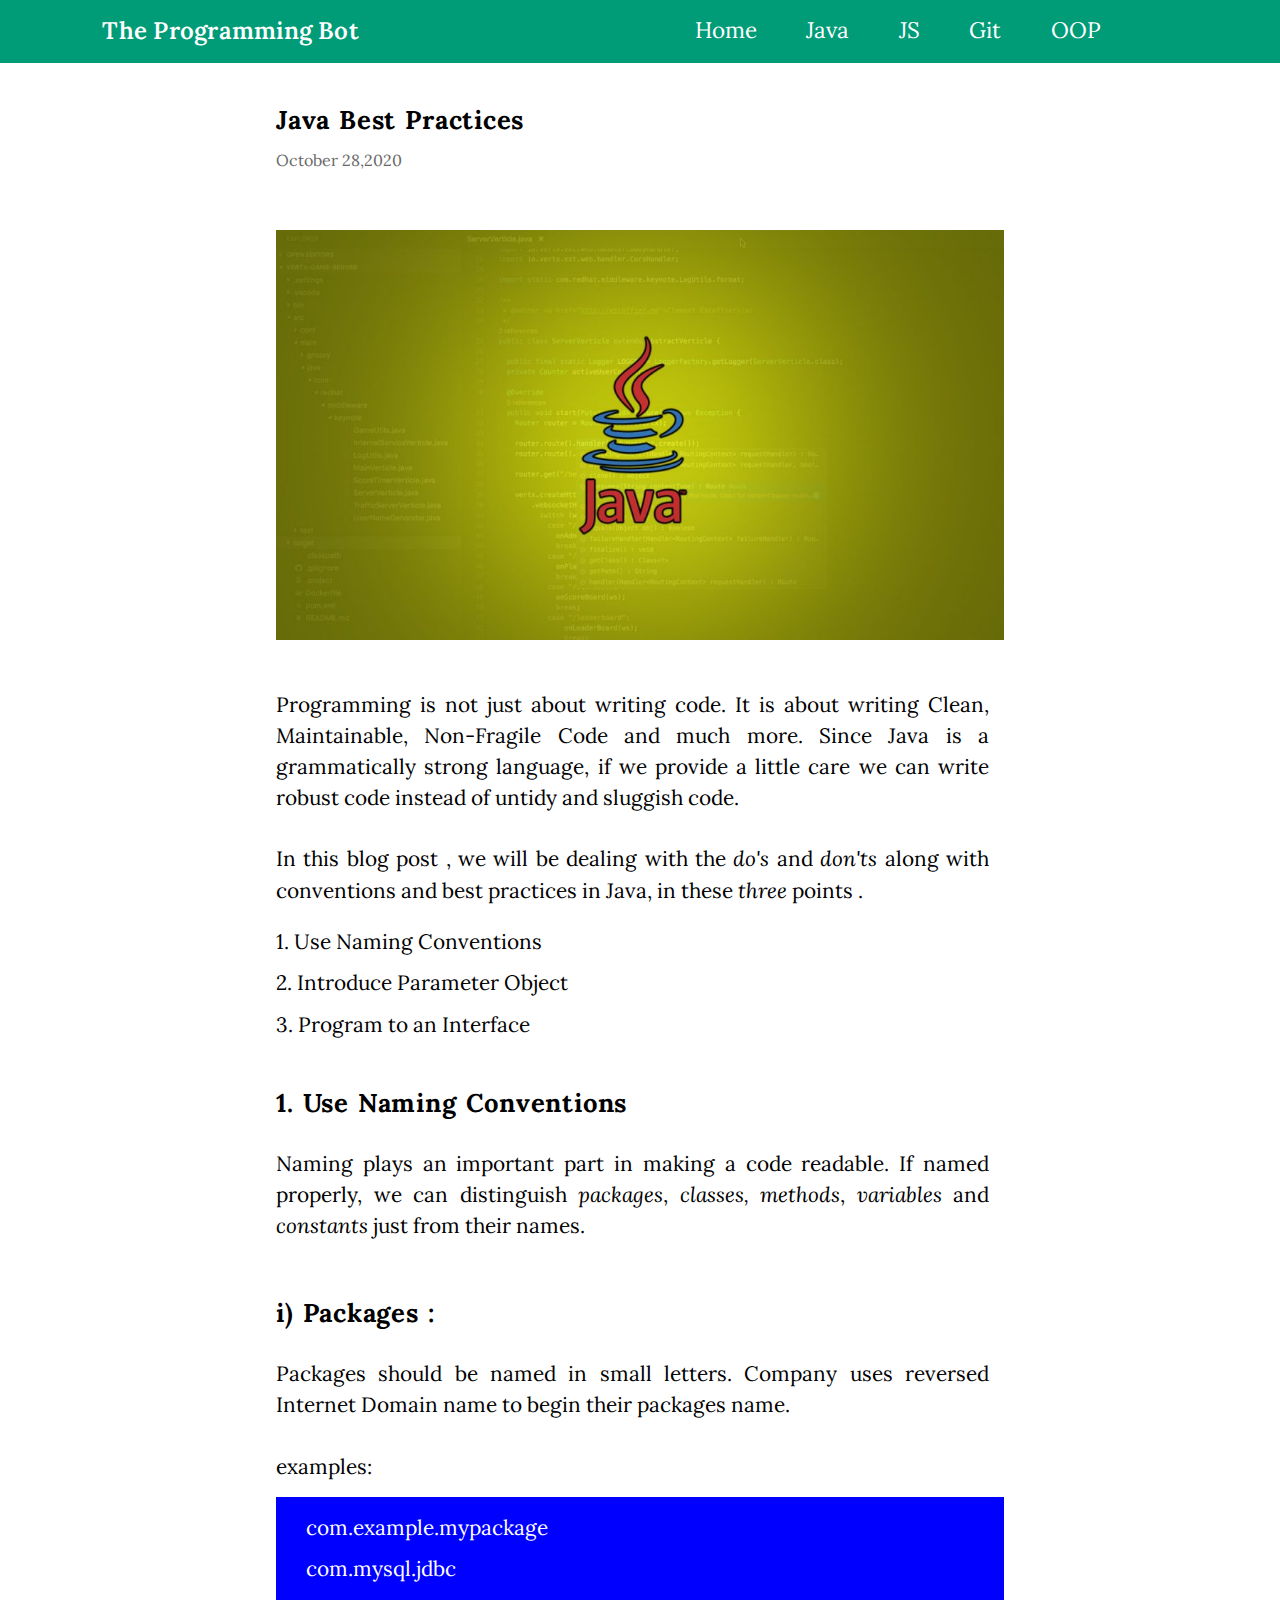
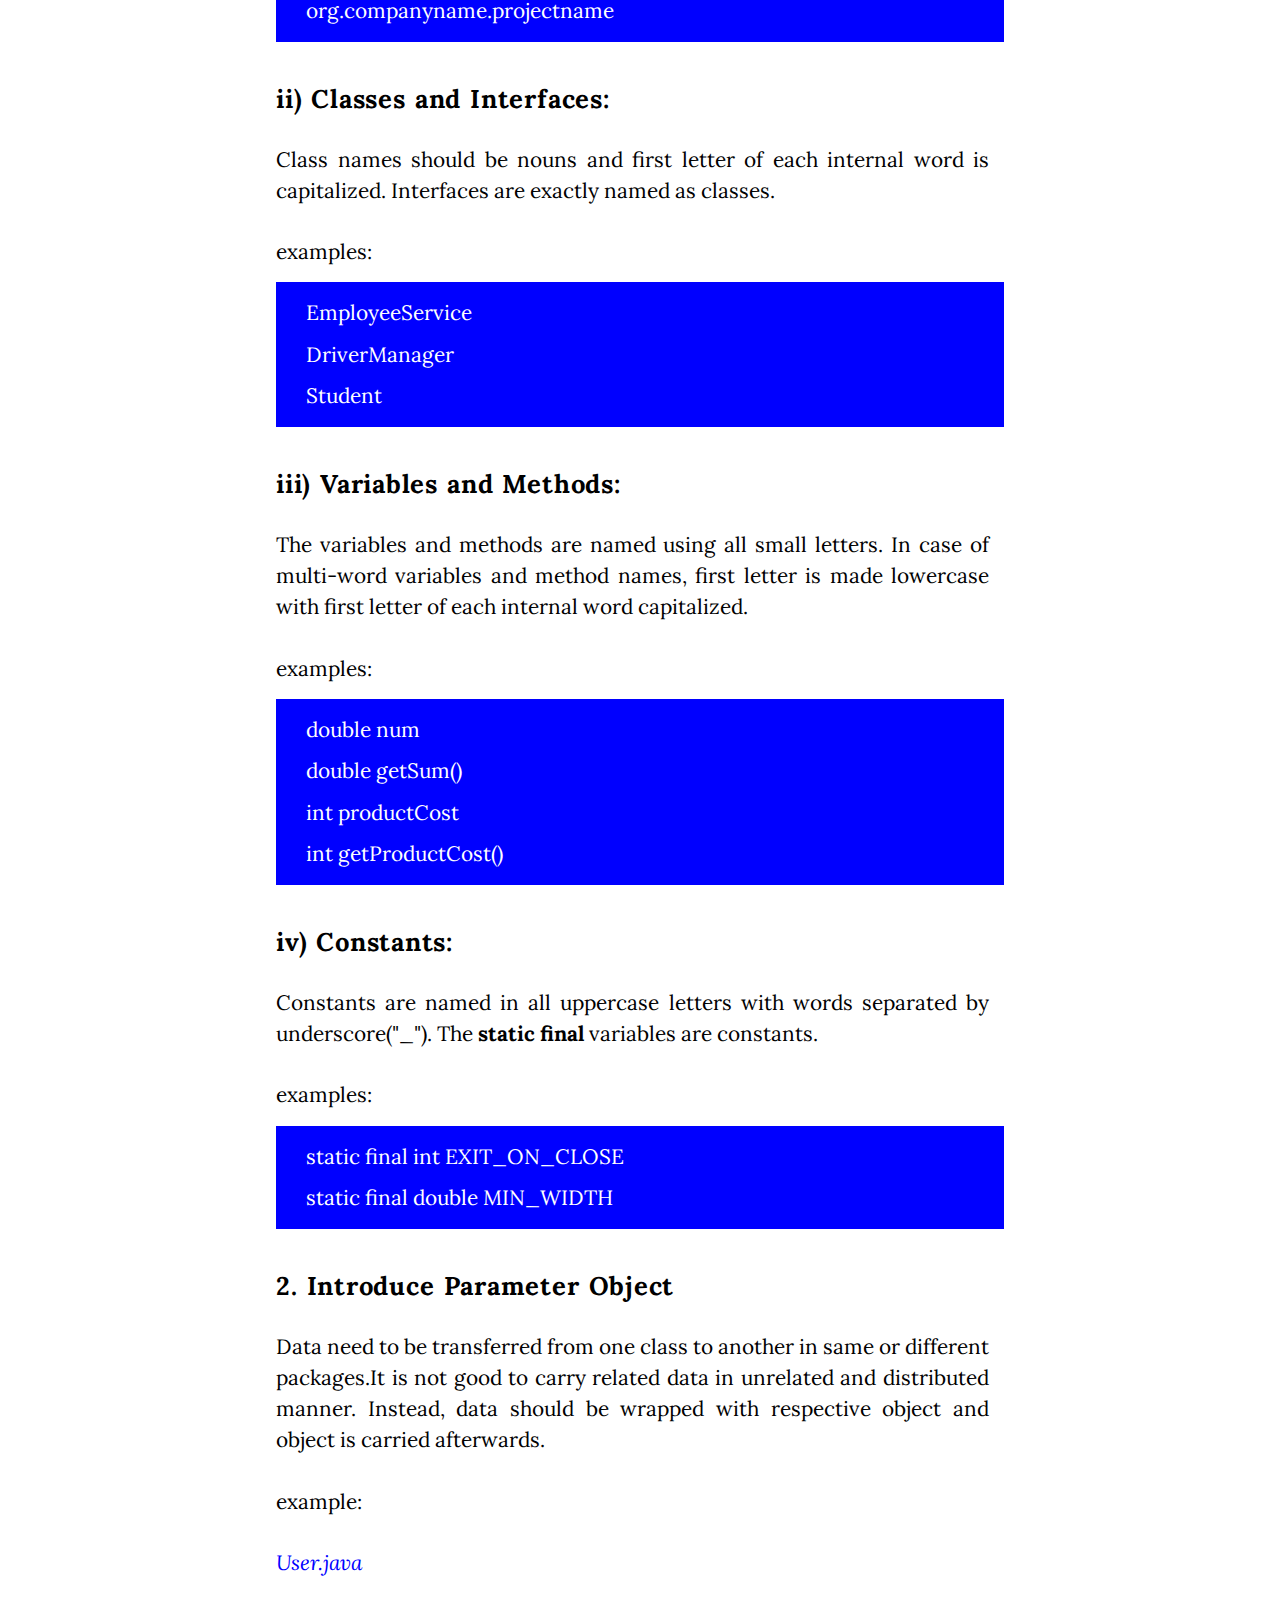
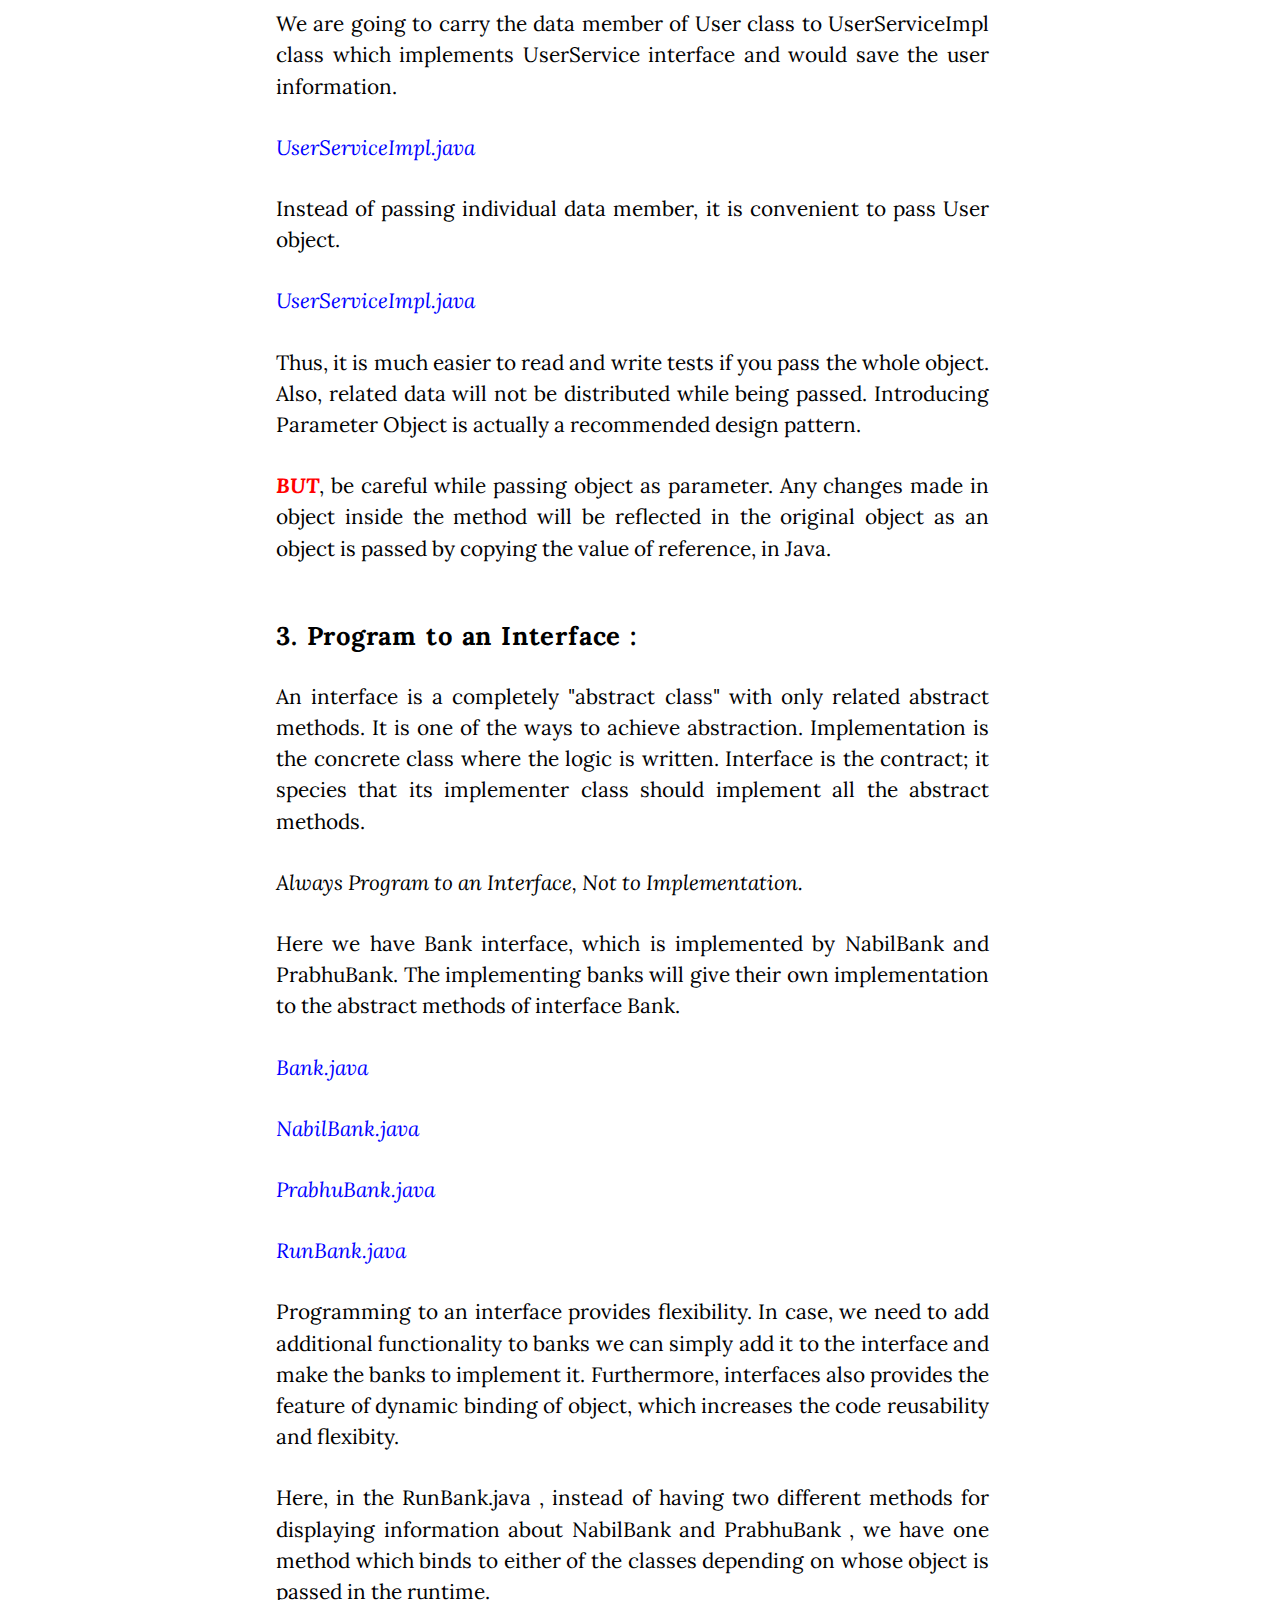
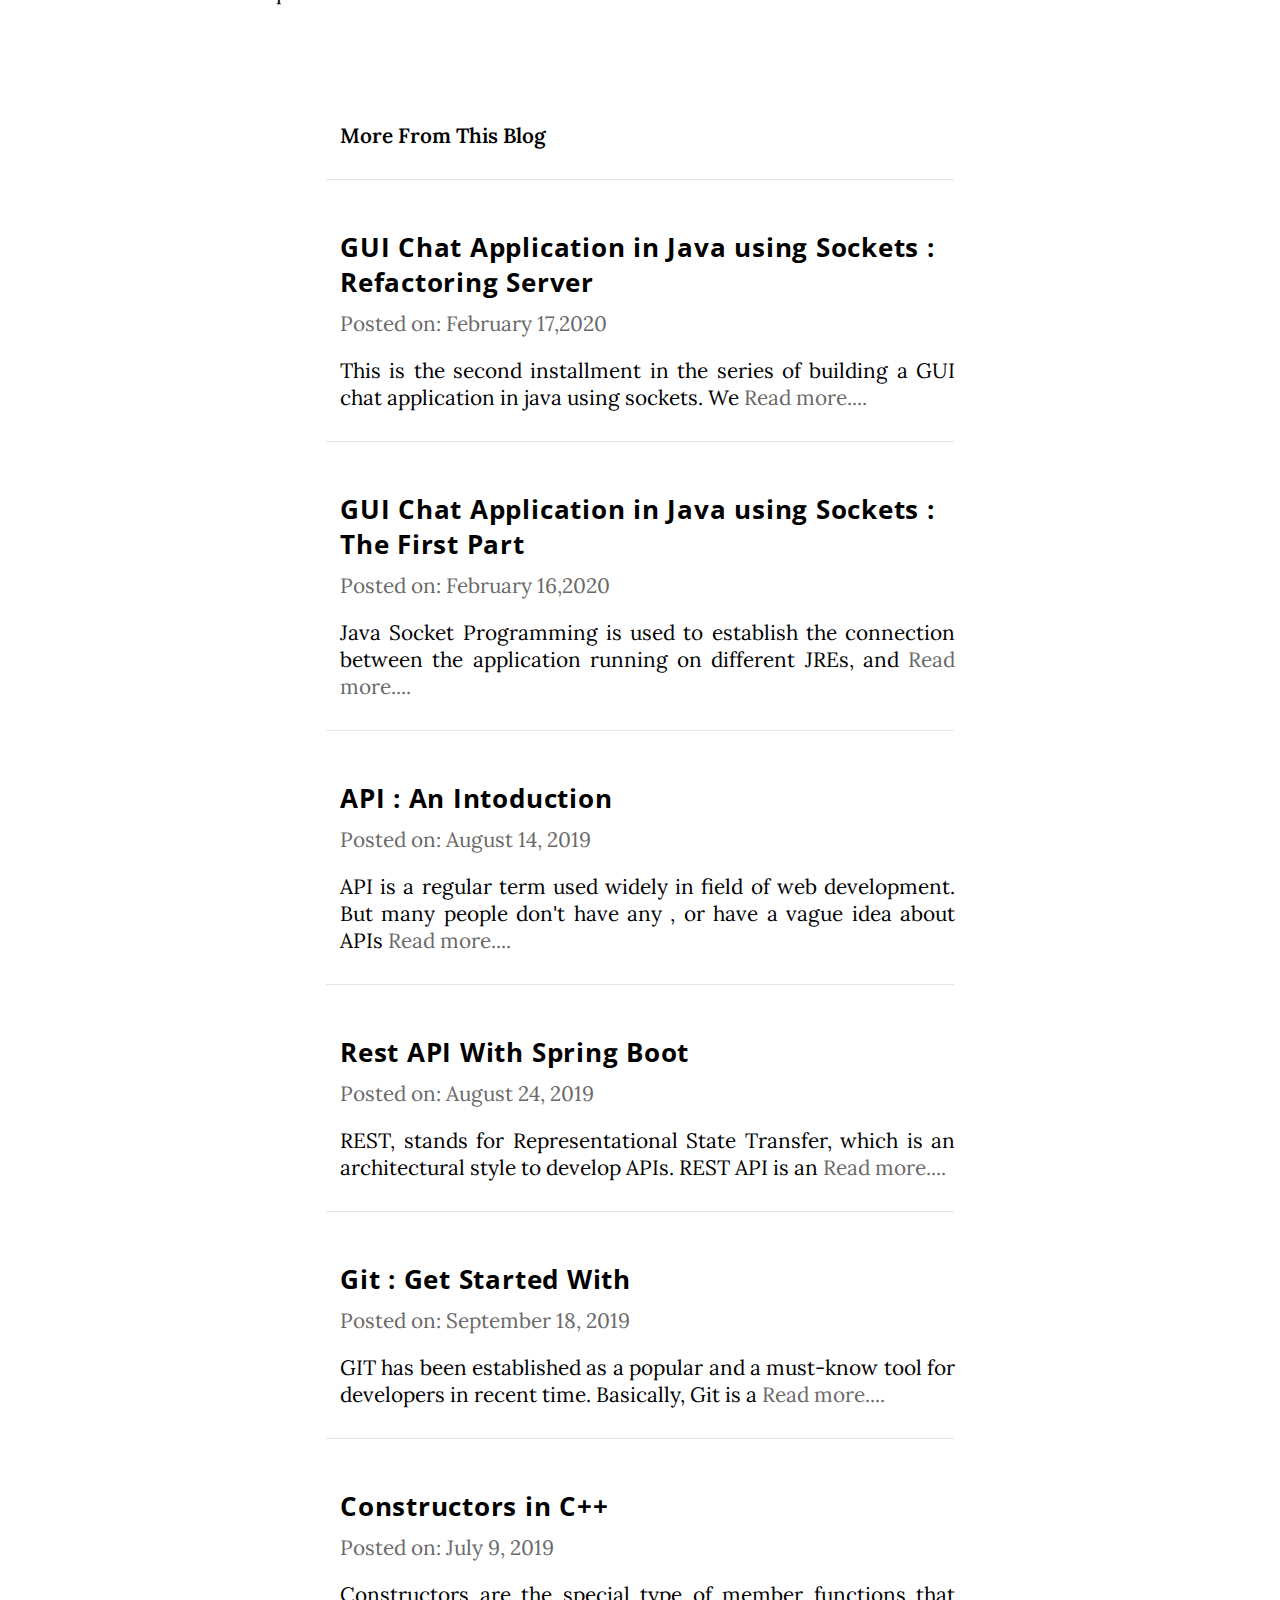
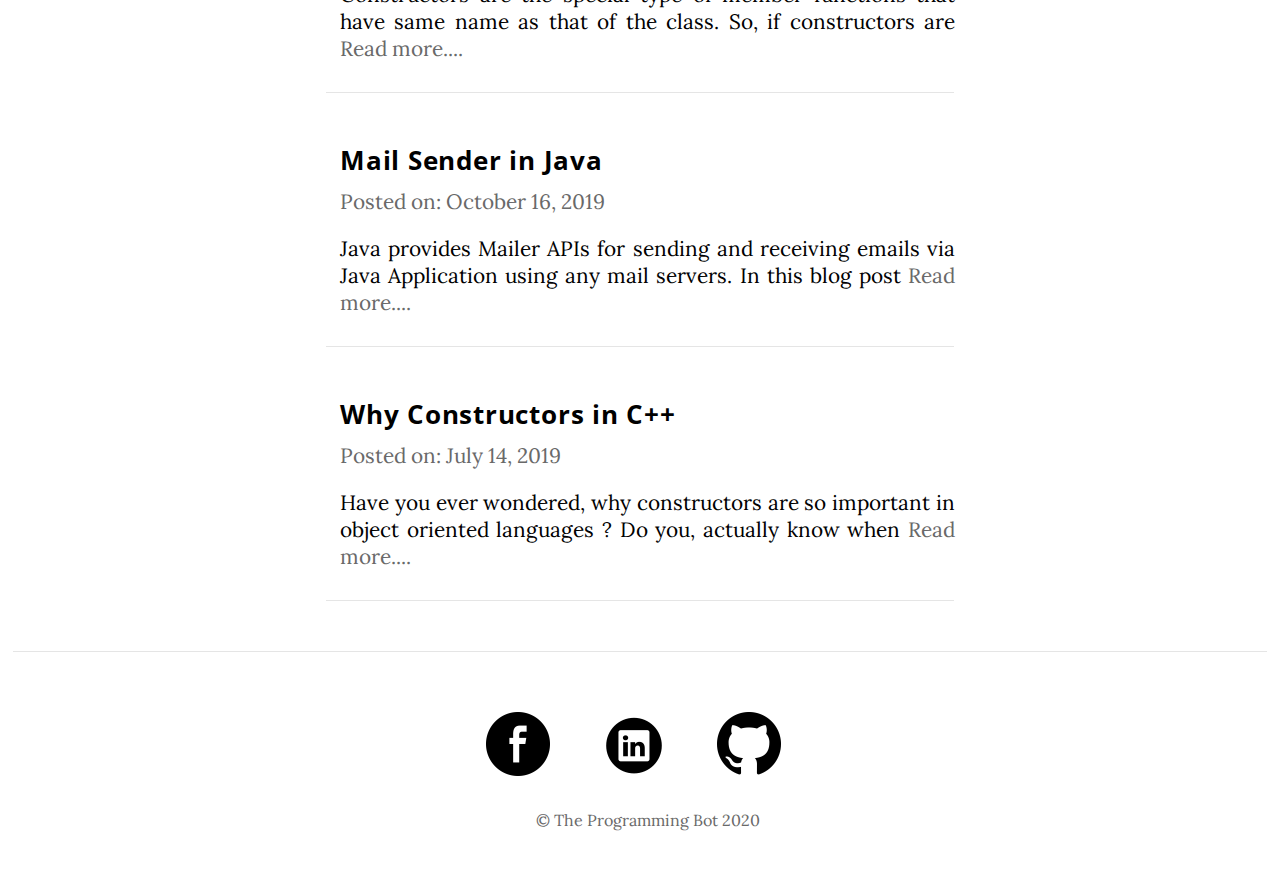
<file: posts/java/java-best-practices.html>
<!DOCTYPE html>
<html lang="en">
<head>
    <meta charset="UTF-8">
    <meta name="viewport" content="width=device-width, initial-scale=1.0">
     <link href="https://fonts.googleapis.com/css?family=Lora&display=swap" rel="stylesheet">
     <link href="https://fonts.googleapis.com/css?family=Open+Sans&display=swap" rel="stylesheet">
     <link rel="stylesheet" href="../../css/reset.css">
    <link rel="stylesheet" href="../../css/header.css">
    <link rel="stylesheet" href="../../css/postcard.css">
    <link rel="stylesheet" href="../../css/post.css">
    <link rel="stylesheet" href="../../css/java-best-practices.css">
    <link rel="stylesheet" href="../../css/footer.css">
    <link rel="icon" href="../../img/logo.png">
    <title>The Programming Bot</title>
</head>
<body>
    <header class="header clearfix">
        <div class="logo-bar clearfix">
            <h1 class="logo"><a href="../../index.html">The Programming Bot </a></h1>
            <div class="mobile-menu">
                <div class="bar"></div>
                <div class="bar"></div>
                <div class="bar"></div>
            </div>
        </div>
        <nav class="nav-bar hide " id="nav">
            <ul>
                <li><a href="../../index.html">Home</a></li>
                <li><a href="../../post-group/java-posts.html">Java</a></li>
                <li><a href="../../post-group/java-posts.html">JS</a></li>
                <li><a href="../../post-group/git-posts.html">Git</a></li>               
                <li><a href="../../post-group/oop-posts.html">OOP</a></li>               
            </ul>
        </nav>
    </header>
    <main class="main-container">
        <section class="post-container">
                 <h2>Java Best Practices </h2>
                 <span class="dimmed date">October 28,2020</span>
                 <img class="image" src="../../img/best-practice.jpg" alt="picture">

                 <p> Programming is not just about writing code. It is about writing Clean, Maintainable, Non-Fragile Code
                    and much more. Since Java is a grammatically strong language, if we provide a little care we can write
                    robust code instead of untidy and sluggish code.</p>
      
                <p> In this blog post , we will be dealing with the <span class="italics">do's</span> 
                    and <span class="italics">don'ts</span> along with conventions
                   and best practices in Java, in these <span class="italics">three</span> points .</p>
      
                <ul class="list">
                <li>1. Use Naming Conventions</li>
                <li>2. Introduce Parameter Object</li>
                <li>3. Program to an Interface</li>
                </ul>
      
                  <h2 class="section-heading">1. Use Naming Conventions</h2>
      
                   <p>Naming plays an important part in making a code readable.
                      If named properly, we can distinguish <span class="italics">packages</span>,
                      <span class="italics">classes,</span> <span class="italics">methods</span>,
                       <span class="italics">variables</span> and<span class="italics">
                      constants</span> just from their names.</p>
      
      
                <h2 class="section-heading smaller">i) Packages :</h2>
                 <p>Packages should be named in small letters. Company uses reversed Internet
                   Domain name to begin their packages name.</p>
      
                 <p>examples:</p>
      
                
                    <ul class="list rectangle">
                        <li> com.example.mypackage</li>
                        <li>com.mysql.jdbc</li>
                        <li> org.companyname.projectname</li>
                    </ul>
                
      
      
                  <h2 class="section-heading smaller">ii) Classes and Interfaces:</h2>
      
                   <p>Class names should be nouns and first letter of each internal
                     word is capitalized. Interfaces are exactly named as classes.</p>
      
                    <p>examples:</p>
      
                     
                         <ul class="list rectangle">
                             <li>EmployeeService</li>
                             <li>DriverManager</li>
                             <li>Student</li>
                         </ul>
                     
              
      
                  <h2 class="section-heading smaller">iii) Variables and Methods:</h2>
      
                <p>The variables and methods are named using all small letters.
                  In case of multi-word variables and method names, first letter is
                  made lowercase with first letter of each internal word capitalized.</p>
      
                <p>examples:</p>

            
                  <ul class="list rectangle">
                      <li>double num</li>
                       <li>double getSum()</li>
                       <li>int productCost</li>
                       <li>int getProductCost()</li>
                    </ul>
              


                <h2 class="section-heading smaller">iv) Constants:</h2>
                 <p>Constants are named in all uppercase letters with words
                   separated by underscore("_"). 
                   The <span class="bold">static final </span>variables are constants.</p>
      
                 <p>examples:</p>
            
                <ul class="list rectangle">
                    <li>static final int EXIT_ON_CLOSE</li>
                    <li>static final double MIN_WIDTH</li>
                </ul>
            

              <h2 class="section-heading">2. Introduce Parameter Object</h2>
      
                <p>Data need to be transferred from one class to another in same or
                  different packages.It is not good to carry related data in unrelated
                  and distributed manner. Instead, data should be wrapped with respective
                  object and object is carried afterwards.</p>
      
                 <p>example:</p>
      
               <p> <span class=" blue italics">User.java</span>
                <script src="https://gist.github.com/BimalRajGyawali/5977d8647744901a860def4329ca7e24.js"></script><br />
               </p>
                 <p>We are going to carry the data member of User class to UserServiceImpl class which implements
                   UserService interface and would save the user information.</p>
      
                 <p><span class="blue italics">UserServiceImpl.java</span>
                    <script src="https://gist.github.com/BimalRajGyawali/59641b6208d4ca00f3e79cd07ece4b37.js"></script><br />
                </p>
                  <p>Instead of passing individual data member, it is convenient to pass User object.</p>
      
                   <p>
                    <span class="blue italics">UserServiceImpl.java</span>
                    <script src="https://gist.github.com/BimalRajGyawali/5ed63c62a8de9977b914a73442ab1832.js"></script><br />
       
                   </p>
                  <p>Thus, it is much easier to read and write tests if you pass the whole object.
                    Also, related data will not be distributed while being passed. Introducing
                    Parameter Object is actually a recommended design pattern.</p>
      
      
                <p><span class="red italics bold">BUT</span>, be careful while passing object as parameter.
                  Any changes made in object inside the method will be reflected in the original object as an object
                  is passed by copying the value of reference, in Java.</p>
      
                <h2 class="section-heading">3. Program to an Interface :</h2>
      
                <p>An interface is a completely "abstract class" with only related abstract methods.
                  It is one of the ways to achieve abstraction. Implementation is the concrete class where the logic is written.
                  Interface is the contract; it species that its implementer class should implement all the abstract methods.</p>
      
                <p><span class="italics">Always Program to an Interface, Not to Implementation.</span></p>
      
                <p>Here we have Bank interface, which is implemented by NabilBank and PrabhuBank.
                  The implementing banks will give their own implementation to the abstract methods of interface Bank.</p>
      
                <p><span class="blue italics">Bank.java</span>
                    <script src="https://gist.github.com/BimalRajGyawali/63a45b75c559d448c58ecb543c769e19.js"></script><br/>
          </p>
                
               <p>
                <span class="blue italics">NabilBank.java</span>
                <script src="https://gist.github.com/BimalRajGyawali/19040381ddeed90fc195d4cf82a0c760.js"></script> <br />
      
               </p>
               
               <p> <span class="blue italics">PrabhuBank.java</span>
                <script src="https://gist.github.com/BimalRajGyawali/ba43810556644ff9016c87defdf92896.js"></script><br />
              </p>

              <p>  <span class="blue italics">RunBank.java</span>
                <script src="https://gist.github.com/BimalRajGyawali/06cd1a167b99b8b3c1e4d9060fecfc20.js"></script><br />
          </p>
                <p>Programming to an interface provides flexibility. In case, we need to add additional functionality
                  to banks we can simply add it to the interface and make the banks to implement it.
                  Furthermore, interfaces also provides the feature of dynamic binding of object, which increases
                  the code reusability and flexibity.</p>
      
                <p>Here, in the RunBank.java , instead of having two different methods for displaying information
                  about NabilBank and PrabhuBank , we have one method which binds to either of the classes depending
                  on whose object is passed in the runtime.</p>
      
                 
          </section>
           
         <section class="postcard-section">
          <div class="postcard-wrapper">
            <p class="info">More From This Blog</p>
            <div class="border"></div>
          </div>
            <div class="postcards-container">
                       <!-- creates postcard -->
          <div class="postcard-wrapper" onclick="direct('../java/chat-app-in-java-creating-server.html')">
            
            <h2>GUI Chat Application in Java using Sockets : Refactoring Server</h2>
            <p class="dimmed">Posted on: <span>February 17,2020</span></p>
            <p>  This is the second installment in the series of building a GUI
              chat application in java using sockets. We    <span class="dimmed">Read more....</span></p>
             <div class="border"></div>
     </div>
                   <!-- creates postcard -->
           <div class="postcard-wrapper" onclick="direct('../java/chat-application-in-java-using-sockets.html')">
            
            <h2>GUI Chat Application in Java using Sockets : The First Part</h2>
            <p class="dimmed">Posted on: <span>February 16,2020</span></p>
            <p>Java Socket Programming is used to establish the connection between the application 
                     running on different JREs, and   <span class="dimmed">Read more....</span></p>
             <div class="border"></div>
     </div>
           
                     <!-- creates postcard -->
           <div class="postcard-wrapper" onclick="direct('../java/apis-application-programming-interface.html')">
         
               <h2>API : An Intoduction</h2>
               <p class="dimmed">Posted on: <span>August 14, 2019</span></p>
               <p> API is a regular term used widely in field of web development.
                 But many people don't have any  , or have a vague idea about APIs <span class="dimmed">Read more....</span></p>
                 <div class="border"></div>

        </div>
             <!-- creates postcard -->
             <div class="postcard-wrapper" onclick="direct('../java/how-to-build-rest-api-using-spring-boot.html')">
             
                 <h2>Rest API With Spring Boot</h2>
                 <p class="dimmed">Posted on: <span>August 24, 2019</span></p>
                 <p> REST, stands for Representational State Transfer, which is an 
                  architectural style to develop APIs.  REST API is an <span class="dimmed">Read more....</span></p>
                  <div class="border"></div>

          </div>
           <!-- creates postcard -->
           <div class="postcard-wrapper" onclick = "direct('../git/get-started-with-git.html')">
          
               <h2>Git : Get Started With</h2>
               <p class="dimmed">Posted on: <span>September 18, 2019</span></p>
               <p>GIT has been established as a popular and a must-know tool
              for developers in recent time. Basically, Git is a  <span class="dimmed">Read more....</span></p>
              <div class="border"></div>

        </div>
        
            <!-- creates postcard -->
            <div class="postcard-wrapper" onclick="direct('../oop/constructors-in-c++.html')">
            
                  <h2>Constructors in C++</h2>
                  <p class="dimmed">Posted on: <span>July 9, 2019</span></p>
                  <p>Constructors are the special type of member functions
                  that have same name as that of the class. So, if constructors are <span class="dimmed">Read more....</span></p>
                  <div class="border"></div>

           </div>
            <!-- creates postcard -->
            <div class="postcard-wrapper" onclick="direct('../java/mail-sender-in-java.html')">
              
                  <h2>Mail Sender in Java</h2>
                  <p class="dimmed">Posted on: <span>October 16, 2019</span></p>
                  <p>Java provides Mailer APIs for sending and receiving emails via Java Application
                   using any mail servers. In this blog post  <span class="dimmed">Read more....</span></p>
                   <div class="border"></div>

           </div>
              <!-- creates postcard -->
              <div class="postcard-wrapper" onclick="direct('../oop/why-constructors-in-c++.html')">
              
                  <h2>Why Constructors in C++ </h2>
                  <p class="dimmed">Posted on: <span>July 14, 2019</span></p>
                  <p> Have you ever wondered, why constructors are so important in object oriented languages ?
                      Do you, actually know when  <span class="dimmed">Read more....</span></p>
                      <div class="border"></div>

           </div>
         </div>
         </section>

         
    </main>
    <footer>
      <div class="border border-footer"></div>
      <div class="icons">
        <ul class="icon-list clearfix">
            <li class="icon"><a  href="https://www.facebook.com/profile.php?id=100013890977140"><img src="../../img/fb.png" alt="facebook icon"></a></li>
            <li class="icon"><a  href="https://www.linkedin.com/in/bimal-raj-gyawali-238a50117/"><img src="../../img/linkedin.png" alt="linkedin icon"></a></li>
            <li class="icon"><a href="https://github.com/BimalRajGyawali"><img src="../../img/github.png" alt="github icon"></a> </li>
          </ul>
      </div>
      <p class="center dimmed copyright">&copy; The Programming Bot 2020</p>
      
  </footer>
  <script src="../../js/header.js"></script>
  <script src="../../js/direct.js"></script>


    
</body>
</html>
</file>
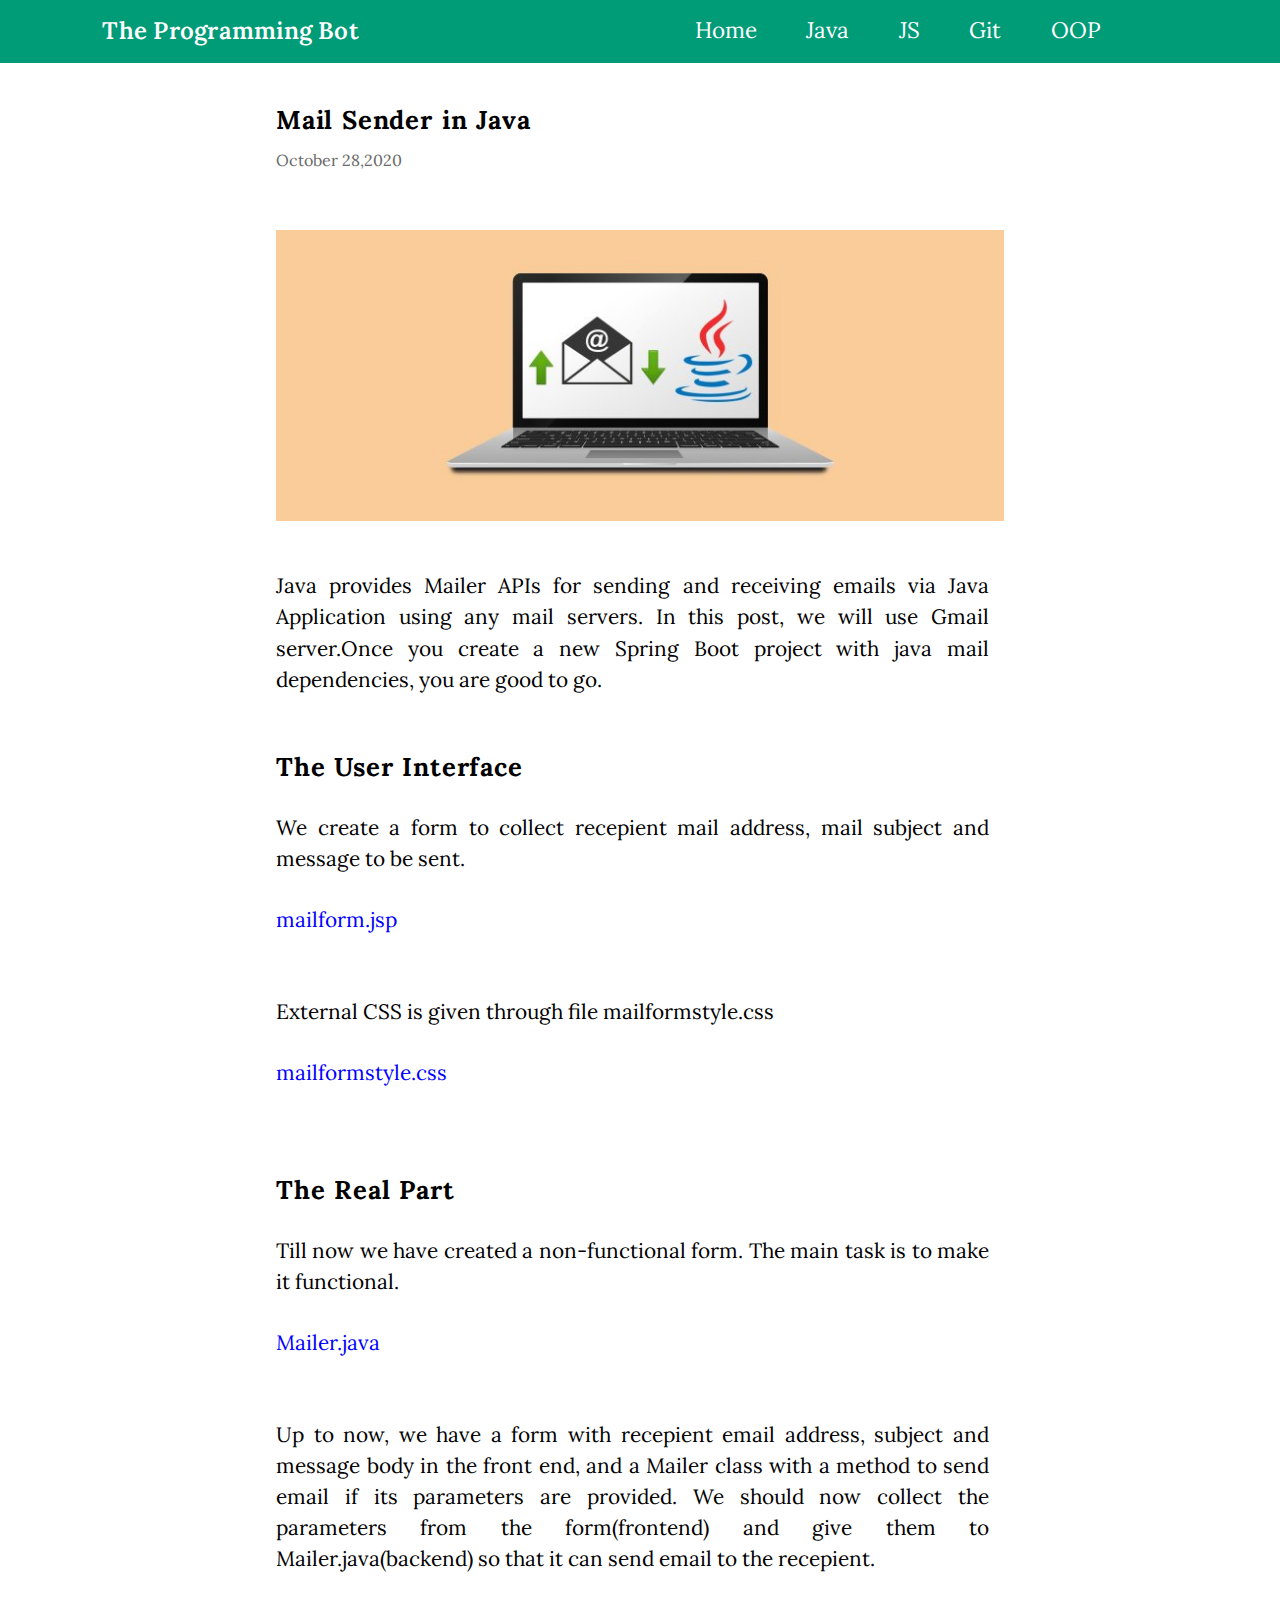
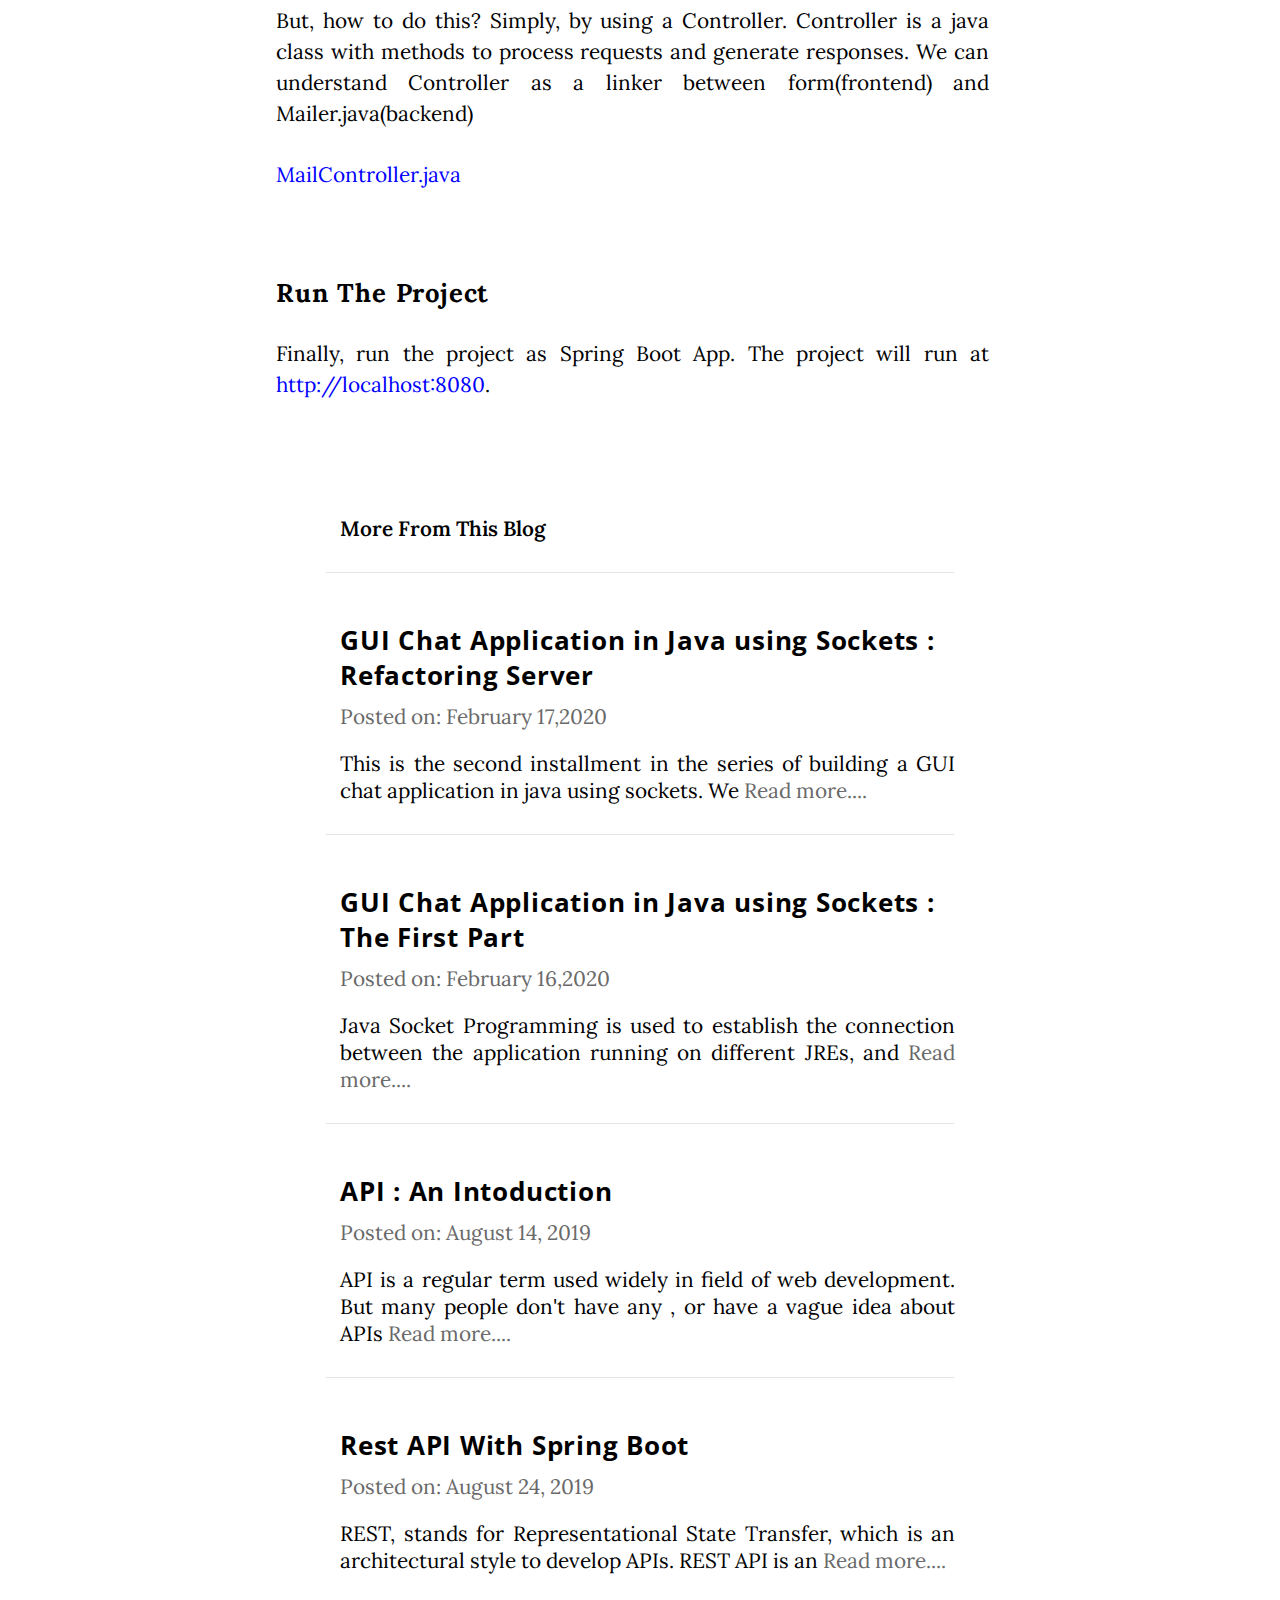
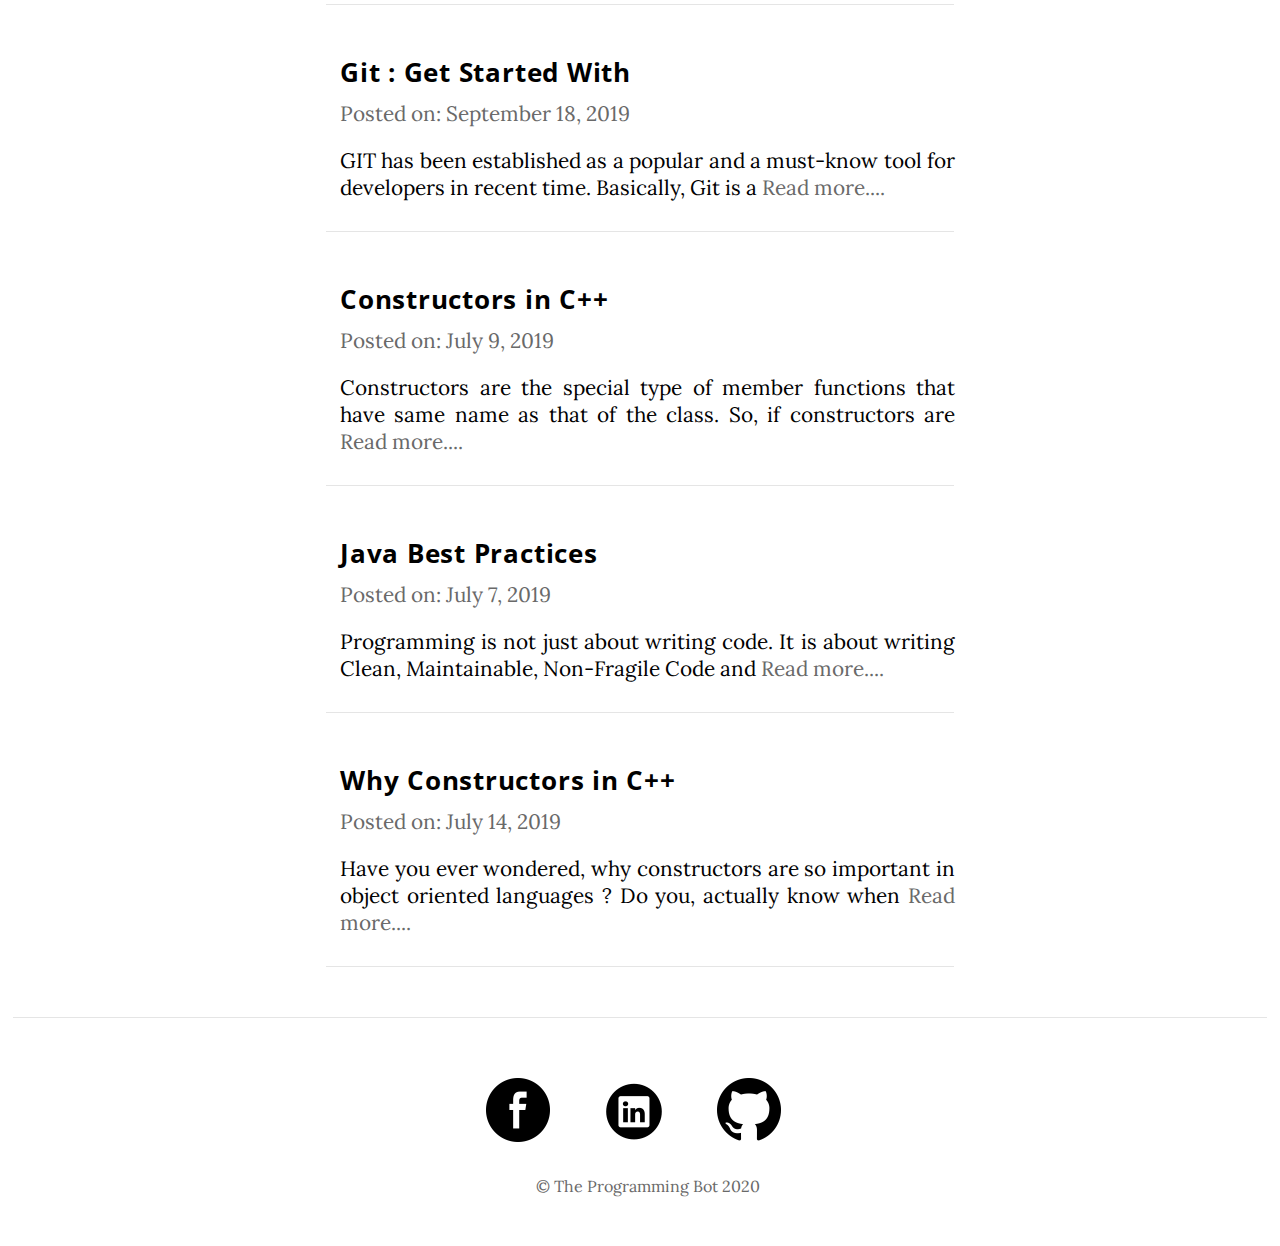
<file: posts/java/mail-sender-in-java.html>
<!DOCTYPE html>
<html lang="en">
<head>
    <meta charset="UTF-8">
    <meta name="viewport" content="width=device-width, initial-scale=1.0">
    <link href="https://fonts.googleapis.com/css?family=Open+Sans&display=swap" rel="stylesheet">
    <link href="https://fonts.googleapis.com/css?family=Lora&display=swap" rel="stylesheet">
    <link rel="stylesheet" href="../../css/reset.css">
    <link rel="stylesheet" href="../../css/header.css">
    <link rel="stylesheet" href="../../css/postcard.css">
    <link rel="stylesheet" href="../../css/post.css">
    <link rel="stylesheet" href="../../css/footer.css">
    <link rel="icon" href="../../img/logo.png">
    <title>The Programming Bot</title>
</head>
<body>
    <header class="header clearfix">
        <div class="logo-bar clearfix">
            <h1 class="logo"><a href="../../index.html">The Programming Bot </a></h1>
            <div class="mobile-menu">
                <div class="bar"></div>
                <div class="bar"></div>
                <div class="bar"></div>
            </div>
        </div>
        <nav class="nav-bar hide " id="nav">
            <ul>
                <li><a href="../../index.html">Home</a></li>
                <li><a href="../../post-group/java-posts.html">Java</a></li>
                <li><a href="../../post-group/js-posts.html">JS</a></li>
                <li><a href="../../post-group/git-posts.html">Git</a></li>               
                <li><a href="../../post-group/oop-posts.html">OOP</a></li>               
            </ul>
        </nav>
    </header>
    <main class="main-container">
        <section class="post-container">
                 <h2>Mail Sender in Java</h2>
                 <span class="dimmed date">October 28,2020</span>
                 <img class="image" src="../../img/mail.jpg" alt="picture">
                 <p>Java provides Mailer APIs for sending and receiving emails via Java Application
                  using any mail servers. In this post, we will use Gmail server.Once you create a
                  new Spring Boot project with java mail dependencies, you are good to go. </p>
      
                     <h2 class="section-heading">The User Interface </h2>
                     <p> We create a form to collect recepient mail address, mail subject and message to be sent. </p>
      
                     <p><span class="blue">mailform.jsp</span></p>
      
                    <p> <script src="https://gist.github.com/BimalRajGyawali/e941af9a47b794b38a637cd09d96954c.js"></script>
                    </p>
                     <p>External CSS is given through file mailformstyle.css</p>
      
                    <p> <span class="blue">mailformstyle.css</span></p>
                    <p> <script src="https://gist.github.com/BimalRajGyawali/8b58ea601555918b134f5bbda3056dc3.js"></script>
                    </p>
      
                    <h2 class="section-heading">The Real Part </h2>
      
                    <p>Till now we have created a non-functional form. The main task is to make it functional.</p>
      
                   <p> <span class="blue title">Mailer.java</span></p>
      
                   <p> <script src="https://gist.github.com/BimalRajGyawali/6c8d685cdc95d5a4d7286c1a4f1c5bd0.js"></script>
                   </p>
                    <p>Up to now, we have a form with recepient email address, subject and message body in the
                      front end, and a Mailer class with a method to send email if its parameters are provided.
      
                    We should now collect the parameters from the form(frontend) and give them to
                    Mailer.java(backend) so that it can send email to the recepient.
                    </p>
      
                    <p>But, how to do this? Simply, by using a Controller. Controller is a java class with methods
                    to process requests and generate responses. We can understand Controller as a linker between
                    form(frontend) and Mailer.java(backend)</p>
      
            <p><span class="blue title ">MailController.java</span></p>
            <p><script src="https://gist.github.com/BimalRajGyawali/4c157d7972e8b784064dfc7d2e089f49.js"></script>
            </p>
      
              <h2 class="section-heading">Run The Project </h2>
      
              <p>Finally, run the project as Spring Boot App. The project will
                run at <span class="blue">http://localhost:8080</span>.</p>
          </section>
           
         <section class="postcard-section">
          <div class="postcard-wrapper">
            <p class="info">More From This Blog</p>
            <div class="border"></div>
          </div>
            <div class="postcards-container">
                       <!-- creates postcard -->
          <div class="postcard-wrapper" onclick="direct('../java/chat-app-in-java-creating-server.html')">
            
            <h2>GUI Chat Application in Java using Sockets : Refactoring Server</h2>
            <p class="dimmed">Posted on: <span>February 17,2020</span></p>
            <p>  This is the second installment in the series of building a GUI
              chat application in java using sockets. We    <span class="dimmed">Read more....</span></p>
             <div class="border"></div>
     </div>
                   <!-- creates postcard -->
           <div class="postcard-wrapper" onclick="direct('../java/chat-application-in-java-using-sockets.html')">
            
            <h2>GUI Chat Application in Java using Sockets : The First Part</h2>
            <p class="dimmed">Posted on: <span>February 16,2020</span></p>
            <p>Java Socket Programming is used to establish the connection between the application 
                     running on different JREs, and   <span class="dimmed">Read more....</span></p>
             <div class="border"></div>
     </div>
                        <!-- creates postcard -->
           <div class="postcard-wrapper" onclick="direct('../java/apis-application-programming-interface.html')">
           
               <h2>API : An Intoduction</h2>
               <p class="dimmed">Posted on: <span>August 14, 2019</span></p>
               <p> API is a regular term used widely in field of web development.
                 But many people don't have any  , or have a vague idea about APIs <span class="dimmed">Read more....</span></p>
                 <div class="border"></div>

        </div>
             <!-- creates postcard -->
             <div class="postcard-wrapper" onclick="direct('../java/how-to-build-rest-api-using-spring-boot.html')">
              
                 <h2>Rest API With Spring Boot</h2>
                 <p class="dimmed">Posted on: <span>August 24, 2019</span></p>
                 <p> REST, stands for Representational State Transfer, which is an 
                  architectural style to develop APIs.  REST API is an <span class="dimmed">Read more....</span></p>
                  <div class="border"></div>

          </div>
           <!-- creates postcard -->
           <div class="postcard-wrapper" onclick = "direct('../git/get-started-with-git.html')">
            
               <h2>Git : Get Started With</h2>
               <p class="dimmed">Posted on: <span>September 18, 2019</span></p>
               <p>GIT has been established as a popular and a must-know tool
              for developers in recent time. Basically, Git is a  <span class="dimmed">Read more....</span></p>
              <div class="border"></div>

        </div>
        
            <!-- creates postcard -->
            <div class="postcard-wrapper" onclick="direct('../oop/constructors-in-c++.html')">
              
                  <h2>Constructors in C++</h2>
                  <p class="dimmed">Posted on: <span>July 9, 2019</span></p>
                  <p>Constructors are the special type of member functions
                  that have same name as that of the class. So, if constructors are <span class="dimmed">Read more....</span></p>
                  <div class="border"></div>

           </div>
        
                  <!-- creates postcard -->
                  <div class="postcard-wrapper" onclick="direct('../java/java-best-practices.html')">
                    
                        <h2>Java Best Practices</h2>
                        <p class="dimmed">Posted on: <span>July 7, 2019</span></p>
                        <p>  Programming is not just about writing code. It is about writing Clean, Maintainable, Non-Fragile Code
                          and  <span class="dimmed">Read more....</span></p>
                          <div class="border"></div>

                 </div>
              <!-- creates postcard -->
              <div class="postcard-wrapper" onclick="direct('../oop/why-constructors-in-c++.html')">
             
                  <h2>Why Constructors in C++ </h2>
                  <p class="dimmed">Posted on: <span>July 14, 2019</span></p>
                  <p> Have you ever wondered, why constructors are so important in object oriented languages ?
                      Do you, actually know when  <span class="dimmed">Read more....</span></p>
                      <div class="border"></div>

           </div>
         </div>
         </section>

         
    </main>

    <footer>
      <div class="border border-footer"></div>
      <div class="icons">
        <ul class="icon-list clearfix">
            <li class="icon"><a  href="https://www.facebook.com/profile.php?id=100013890977140"><img src="../../img/fb.png" alt="facebook icon"></a></li>
            <li class="icon"><a  href="https://www.linkedin.com/in/bimal-raj-gyawali-238a50117/"><img src="../../img/linkedin.png" alt="linkedin icon"></a></li>
            <li class="icon"><a href="https://github.com/BimalRajGyawali"><img src="../../img/github.png" alt="github icon"></a> </li>
          </ul>
      </div>
      <p class="center dimmed copyright">&copy; The Programming Bot 2020</p>
      
  </footer>
  <script src="../../js/header.js"></script>
  <script src="../../js/direct.js"></script>


    
</body>
</html>
</file>
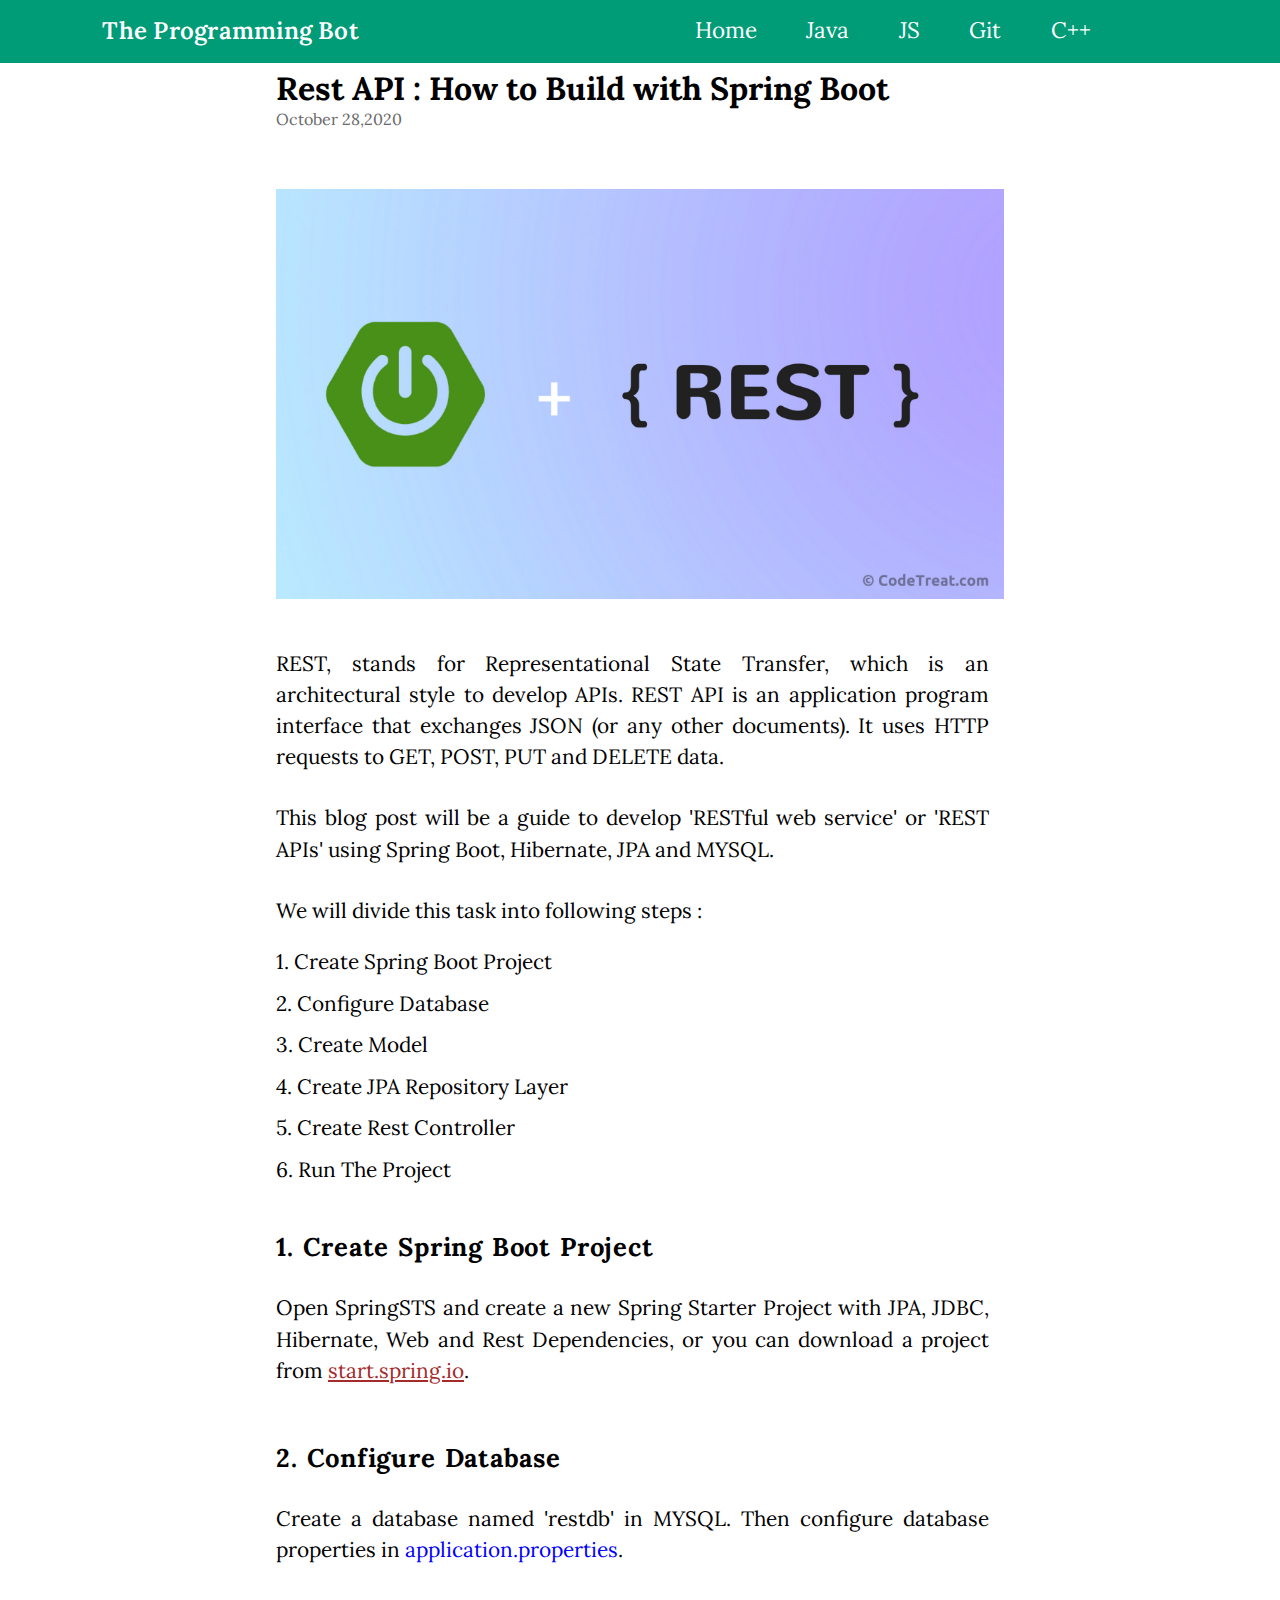
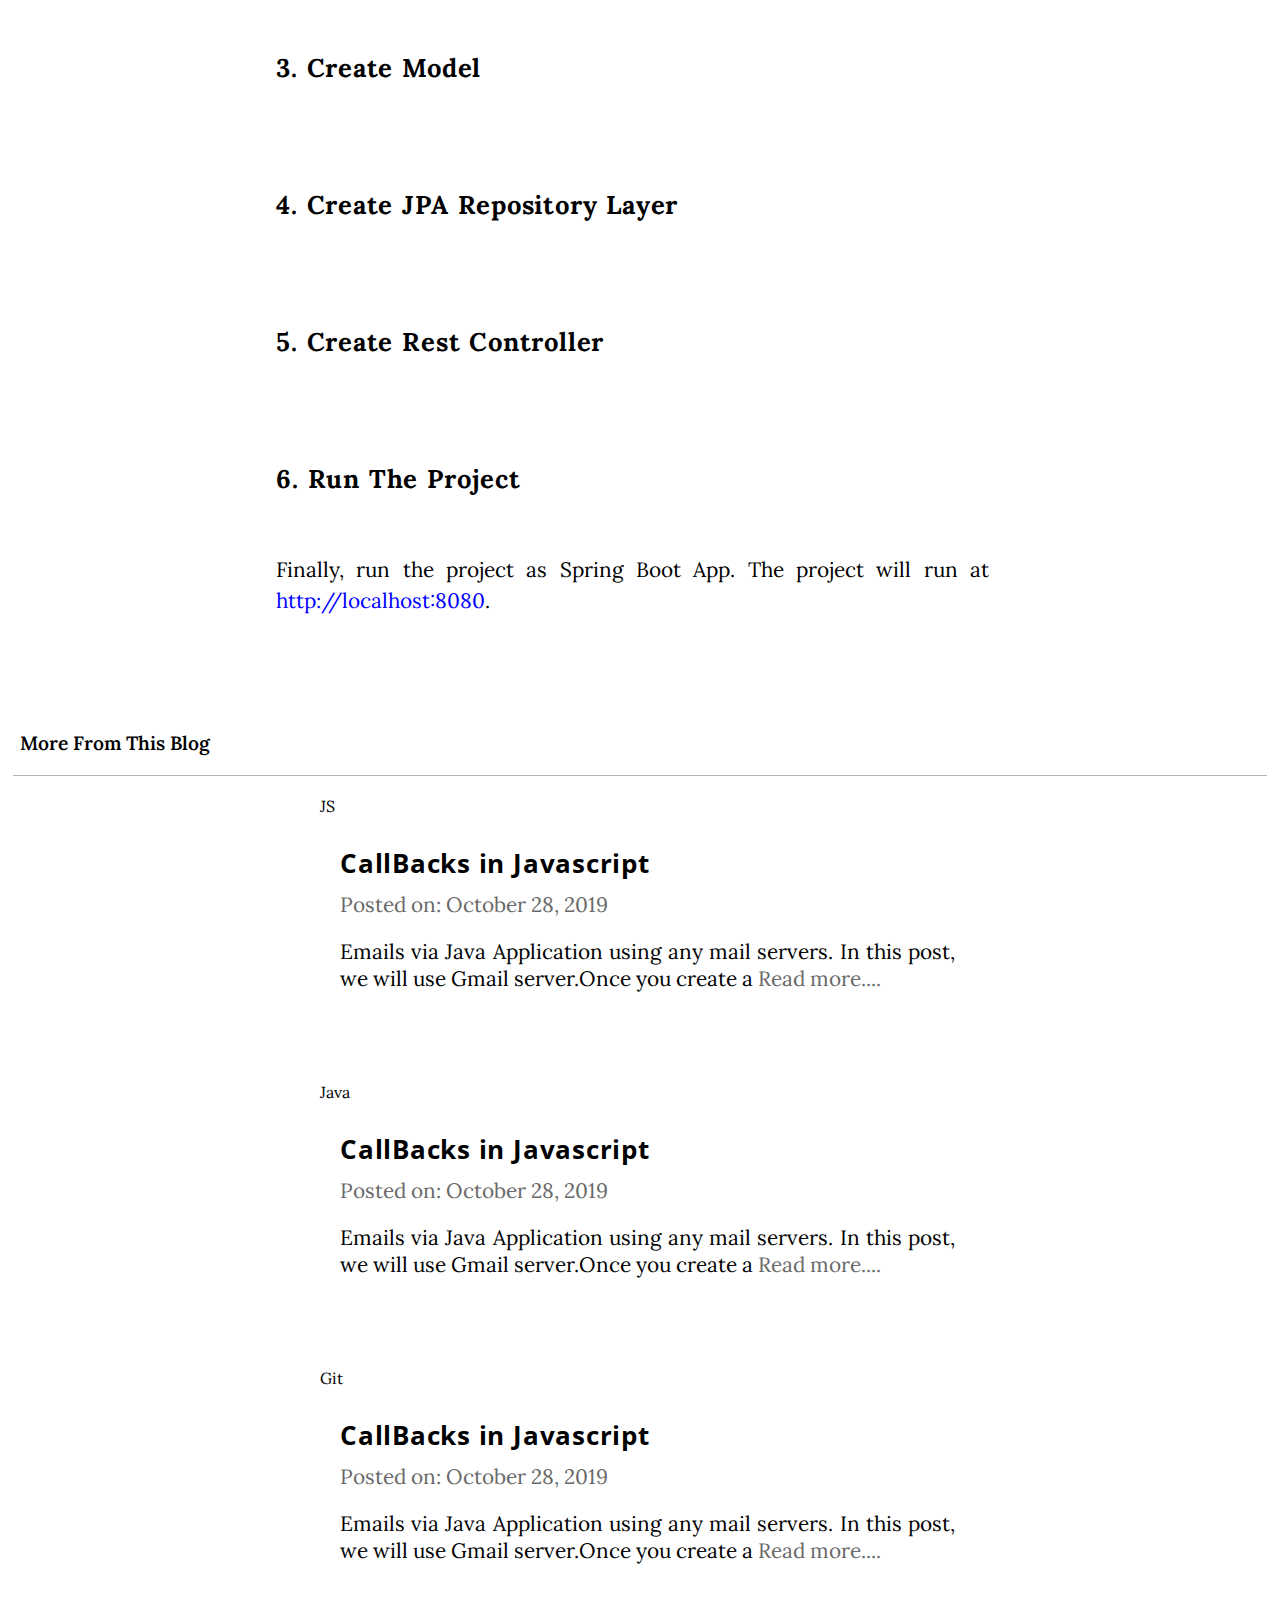
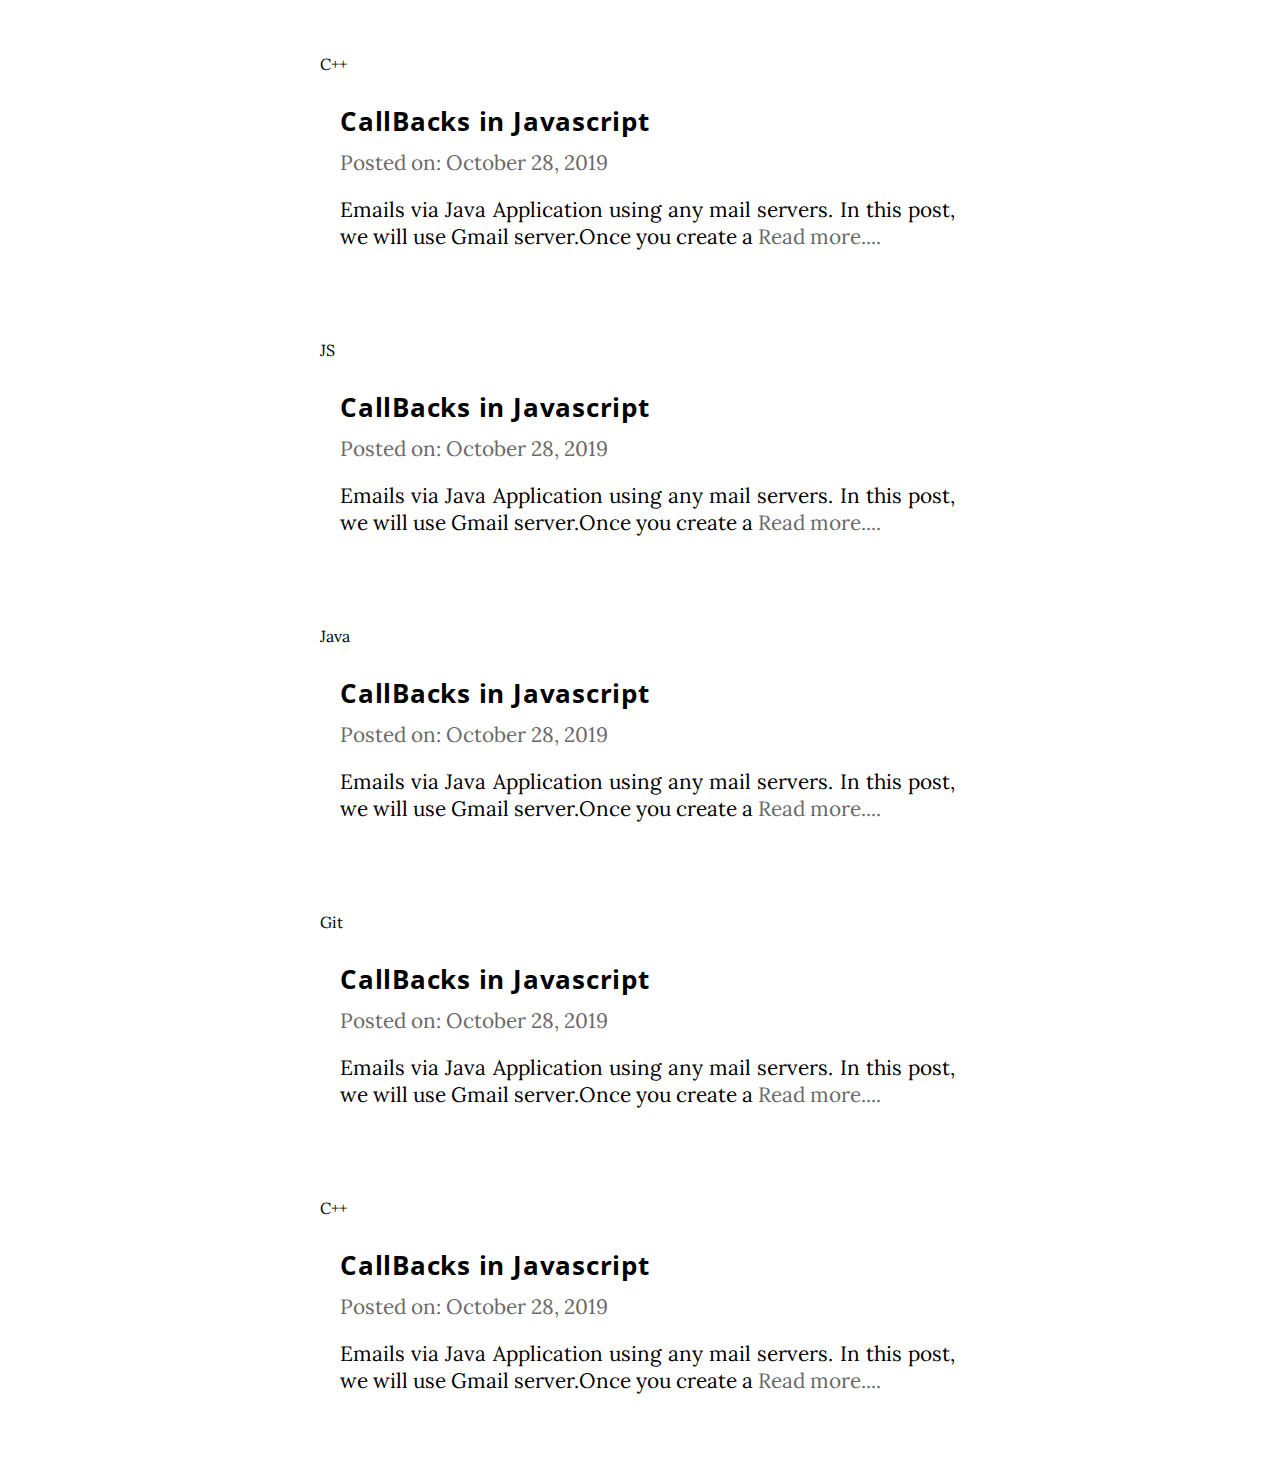
<file: posts/java/samplepost.html>
<!DOCTYPE html>
<html lang="en">
<head>
    <meta charset="UTF-8">
    <meta name="viewport" content="width=device-width, initial-scale=1.0">
    <link href="https://fonts.googleapis.com/css?family=Open+Sans&display=swap" rel="stylesheet">
    <link href="https://fonts.googleapis.com/css?family=Lora&display=swap" rel="stylesheet">
    <link rel="stylesheet" href="../../css/reset.css">
    <link rel="stylesheet" href="../../css/header.css">
    <link rel="stylesheet" href="../../css/postcard.css">
    <link rel="stylesheet" href="../../css/post.css">
    <title>Document</title>
</head>
<body>
    <header class="header clearfix">
        <div class="logo-bar clearfix">
            <h1 class="logo"><a href="#">The Programming Bot </a></h1>
            <div class="mobile-menu">
                <div class="bar"></div>
                <div class="bar"></div>
                <div class="bar"></div>
            </div>
        </div>
        <nav class="nav-bar hide " id="nav">
            <ul>
                <li><a href="../../index.html">Home</a></li>
                <li><a href="../../post-group/java-posts.html">Java</a></li>
                <li><a href="">JS</a></li>
                <li><a href="">Git</a></li>               
                <li><a href="">C++</a></li>               
            </ul>
        </nav>
    </header>
    <main class="main-container">
        <section class="post-container">
                 <h1>Rest API : How to Build with Spring Boot</h1>
                 <span class="dimmed date">October 28,2020</span>
                 <img class="image" src="../../img/boot.png" alt="picture">
                 <p>REST, stands for Representational State Transfer, which is an architectural style to develop APIs.
                    REST API is an application program interface that exchanges JSON (or any other documents).
                    It uses HTTP requests to GET, POST, PUT and DELETE data.</p>
        
                  <p>This blog post will be a guide to develop 'RESTful web service' or 'REST APIs' using Spring Boot,
                    Hibernate, JPA and MYSQL.</p>
        
                <p>We will divide this task into following steps :</p>
        
                    <ul class="list">
                      <li>1. Create Spring Boot Project</li>
                      <li>2. Configure Database</li>
                      <li>3. Create Model</li>
                      <li>4. Create JPA Repository Layer</li>
                      <li>5. Create Rest Controller</li>
                      <li>6. Run The Project</li>
                    </ul>
        
              <h2 class="section-heading">1. Create Spring Boot Project</h2>
               <p>Open SpringSTS and create a new Spring Starter Project with JPA, JDBC,
                  Hibernate, Web and Rest Dependencies, or you can download a project from
                  <a href="https://start.spring.io/">start.spring.io</a>.</p>
        
        
                <h2 class="section-heading">2. Configure Database</h2>
            <p>Create a database named 'restdb' in MYSQL. Then configure database properties in
              <span class="blue">application.properties</span>.</p>
        
           <p>
            <script src="https://gist.github.com/BimalRajGyawali/18a8e65523f79aadc00deae56d9a3f07.js"></script>
        
           </p>
        
               <h2 class="section-heading">3. Create Model</h2> <br/>
        
        <p>     <script src="https://gist.github.com/BimalRajGyawali/1feaa7f8f59077c490e480f86850737c.js"></script>
        </p>
        
         <h2 class="section-heading">4. Create JPA Repository Layer</h2><br/>
        
        <p> <script src="https://gist.github.com/BimalRajGyawali/73407f4494fa6d314279a31348ed588b.js"></script>
        </p>
         <h2 class="section-heading">5. Create Rest Controller</h2><br/>
        
       <p>  <script src="https://gist.github.com/BimalRajGyawali/090c8de439d0e57d34cf7b5125ecf964.js"></script>
       </p> 
          <h2 class="section-heading">6. Run The Project</h2>
       <p> 
        <script src="https://gist.github.com/BimalRajGyawali/76e29676b12b12a914b19a7f2aea9744.js"></script>
    </p> 
        
          <p>Finally, run the project as Spring Boot App. The project will
            run at <span class="blue">http://localhost:8080</span>.</p>
        
         </section>
           
         <section class="postcard-section">
            <p class="info">More From This Blog</p>
            <div class="border"></div>
            <div class="postcards-container clearfix">
              <!-- creates postcard -->
               <div class="postcard-wrapper" onclick = "direct('posts/java/samplepost.html')">
                   <div class="post-image js-post-image">JS</div>
                   <div class="post-desc js-post-desc">
                      <h2>CallBacks in Javascript</h2>
                      <p class="dimmed">Posted on: <span>October 28, 2019</span></p>
                      <p> Emails via Java Application using any mail servers. In this post, we will use 
                        Gmail server.Once you create a <span class="dimmed">Read more....</span></p>
                  </div>
               </div>
    
                <!-- creates postcard -->
                <div class="postcard-wrapper">
                    <div class="post-image java-post-image">Java</div>
                    <div class="post-desc java-post-desc">
                       <h2>CallBacks in Javascript</h2>
                       <p class="dimmed">Posted on: <span>October 28, 2019</span></p>
                       <p> Emails via Java Application using any mail servers. In this post, we will use 
                         Gmail server.Once you create a <span class="dimmed">Read more....</span></p>
                   </div>
                </div>
                 <!-- creates postcard -->
               <div class="postcard-wrapper">
                <div class="post-image git-post-image">Git</div>
                <div class="post-desc git-post-desc">
                   <h2>CallBacks in Javascript</h2>
                   <p class="dimmed">Posted on: <span>October 28, 2019</span></p>
                   <p> Emails via Java Application using any mail servers. In this post, we will use 
                     Gmail server.Once you create a <span class="dimmed">Read more....</span></p>
               </div>
            </div>
             <!-- creates postcard -->
             <div class="postcard-wrapper">
                <div class="post-image cpp-post-image">C++</div>
                <div class="post-desc cpp-post-desc">
                   <h2>CallBacks in Javascript</h2>
                   <p class="dimmed">Posted on: <span>October 28, 2019</span></p>
                   <p> Emails via Java Application using any mail servers. In this post, we will use 
                     Gmail server.Once you create a <span class="dimmed">Read more....</span></p>
               </div>
            </div>
             <!-- creates postcard -->
             <div class="postcard-wrapper">
                <div class="post-image js-post-image">JS</div>
                <div class="post-desc js-post-desc">
                   <h2>CallBacks in Javascript</h2>
                   <p class="dimmed">Posted on: <span>October 28, 2019</span></p>
                   <p> Emails via Java Application using any mail servers. In this post, we will use 
                     Gmail server.Once you create a <span class="dimmed">Read more....</span></p>
               </div>
            </div>
    
             <!-- creates postcard -->
             <div class="postcard-wrapper">
                 <div class="post-image java-post-image">Java</div>
                 <div class="post-desc java-post-desc">
                    <h2>CallBacks in Javascript</h2>
                    <p class="dimmed">Posted on: <span>October 28, 2019</span></p>
                    <p> Emails via Java Application using any mail servers. In this post, we will use 
                      Gmail server.Once you create a <span class="dimmed">Read more....</span></p>
                </div>
             </div>
              <!-- creates postcard -->
            <div class="postcard-wrapper">
             <div class="post-image git-post-image">Git</div>
             <div class="post-desc git-post-desc">
                <h2>CallBacks in Javascript</h2>
                <p class="dimmed">Posted on: <span>October 28, 2019</span></p>
                <p> Emails via Java Application using any mail servers. In this post, we will use 
                  Gmail server.Once you create a <span class="dimmed">Read more....</span></p>
            </div>
         </div>
          <!-- creates postcard -->
          <div class="postcard-wrapper">
             <div class="post-image cpp-post-image">C++</div>
             <div class="post-desc cpp-post-desc">
                <h2>CallBacks in Javascript</h2>
                <p class="dimmed">Posted on: <span>October 28, 2019</span></p>
                <p> Emails via Java Application using any mail servers. In this post, we will use 
                  Gmail server.Once you create a <span class="dimmed">Read more....</span></p>
            </div>
         </div>
        
         </div>
         </section>

         
    </main>
    
</body>
</html>
</file>
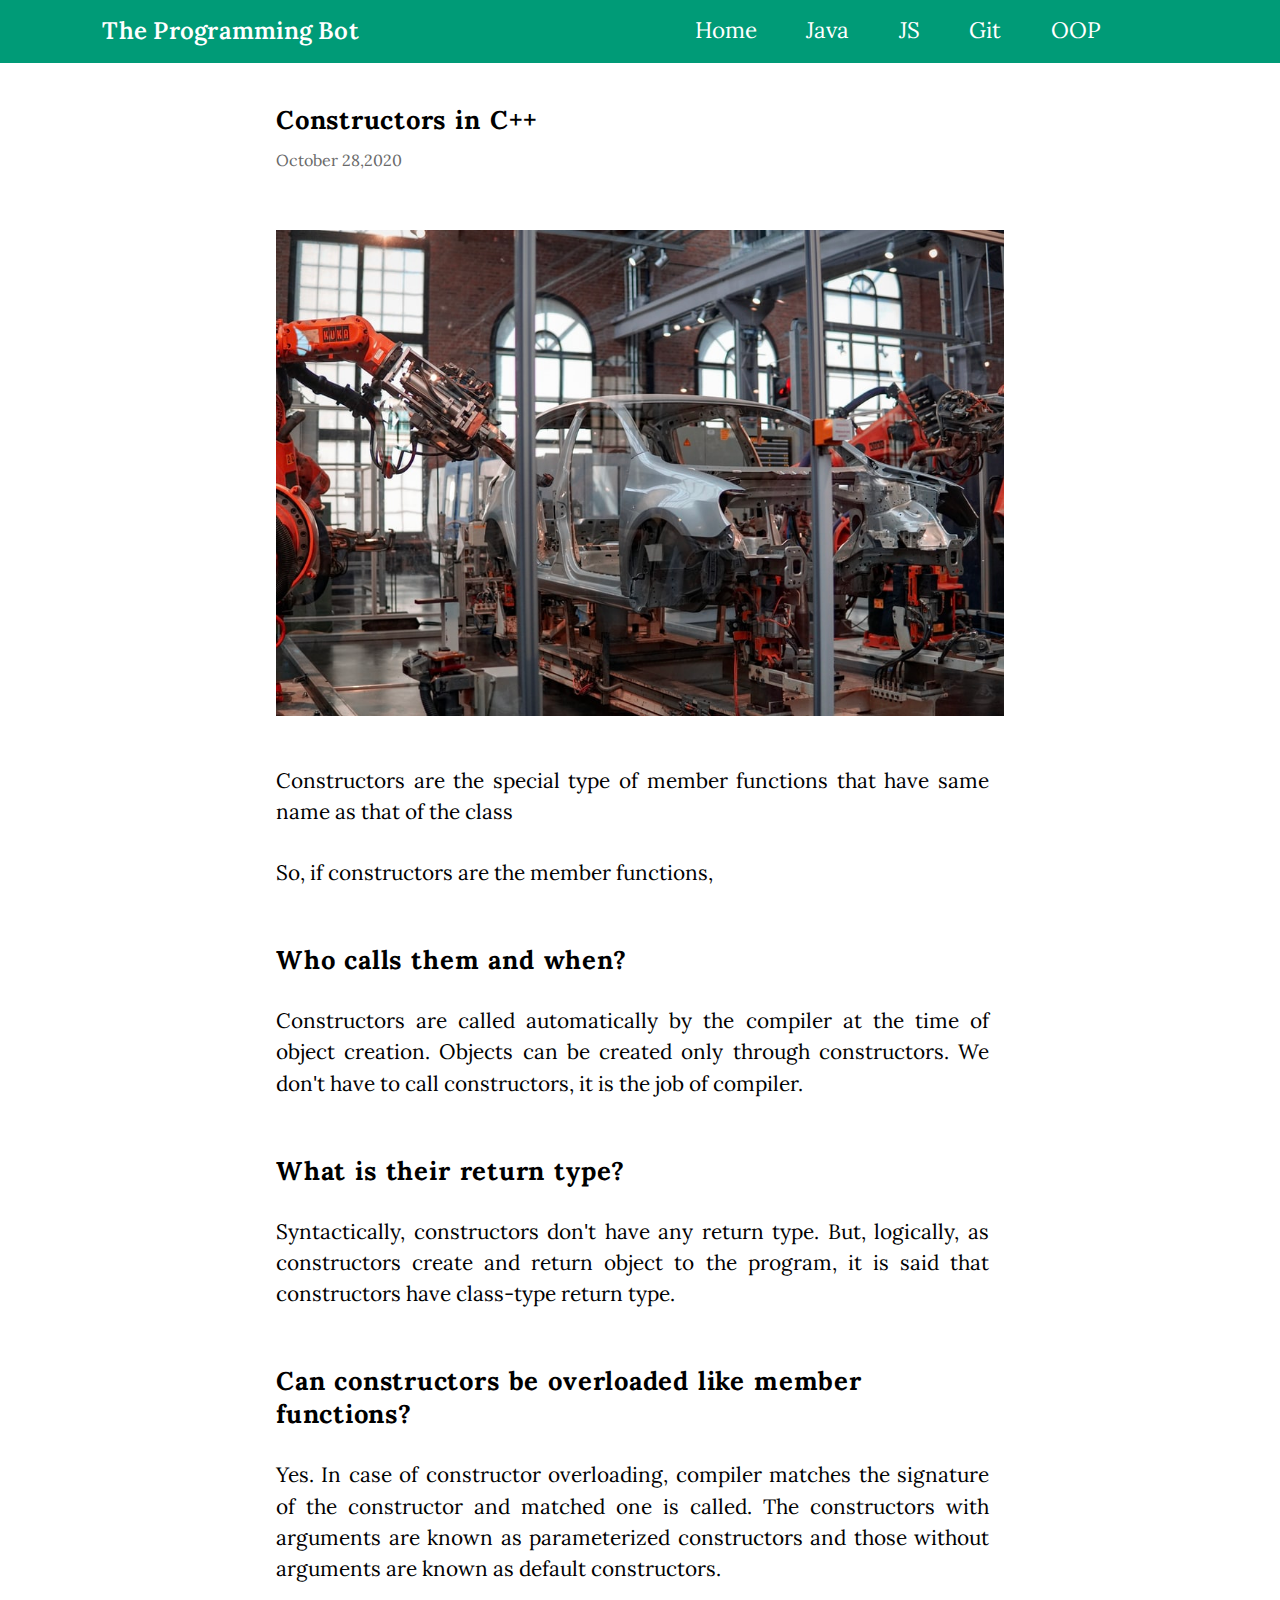
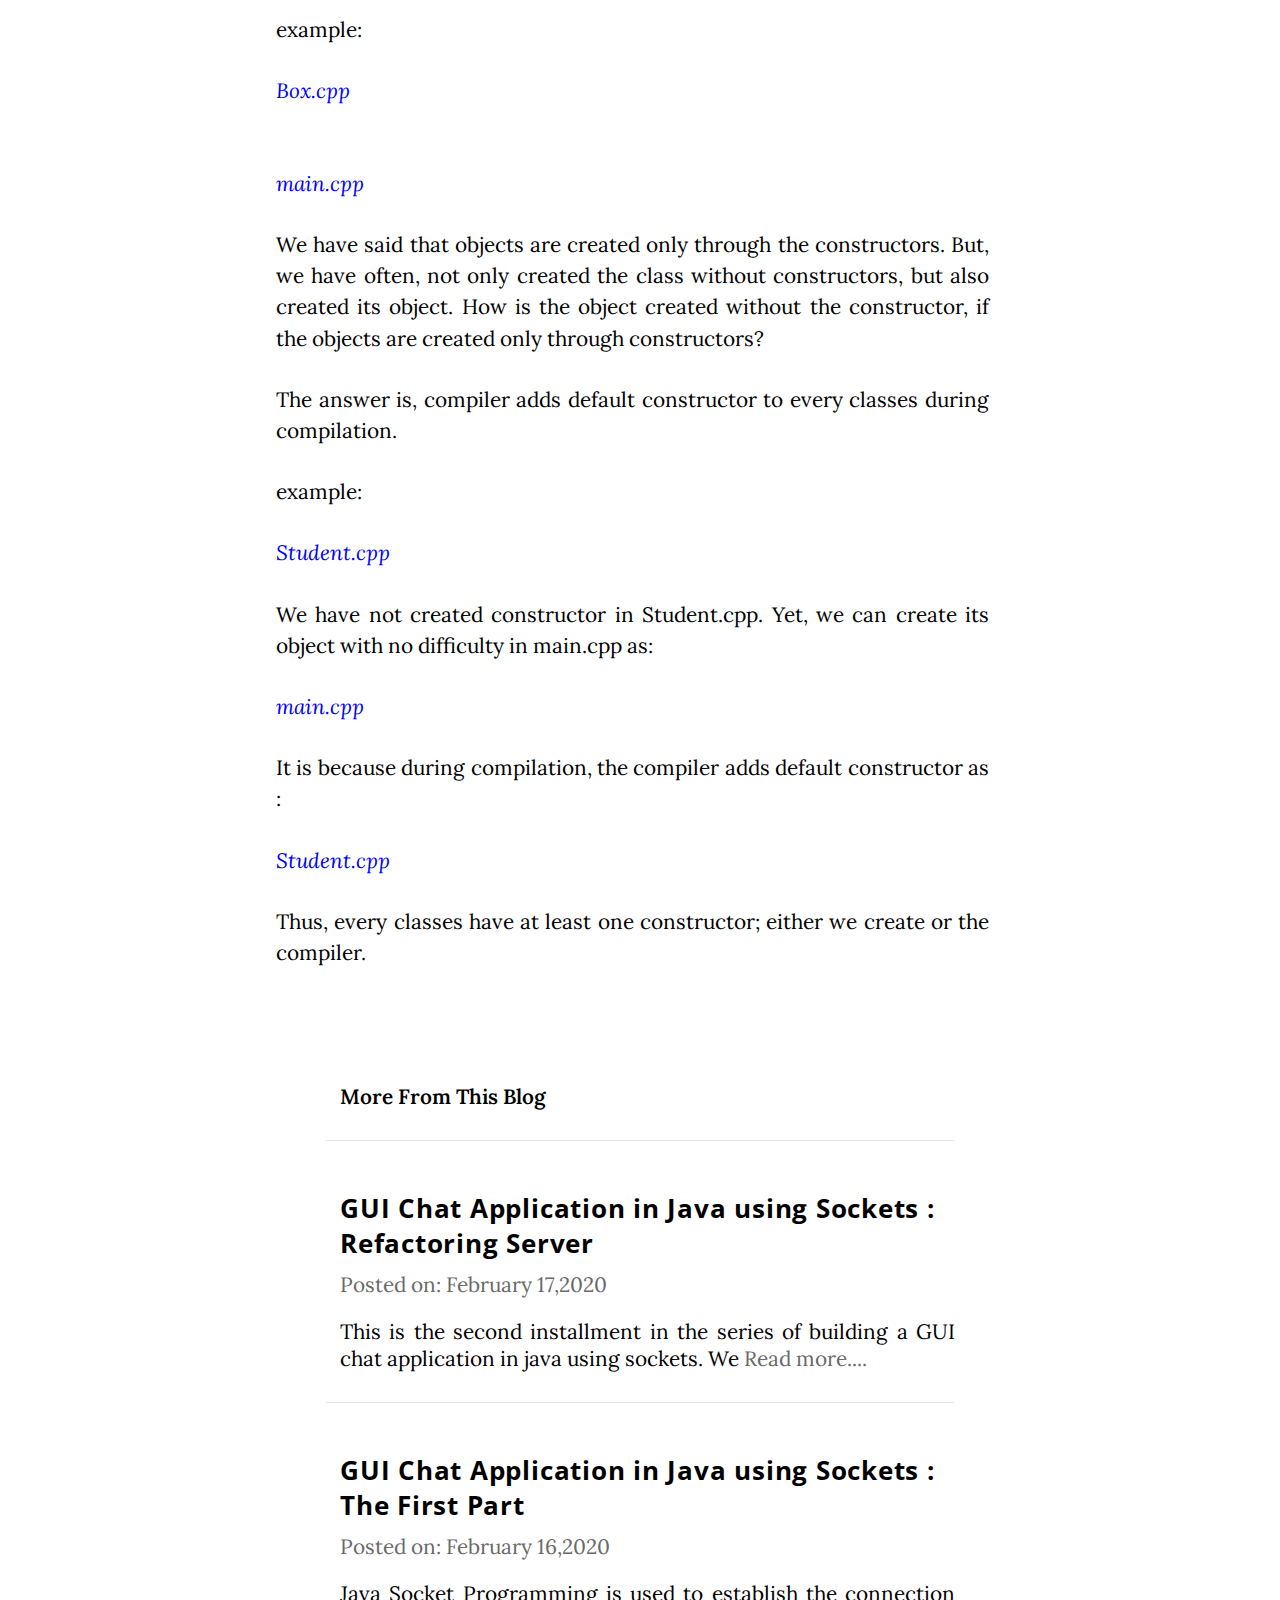
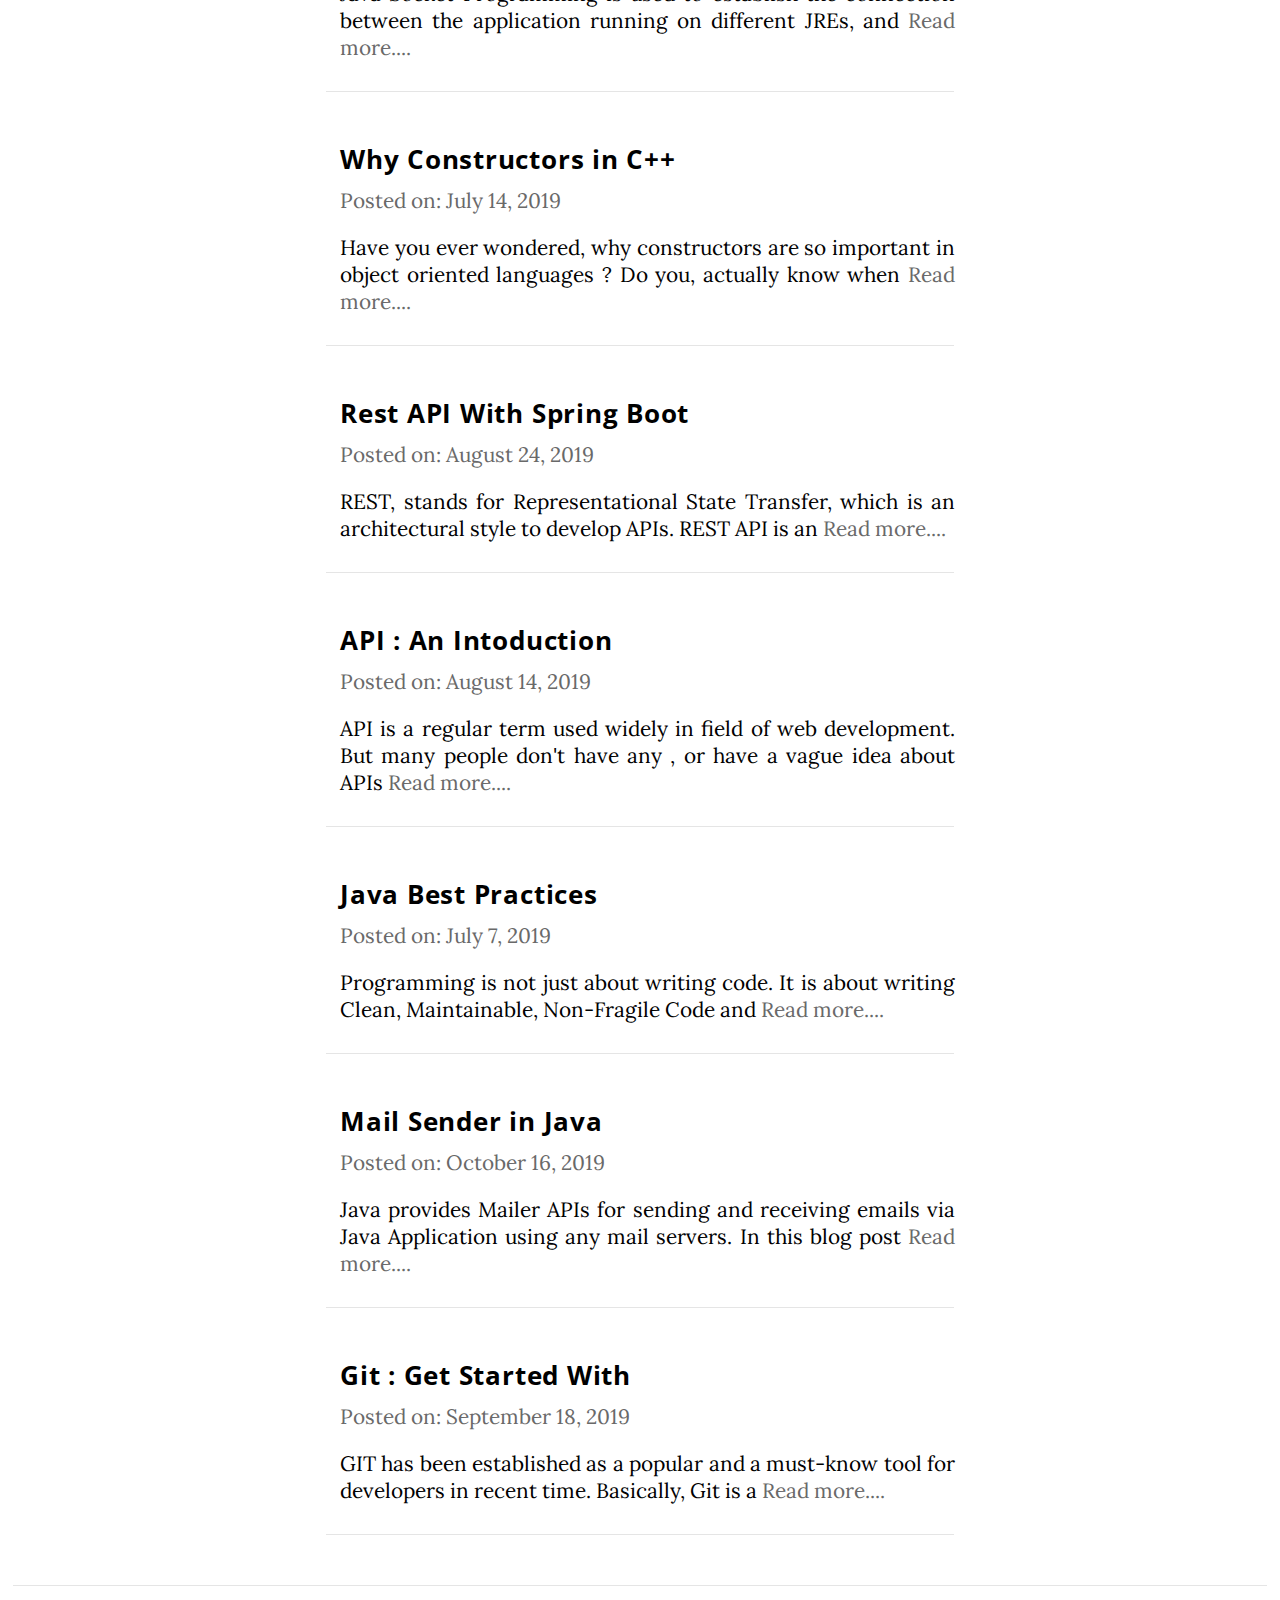
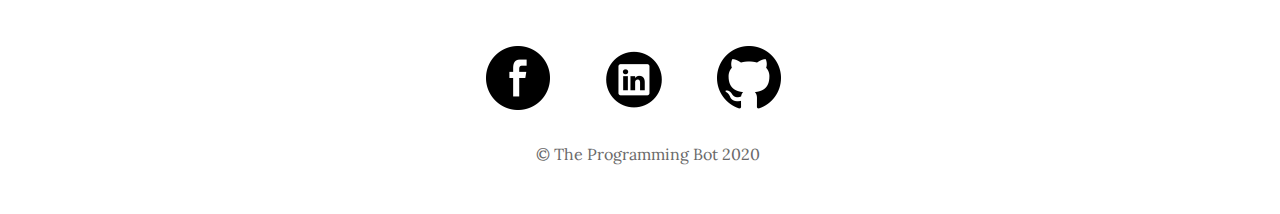
<file: posts/oop/constructors-in-c++.html>
<!DOCTYPE html>
<html lang="en">
<head>
    <meta charset="UTF-8">
    <meta name="viewport" content="width=device-width, initial-scale=1.0">
    <link href="https://fonts.googleapis.com/css?family=Lora&display=swap" rel="stylesheet">
    <link href="https://fonts.googleapis.com/css?family=Open+Sans&display=swap" rel="stylesheet">
    <link rel="stylesheet" href="../../css/reset.css">
    <link rel="stylesheet" href="../../css/header.css">
    <link rel="stylesheet" href="../../css/postcard.css">
    <link rel="stylesheet" href="../../css/post.css">
    <link rel="stylesheet" href="../../css/footer.css">
    <link rel="icon" href="../../img/logo.png">
    <title>The Programming Bot</title>
</head>
<body>
    <header class="header clearfix">
        <div class="logo-bar clearfix">
            <h1 class="logo"><a href="../../index.html">The Programming Bot </a></h1>
            <div class="mobile-menu">
                <div class="bar"></div>
                <div class="bar"></div>
                <div class="bar"></div>
            </div>
        </div>
        <nav class="nav-bar hide " id="nav">
            <ul>
                <li><a href="../../index.html">Home</a></li>
                <li><a href="../../post-group/java-posts.html">Java</a></li>
                <li><a href="../../post-group/js-posts.html">JS</a></li>
                <li><a href="../../post-group/git-posts.html">Git</a></li>               
                <li><a href="../../post-group/oop-posts.html">OOP</a></li>               
            </ul>
        </nav>
    </header>
    <main class="main-container">
        <section class="post-container">
                 <h2>Constructors in C++ </h2>
                 <span class="dimmed date">October 28,2020</span>
                 <img class="image" src="../../img/constructor.jpeg" alt="constructor in c plus plus">
                 <p>Constructors are the special type of member functions that have same name as that of the class</p>

                 <p>So, if constructors are the member functions,</p>
       
                 <h2 class="section-heading">Who calls them and when?</h2>
       
                 <p>Constructors are called automatically by the compiler at the time of object creation.
                    Objects can be created only through constructors. We don't have to call constructors,
                    it is the job of compiler.</p>
       
                 <h2 class="section-heading">What is their return type?</h2>
       
                 <p> Syntactically, constructors don't have any return type.
                   But, logically, as constructors create and return object to the program,
                   it is said that constructors have class-type return type.</p>
       
                 <h2 class="section-heading"> Can constructors be overloaded like member functions?</h2>
       
                  <p>Yes. In case of constructor overloading, compiler matches the signature of the constructor
                     and matched one is called. The constructors with arguments are known as parameterized constructors
                     and those without arguments are known as default constructors.</p>
       
                   <p>example:</p>
       
       
                     <p><span class="blue italics"> Box.cpp</span>
                        <script src="https://gist.github.com/BimalRajGyawali/72f7d8ccf80bd6068e9ded3371f5cff5.js"></script><br/><br/>
          </p>
                     <p><span class="blue italics">main.cpp</span>
                        <script src="https://gist.github.com/BimalRajGyawali/8fbda2f91a8efbba7c09980da9b1ce5f.js"></script><br/>
          </p>
       
                  <p>We have said that objects are created only through the constructors.
                    But, we have often, not only created the class without constructors,
                    but also created its object. How is the object created without the
                    constructor, if the objects are created only through constructors?</p>
       
                  <p>The answer is, compiler adds default constructor to every classes during compilation.</p>
       
                  <p>example:</p>
       
                <p> <span class="blue italics">Student.cpp</span>
                    <script src="https://gist.github.com/BimalRajGyawali/6577902341f0e19385367c7e30259e20.js"></script><br />
          </p>
                   <p>We have not created constructor in Student.cpp. Yet, we can create its object with no difficulty in main.cpp as:</p>
       
                  <p>
                    <span class="blue italics">main.cpp</span>
                    <script src="https://gist.github.com/BimalRajGyawali/92dd1e58631369e0c7a02116a59c635c.js"></script><br />
          </p>
                    <p>It is because during compilation, the compiler adds default constructor as :</p>
       <p>
        <span class="blue italics">Student.cpp</span>
       <script src="https://gist.github.com/BimalRajGyawali/c01f32ee6722947bb0a642a93383023b.js"></script><br />
</p>
                 <p>Thus, every classes have at least one constructor; either we create or the compiler.</p>
          </section>
           
         <section class="postcard-section">
            <div class="postcard-wrapper">
               <p class="info">More From This Blog</p>
               <div class="border"></div>
            </div>
            <div class="postcards-container">
                       <!-- creates postcard -->
          <div class="postcard-wrapper" onclick="direct('../java/chat-app-in-java-creating-server.html')">
            
            <h2>GUI Chat Application in Java using Sockets : Refactoring Server</h2>
            <p class="dimmed">Posted on: <span>February 17,2020</span></p>
            <p>  This is the second installment in the series of building a GUI
              chat application in java using sockets. We    <span class="dimmed">Read more....</span></p>
             <div class="border"></div>
     </div>

                   <!-- creates postcard -->
           <div class="postcard-wrapper" onclick="direct('../java/chat-application-in-java-using-sockets.html')">
            
            <h2>GUI Chat Application in Java using Sockets : The First Part</h2>
            <p class="dimmed">Posted on: <span>February 16,2020</span></p>
            <p>Java Socket Programming is used to establish the connection between the application 
                     running on different JREs, and   <span class="dimmed">Read more....</span></p>
             <div class="border"></div>
     </div>
            <!-- creates postcard -->
            <div class="postcard-wrapper" onclick="direct('../oop/why-constructors-in-c++.html')">
              
                  <h2>Why Constructors in C++ </h2>
                  <p class="dimmed">Posted on: <span>July 14, 2019</span></p>
                  <p> Have you ever wondered, why constructors are so important in object oriented languages ?
                      Do you, actually know when  <span class="dimmed">Read more....</span></p>
                      <div class="border"></div>
                  </div>

              <!-- creates postcard -->
              <div class="postcard-wrapper" onclick="direct('../java/how-to-build-rest-api-using-spring-boot.html')">
                 
                     <h2>Rest API With Spring Boot</h2>
                     <p class="dimmed">Posted on: <span>August 24, 2019</span></p>
                     <p> REST, stands for Representational State Transfer, which is an 
                      architectural style to develop APIs.  REST API is an <span class="dimmed">Read more....</span></p>
                      <div class="border"></div>

              </div>
                 
                 <!-- creates postcard -->
           <div class="postcard-wrapper" onclick="direct('../java/apis-application-programming-interface.html')">
            
                 <h2>API : An Intoduction</h2>
                 <p class="dimmed">Posted on: <span>August 14, 2019</span></p>
                 <p> API is a regular term used widely in field of web development.
                   But many people don't have any  , or have a vague idea about APIs <span class="dimmed">Read more....</span></p>
                   <div class="border"></div>

          </div>
             <!-- creates postcard -->
             <div class="postcard-wrapper" onclick="direct('../java/java-best-practices.html')">
              
                 <h2>Java Best Practices</h2>
                 <p class="dimmed">Posted on: <span>July 7, 2019</span></p>
                 <p>  Programming is not just about writing code. It is about writing Clean, Maintainable, Non-Fragile Code
                   and  <span class="dimmed">Read more....</span></p>
                   <div class="border"></div>

          </div>
          
                   <!-- creates postcard -->
                   <div class="postcard-wrapper" onclick="direct('../java/mail-sender-in-java.html')">
                    
                        <h2>Mail Sender in Java</h2>
                        <p class="dimmed">Posted on: <span>October 16, 2019</span></p>
                        <p>Java provides Mailer APIs for sending and receiving emails via Java Application
                         using any mail servers. In this blog post  <span class="dimmed">Read more....</span></p>
                         <div class="border"></div>

                 </div>
                 <!-- creates postcard -->
             <div class="postcard-wrapper" onclick = "direct('../git/get-started-with-git.html')">
              
                  <h2>Git : Get Started With</h2>
                  <p class="dimmed">Posted on: <span>September 18, 2019</span></p>
                  <p>GIT has been established as a popular and a must-know tool
                 for developers in recent time. Basically, Git is a  <span class="dimmed">Read more....</span></p>
                 <div class="border"></div>

           </div>
         </div>
         </section>

         
    </main>

    <footer>
      <div class="border border-footer"></div>
      <div class="icons">
        <ul class="icon-list clearfix">
            <li class="icon"><a  href="https://www.facebook.com/profile.php?id=100013890977140"><img src="../../img/fb.png" alt="facebook icon"></a></li>
            <li class="icon"><a  href="https://www.linkedin.com/in/bimal-raj-gyawali-238a50117/"><img src="../../img/linkedin.png" alt="linkedin icon"></a></li>
            <li class="icon"><a href="https://github.com/BimalRajGyawali"><img src="../../img/github.png" alt="github icon"></a> </li>
          </ul>
      </div>
      <p class="center dimmed copyright">&copy; The Programming Bot 2020</p>
      
  </footer>
  <script src="../../js/header.js"></script>
  <script src="../../js/direct.js"></script>
</body>
</html>
</file>
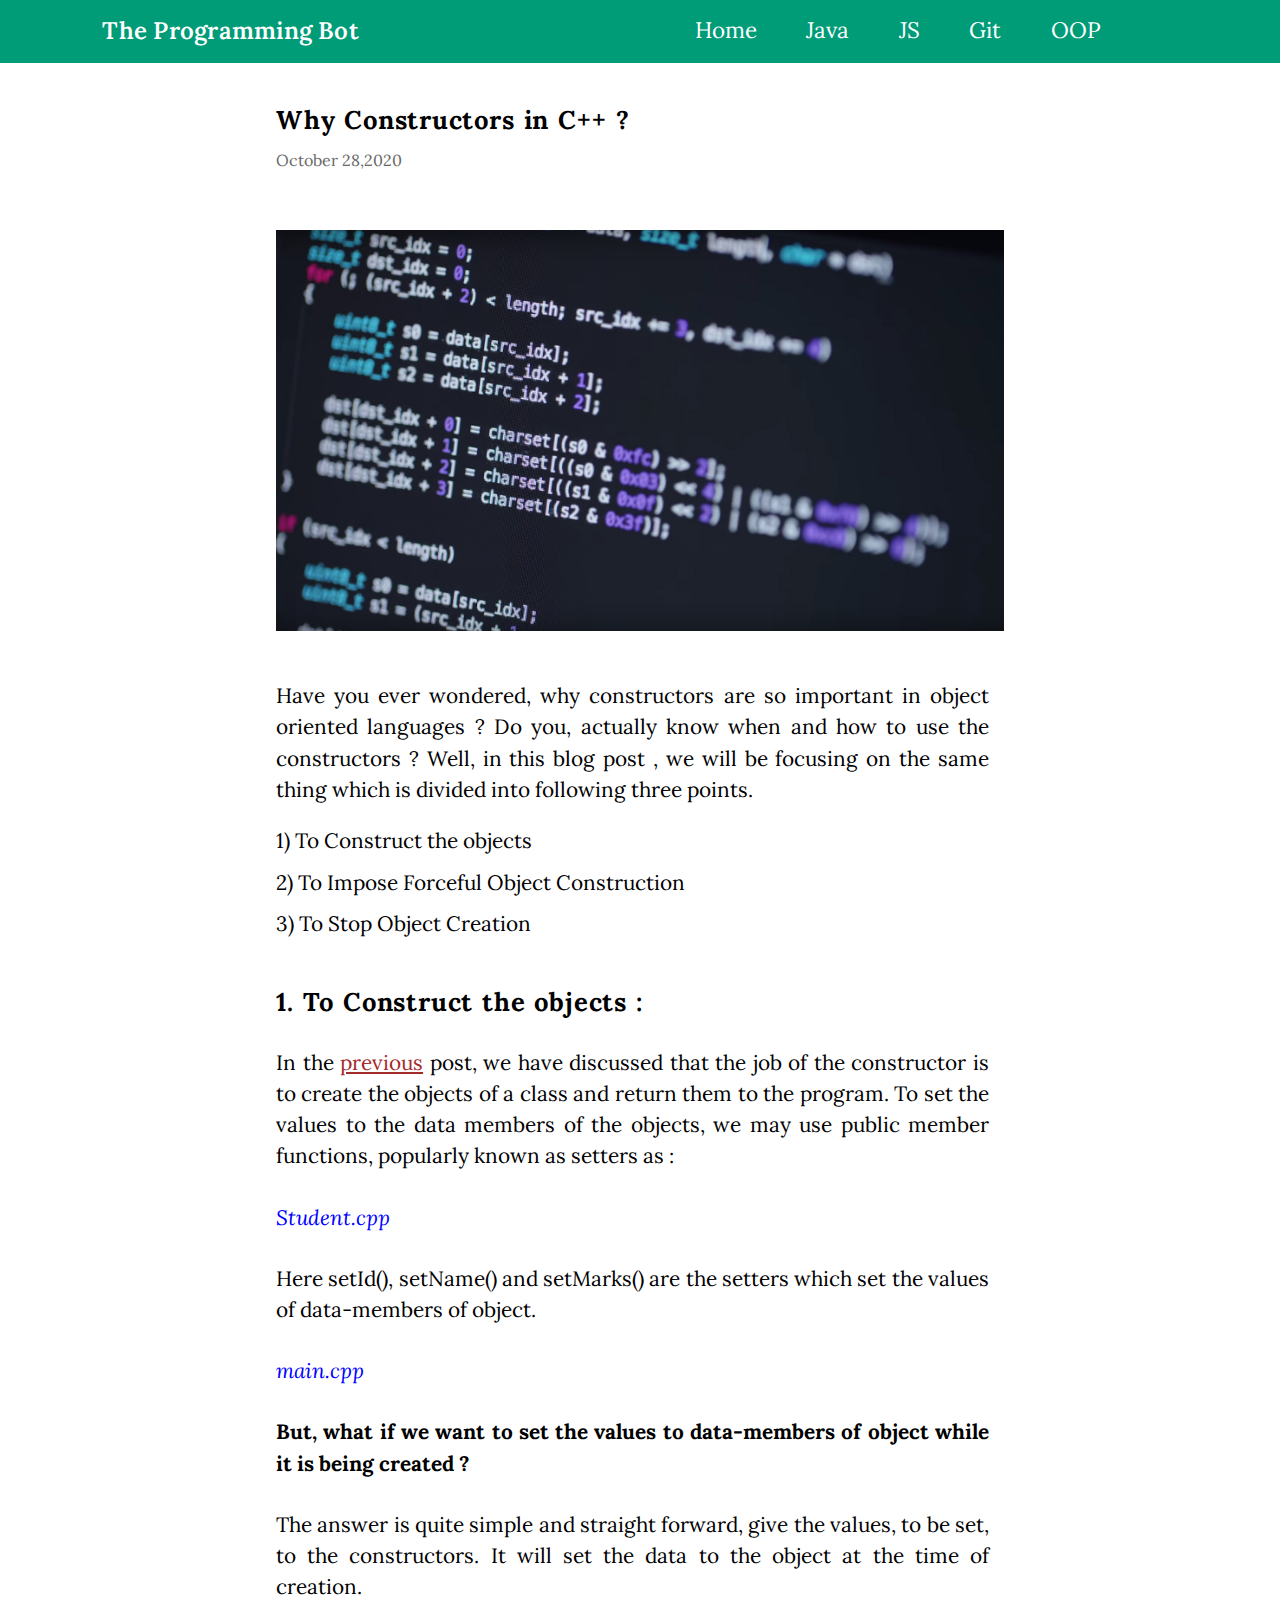
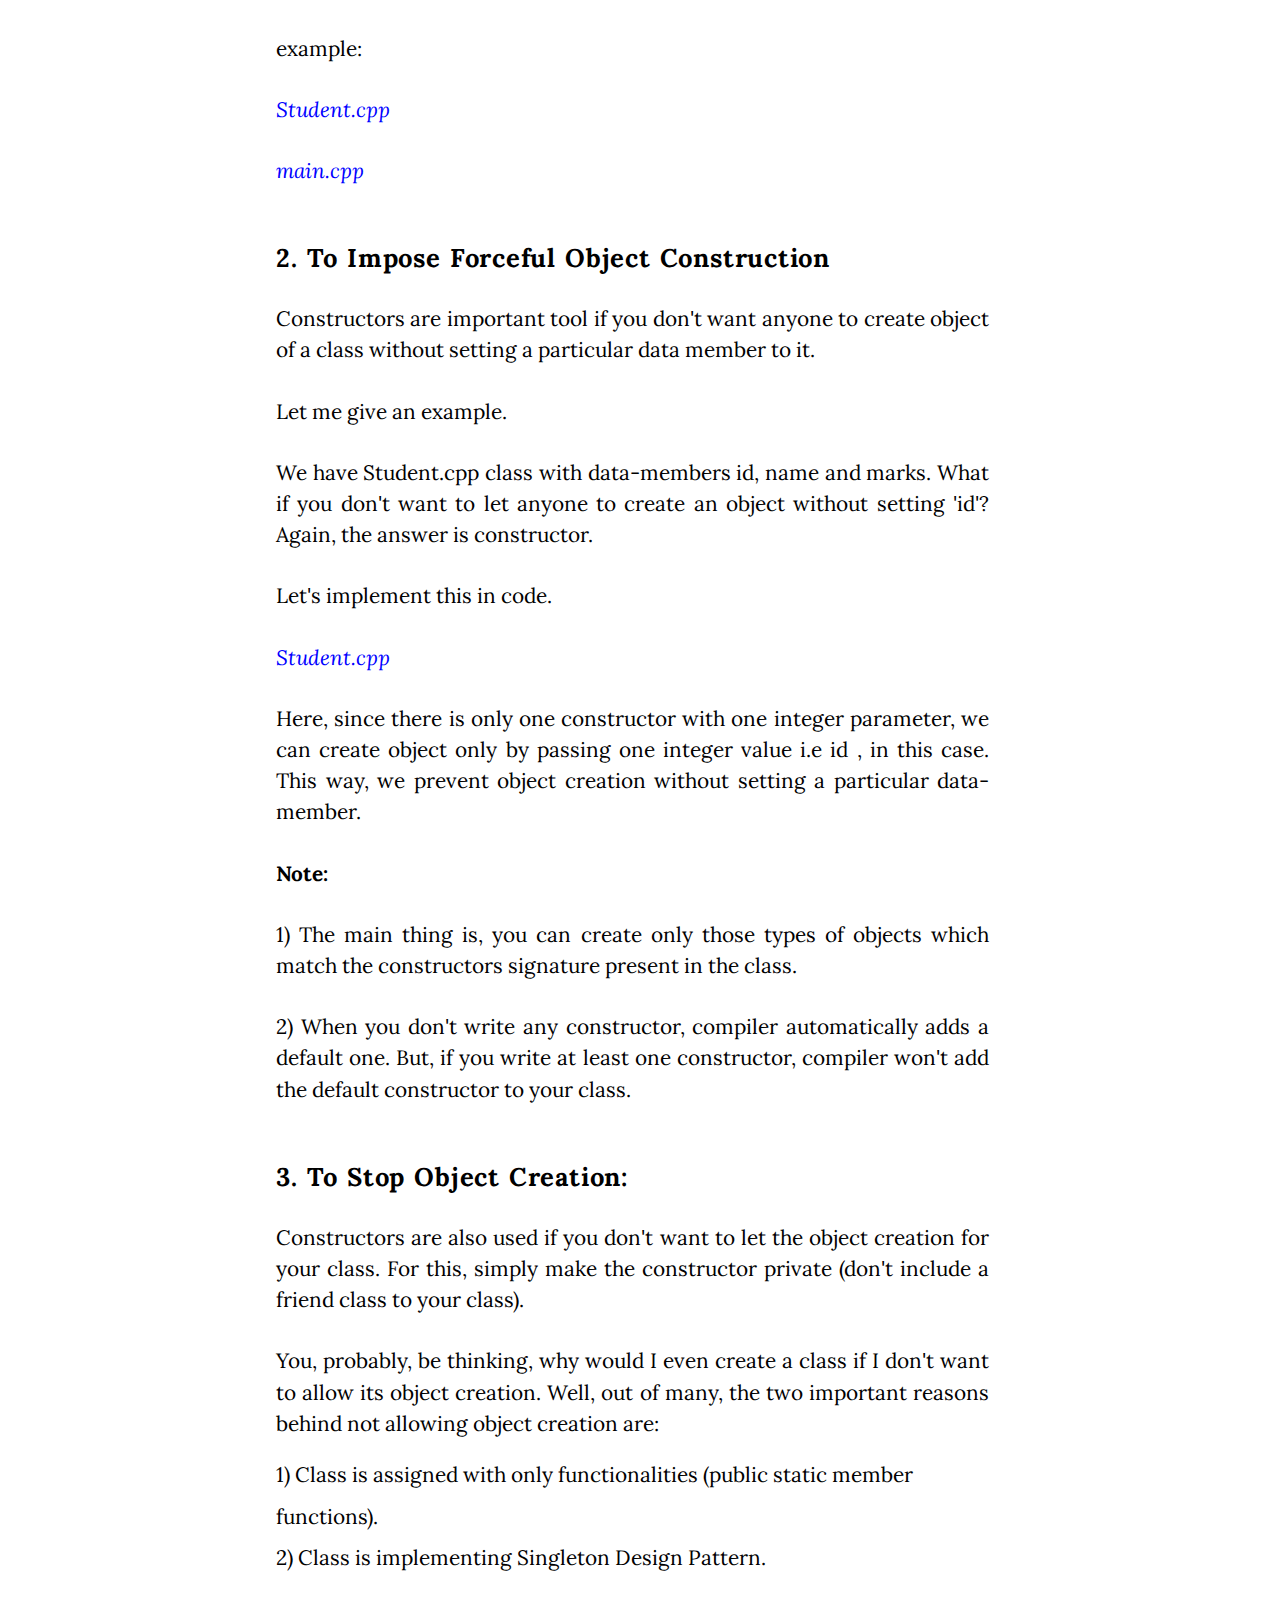
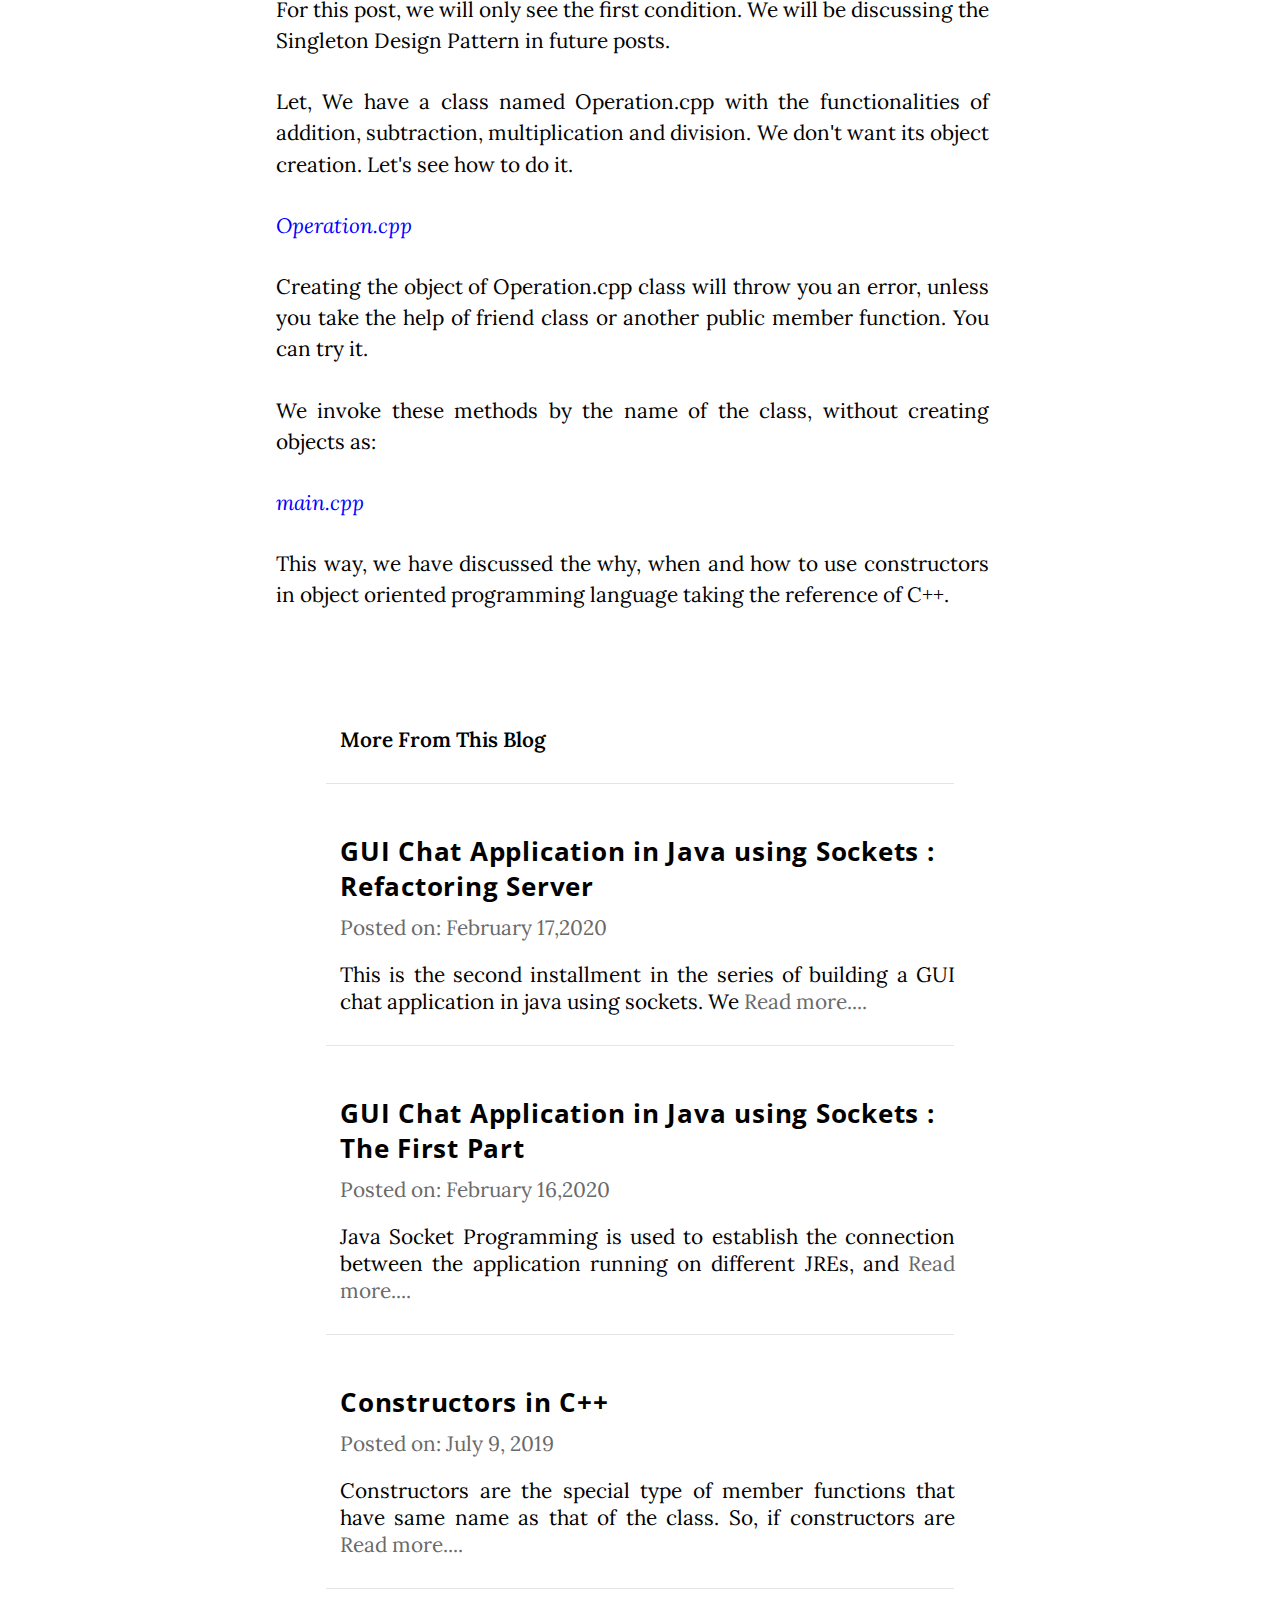
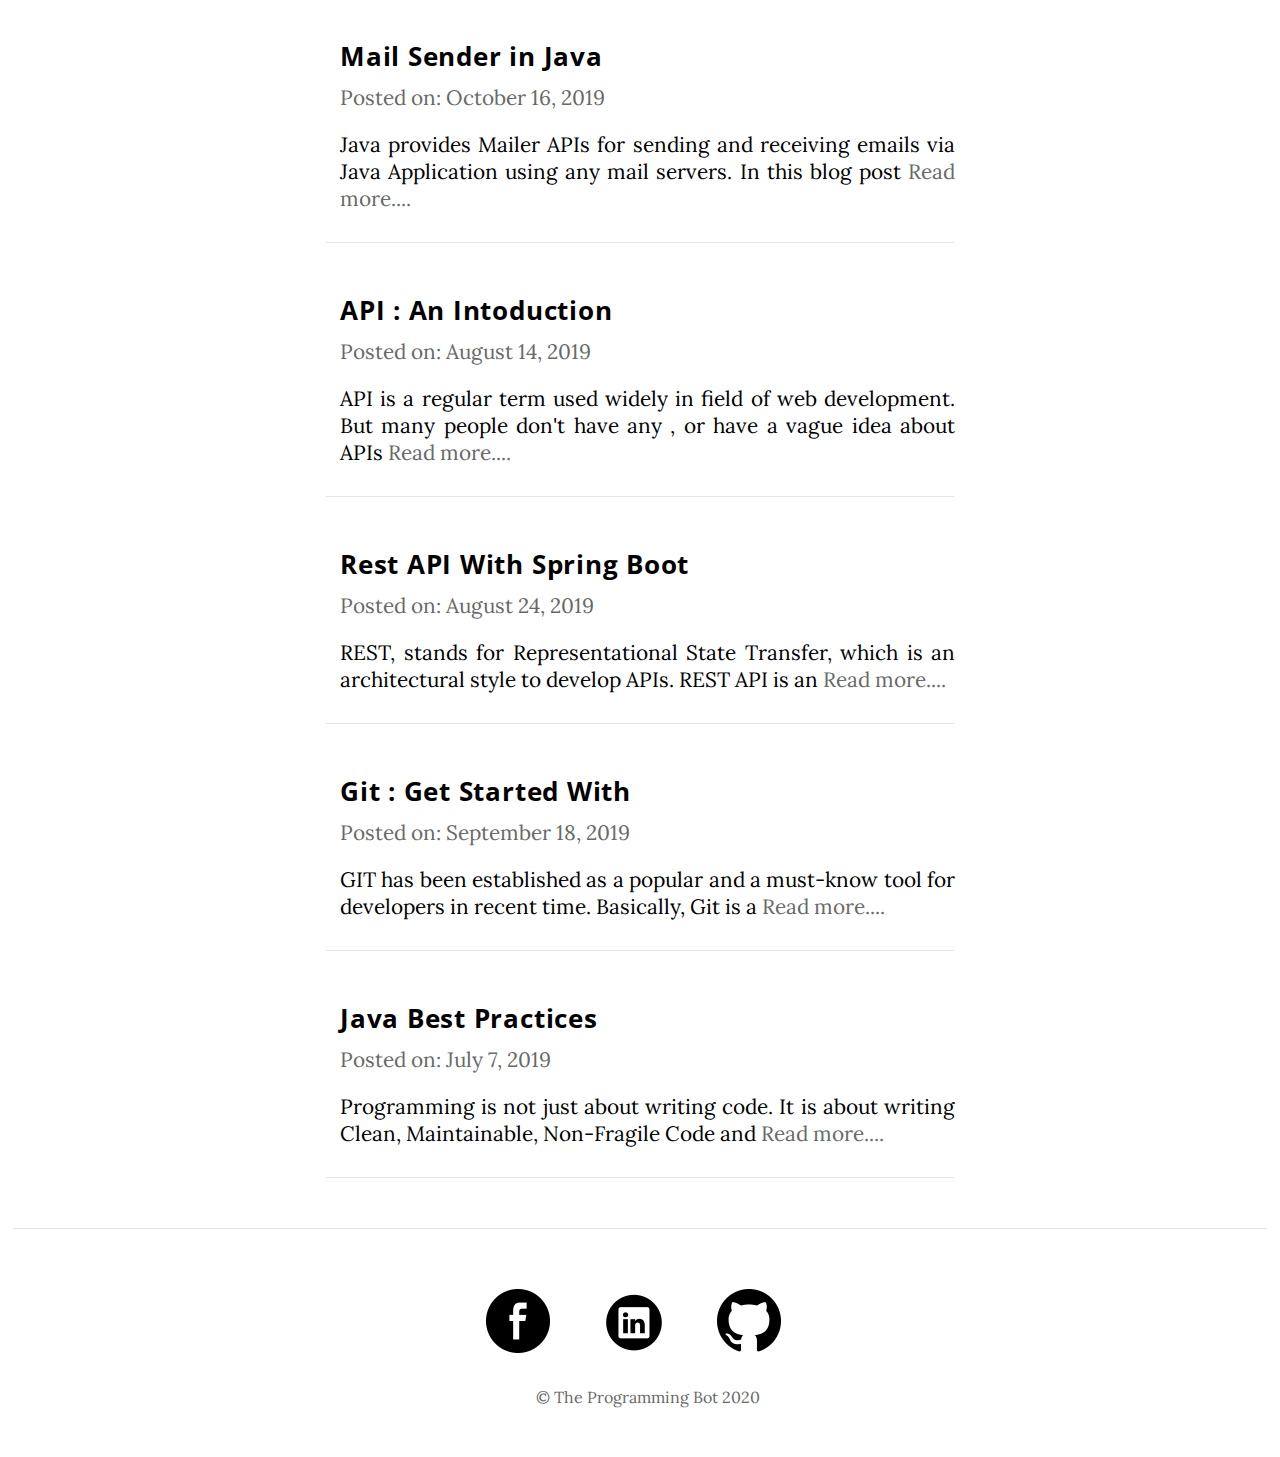
<file: posts/oop/why-constructors-in-c++.html>
<!DOCTYPE html>
<html lang="en">
<head>
    <meta charset="UTF-8">
    <meta name="viewport" content="width=device-width, initial-scale=1.0">
    <link href="https://fonts.googleapis.com/css?family=Lora&display=swap" rel="stylesheet">
    <link href="https://fonts.googleapis.com/css?family=Open+Sans&display=swap" rel="stylesheet">
    <link rel="stylesheet" href="../../css/reset.css">
    <link rel="stylesheet" href="../../css/header.css">
    <link rel="stylesheet" href="../../css/postcard.css">
    <link rel="stylesheet" href="../../css/post.css">
    <link rel="stylesheet" href="../../css/footer.css">
    <link rel="icon" href="../../img/logo.png">
    <title>The Programming Bot</title>
</head>
<body>
    <header class="header clearfix">
        <div class="logo-bar clearfix">
            <h1 class="logo"><a href="../../index.html">The Programming Bot </a></h1>
            <div class="mobile-menu">
                <div class="bar"></div>
                <div class="bar"></div>
                <div class="bar"></div>
            </div>
        </div>
        <nav class="nav-bar hide " id="nav">
            <ul>
                <li><a href="../../index.html">Home</a></li>
                <li><a href="../../post-group/java-posts.html">Java</a></li>
                <li><a href="../../post-group/js-posts.html">JS</a></li>
                <li><a href="../../post-group/git-posts.html">Git</a></li>               
                <li><a href="../../post-group/oop-posts.html">OOP</a></li>               
            </ul>
        </nav>
    </header>
    <main class="main-container">
        <section class="post-container">
                 <h2>Why Constructors in C++ ?</h2>
                 <span class="dimmed date">October 28,2020</span>
                 <img class="image" src="../../img/why-constructor.jpg" alt="constructor in c plus plus">

                 <p> Have you ever wondered, why constructors are so important in object oriented languages ?
                    Do you, actually know when and how to use the constructors ?
                    Well, in this blog post , we will be focusing on the same thing which is divided into following three points.
                  </p>
            <ul class="list">
                <li>1) To Construct the objects</li>
                <li> 2) To Impose Forceful Object Construction</li>
                <li> 3) To Stop Object Creation</li>
               
            </ul>
        
        
            <h2 class="section-heading">1. To Construct the objects :</h2>
          <p>In the <a href="../cpp/constructors-in-c++.html">previous</a> post,
             we have discussed that the job of the constructor is to create the objects of a class and return them to the program.
             To set the values to the data members of the objects, we may use public member functions, popularly known as setters as :
         </p>
        
         <p><span class="blue italics">Student.cpp</span>
            <script src="https://gist.github.com/BimalRajGyawali/2bd84b525ce075e590b604b2e2740885.js"></script>
           </p>
        
           <p>Here setId(), setName() and setMarks() are the setters which set the values of data-members of object.</p>
        
             <p><span class="blue italics">main.cpp</span>
                <script src="https://gist.github.com/BimalRajGyawali/a99a9ba689c15e3fcde77ef47ff87e36.js"></script><br />
           </p>
            <p class="bold">
                But, what if we want to set the values to data-members of object while it is being created ?</p>
        
                 <p>The answer is quite simple and straight forward, give the values, to be set, to the constructors.
                   It will set the data to the object at the time of creation.</p>
        
            <p>example:</p>
        
            <p> <span class="blue italics">Student.cpp</span>
                <script src="https://gist.github.com/BimalRajGyawali/e2426d44b5e0d6199ca066d9eab45983.js"></script><br />
           </p>
             <p><span class="blue italics">main.cpp</span>
                <script src="https://gist.github.com/BimalRajGyawali/293f45a03717e5361491a1be4ac15b5c.js"></script><br/>
           </p>
            <h2 class="section-heading">2. To Impose Forceful Object Construction</h2>
                <p>Constructors are important tool if you don't want anyone to create object of a class
                  without setting a particular data member to it. </p>
        
              <p>Let me give an example.</p>
        
           <p>We have Student.cpp class with data-members id, name and marks.
             What if you don't want to let anyone to create an object without setting 'id'?
             Again, the answer is constructor.</p>
        
            <p>Let's implement this in code.</p>
        
         <p>  <span class="blue italics">Student.cpp</span>
            <script src="https://gist.github.com/BimalRajGyawali/9538652339baa6a0408162a1ed1fa954.js"></script><br />
         </p>
           <p>Here, since there is only one constructor with one integer parameter, we can create object
             only by passing one integer value i.e id , in this case.
             This way, we prevent object creation without setting a particular data-member.</p>
        
         <p class="bold">Note:</p>
        
        
           <p>1) The main thing is, you can create only those types of objects which match the
             constructors signature present in the class.</p>
        
           <p>2) When you don't write any constructor, compiler automatically adds a default one.
             But, if you write at least one constructor, compiler won't add the default
             constructor to your class.</p>
        
        
           <h2 class="section-heading">3. To Stop Object Creation:</h2>
        
            <p>Constructors are also used if you don't want to let the object creation for your class.
              For this, simply make the constructor private (don't include a friend class to your class).</p>
        
           <p>You, probably, be thinking, why would I even create a class if I don't want to allow its
             object creation. Well, out of many, the two important reasons behind not allowing object creation are:
           </p>

         <ul class="list">
            <li> 1) Class is assigned with only functionalities (public static member functions).<br />
            </li>  
            <li>2) Class is implementing Singleton Design Pattern.</li>
         </ul>
    
        
        <p>For this post, we will only see the first condition. We will be discussing the Singleton Design Pattern in future posts.</p>
        
           <p>Let, We have a class named  Operation.cpp
            with the functionalities
             of addition, subtraction, multiplication and division.
             We don't want its object creation. Let's see how to do it.</p>
        <p>
            <span class="blue italics">Operation.cpp</span>
           <script src="https://gist.github.com/BimalRajGyawali/518325c9756b4849109ea12e80b4a779.js"></script>
        </p>
            <p>Creating the object of Operation.cpp class will throw you an error,
              unless you take the help of friend class or another public member function. You can try it.</p>
        
            <p>We invoke these methods by the name of the class, without creating objects as:</p>
           <p>
            <span class="blue italics">main.cpp</span>
           <script src="https://gist.github.com/BimalRajGyawali/42942ade8a8c5eb1c5665cfe4727fb41.js"></script>
         </p>
              <p>This way, we have discussed the why, when and how to use constructors in object oriented programming
              language taking the reference of C++.</p>
        

                </section>
           
         <section class="postcard-section">
            <div class="postcard-wrapper">
              <p class="info">More From This Blog</p>
              <div class="border"></div>
            </div>
                  <!-- creates postcard -->
          <div class="postcard-wrapper" onclick="direct('../java/chat-app-in-java-creating-server.html')">
            
            <h2>GUI Chat Application in Java using Sockets : Refactoring Server</h2>
            <p class="dimmed">Posted on: <span>February 17,2020</span></p>
            <p>  This is the second installment in the series of building a GUI
              chat application in java using sockets. We    <span class="dimmed">Read more....</span></p>
             <div class="border"></div>
     </div>
                    <!-- creates postcard -->
           <div class="postcard-wrapper" onclick="direct('../java/chat-application-in-java-using-sockets.html')">
            
            <h2>GUI Chat Application in Java using Sockets : The First Part</h2>
            <p class="dimmed">Posted on: <span>February 16,2020</span></p>
            <p>Java Socket Programming is used to establish the connection between the application 
                     running on different JREs, and   <span class="dimmed">Read more....</span></p>
             <div class="border"></div>
     </div>
               <!-- creates postcard -->
               <div class="postcard-wrapper" onclick="direct('../oop/constructors-in-c++.html')">
              
                   <h2>Constructors in C++</h2>
                   <p class="dimmed">Posted on: <span>July 9, 2019</span></p>
                   <p>Constructors are the special type of member functions
                   that have same name as that of the class. So, if constructors are <span class="dimmed">Read more....</span></p>
                   <div class="border"></div>

            </div>
              <!-- creates postcard -->
              <div class="postcard-wrapper" onclick="direct('../java/mail-sender-in-java.html')">
               
                   <h2>Mail Sender in Java</h2>
                   <p class="dimmed">Posted on: <span>October 16, 2019</span></p>
                   <p>Java provides Mailer APIs for sending and receiving emails via Java Application
                    using any mail servers. In this blog post  <span class="dimmed">Read more....</span></p>
                    <div class="border"></div>

            </div>
                                 <!-- creates postcard -->
             <div class="postcard-wrapper" onclick="direct('../posts/java/apis-application-programming-interface.html')">
             
                 <h2>API : An Intoduction</h2>
                 <p class="dimmed">Posted on: <span>August 14, 2019</span></p>
                 <p> API is a regular term used widely in field of web development.
                   But many people don't have any  , or have a vague idea about APIs <span class="dimmed">Read more....</span></p>
                   <div class="border"></div>


          </div>
 
               <!-- creates postcard -->
               <div class="postcard-wrapper" onclick="direct('../java/how-to-build-rest-api-using-spring-boot.html')">
                   
                      <h2>Rest API With Spring Boot</h2>
                      <p class="dimmed">Posted on: <span>August 24, 2019</span></p>
                      <p> REST, stands for Representational State Transfer, which is an 
                       architectural style to develop APIs.  REST API is an <span class="dimmed">Read more....</span></p>
                       <div class="border"></div>

               </div>
                  
              <!-- creates postcard -->
           <div class="postcard-wrapper" onclick = "direct('../git/get-started-with-git.html')">
            
                <h2>Git : Get Started With</h2>
                <p class="dimmed">Posted on: <span>September 18, 2019</span></p>
                <p>GIT has been established as a popular and a must-know tool
               for developers in recent time. Basically, Git is a  <span class="dimmed">Read more....</span></p>
               <div class="border"></div>

         </div>
              <!-- creates postcard -->
              <div class="postcard-wrapper" onclick="direct('../java/java-best-practices.html')">
            
                  <h2>Java Best Practices</h2>
                  <p class="dimmed">Posted on: <span>July 7, 2019</span></p>
                  <p>  Programming is not just about writing code. It is about writing Clean, Maintainable, Non-Fragile Code
                    and  <span class="dimmed">Read more....</span></p>
                    <div class="border"></div>

           </div>
           
         </div>
         </section>
         
         <div class="border border-footer"></div>
        
        
    </main>
    <footer>
        <div class="icons">
          <ul class="icon-list clearfix">
              <li class="icon"><a  href=""><img src="../../img/fb.png" alt="facebook icon"></a></li>
              <li class="icon"><a  href=""><img src="../../img/linkedin.png" alt="linkedin icon"></a></li>
              <li class="icon"><a href=""><img src="../../img/github.png" alt="github icon"></a>
              </li>
            </ul>
        </div>
        <p class="center dimmed copyright">&copy; The Programming Bot 2020</p>
        
    </footer>

    <script src="../../js/header.js"></script>
    <script src="../../js/direct.js"></script>

    
</body>
</html>
</file>
<file: css/header.css>
.header{
    /* background:#2E8B57; */
   background: #009b77;
    padding-top: 15px;
    padding-bottom: 15px;
    padding-left: 4%;
    padding-right: 3%;
    position: sticky;
    top:0;
    z-index: 1;
  
    

}
 a{
    text-decoration: none;
    color:#fff;
}
.logo{
   font-weight: 600;
   letter-spacing: 0.01em;
   font-size : 1.5em;
   width: 88%;
   float: left;
}
.bar{
    height: 3px;
    width: 35px;
    background: #fff;
    margin: 6px 0;
}
.mobile-menu{
    width: 10%;
    float: right;

    cursor: pointer;
}
.nav-bar ul{
    list-style: none;
    line-height: 2em;

}
.nav-bar ul li a{
    padding-top:10px;
    font-size:1em;
}
.nav-bar ul li a:hover{
    color :black;
}
.hide{
    display: none;
}
/* For tablets */
@media only screen and (min-width : 600px){
    .logo{
        font-size : 1.5em;
    }
    .bar{
        height: 5px;
    }
    
}

/*For desktops */

@media only screen and (min-width:769px){

    .header{
        padding-left: 8%;
    }
    .mobile-menu{
        display: none;
    }
    .nav-bar ul li{
        display: inline;
        line-height: 30px;
        font-size: 1.4em;
    }
    .nav-bar ul li a{
        padding-right: 4%;
        padding-left: 4%;
    }
   
    .nav-bar{
        display: block;
        width: 50%;
        float: right;
    }
    .logo-bar{
        width: 30%;
        float: left;
    }
    
}
</file>
<file: css/dropdown.css>
select{
    padding:5px 10px 5px 10px;
    background:  #009b77;
    color:#fff;
    font-size: 1.3em;
    font-family: Lora;
  }
  select:hover{
      color: black;
  }

  select option{
    background: #fff;
    color: black;
    margin-top: 20px;
    
  }

  select{
      display: none;
  }

  @media only screen and (min-width:769px){
      select{
           display: inline;
      }
      .lg-hide{
          display: none;
      }
  }
</file>
<file: css/postcard.css>
.info{
    padding-top: 50px;
    font-weight: 600;
    
}
.border{
    border-bottom: 1px solid #000;
    width:98%;
    margin:0 auto;
    margin-top: 10px;
    margin-bottom: 20px;
    opacity: 0.3;
    
}


.postcard-wrapper{
    
    width:90%;
    margin: 0 auto; 
    cursor: pointer;
    margin-bottom: 50px;
  }

  .margin{
    margin-top: 60px;
  } 
  
  .post-desc{
     /* border:1px solid #f2f2f2;  */
     border-top: 0;
     padding:30px 0 20px 0 ;
  }
  
  
  .dimmed{
      color: #696969;;
  }
  
  h2,p{
      padding:0 5px 10px 20px;
  }
  .postcard-wrapper h2{
    font-family: 'Open Sans', sans-serif;
    letter-spacing: 0.03em;
   
    
      
  }
  .postcard-wrapper p{
 
    padding-bottom: 20px;
  }
  .color{
      color:red;
  }
  /*For tablets*/
  @media only screen and (min-width:600px){
    .postcard-wrapper h2{
        font-size: 1.6em;
       }
       .info{
        font-size: 1.2em;
       }
       .postcard-wrapper p{
        font-size: 1.3em;
       }
   
      .postcard-wrapper{
          width:60%;
         
      }
  }
  
  /*For desktops*/
  @media only screen and (min-width:769px){
     .postcard-wrapper{
          width: 50%;
          
      }
      
  }
  /*For extra large desktops*/
  @media only screen and (min-width:1400px){
      .postcard-wrapper{
          width: 40%;
      } 
      .postcard-wrapper p{
        font-size: 1.3em;
      }
  }
</file>
<file: css/footer.css>
.icons{
    width:90%;
    margin: 0 auto;
    margin-top: 30px;
    margin-bottom: 20px;
}
.icon{
    
    width: 10%;
    margin-left: 10%;
    margin-right: 10%;
    float: left;
}

.center{
    text-align: center;
}
.border{
    border-bottom: 1px solid #000;
    width:98%;
    margin:0 auto;
    margin-top: 10px;
    margin-bottom: 20px;
    opacity: 0.1;
    
}
.border-footer{
    opacity: 0.1;

}

.icon-list{
    list-style: none;
}
.copyright{
    margin-bottom: 40px;
}
@media only screen and (min-width:600px){
   .icons{
       width: 40%;
       margin: 0 auto;
       margin-top: 30px;
       margin-bottom: 20px;

   }
}
@media only screen and (min-width:769px){
   .icons{
       width: 30%;
       margin: 0 auto;
       margin-top: 60px;
       margin-bottom: 30px;

   }
 
}
</file>
<file: css/post.css>
.post-container h2{
    margin-top: 20px;
    padding:20px 0 14px 0px;
    
    font-family: 'Lora';
    letter-spacing: 0.03em;
    word-spacing: 0.05em;
}
.date{
    display: block;
    margin-bottom: 30px;
}
.post-container p{
    padding:15px 15px 15px 0;
    line-height: 1.5em;
   

}

.list{
    list-style: none;
    line-height: 2em;
   
}

.section-heading{
    padding: 50px 0 10px 0;
   
}
.post-container a:hover{
  text-decoration: underline;

}
.post-container{
    background: #fff;
    padding-left: 20px;
    padding-right: 20px;
    padding-bottom: 20px;
    margin-bottom: 10px;
}
.main-container a{
    color: brown;
    text-decoration: underline;
}
.info{
    padding-top: 50px;
    font-weight: 600;
    font-size: 1.2em;
}

.border{
    border-bottom: 1px solid #000;
    width:98%;
    margin:0 auto;
    margin-top: 10px;
    margin-bottom: 20px;
    opacity: 0.3;
    
}
.border-footer{
    opacity: 0.1;

}
.smaller{
    font-size: 1.3em;
}
.italics{
    font-style: italic;
}
.center{
    text-align: center;
}
.blue{
    color: blue;
}
.bold{
    font-weight: bold;
}
.red{
    color: red;
}
.green{
   color : green;
}

@media only screen and (min-width:600px){
    .post-container{
        width:98%;
        margin: 0 auto;
        margin-top: 5px;
        
 }
 .post-container p,.list{
    font-size:1.3em;
 }
 
 .post-container h2{
    font-size: 1.6em;
 }

 
 
}



@media only screen and (min-width:769px){
    .post-container{
        width:60%;
        margin: 0 auto;
        margin-top: 5px;
        padding-bottom: 50px;

        
 }

}
</file>
<file: css/java-best-practices.css>
.rectangle{
    background-color:blue;
    padding: 10px 0 10px 30px;
    color:white;
}
</file>
